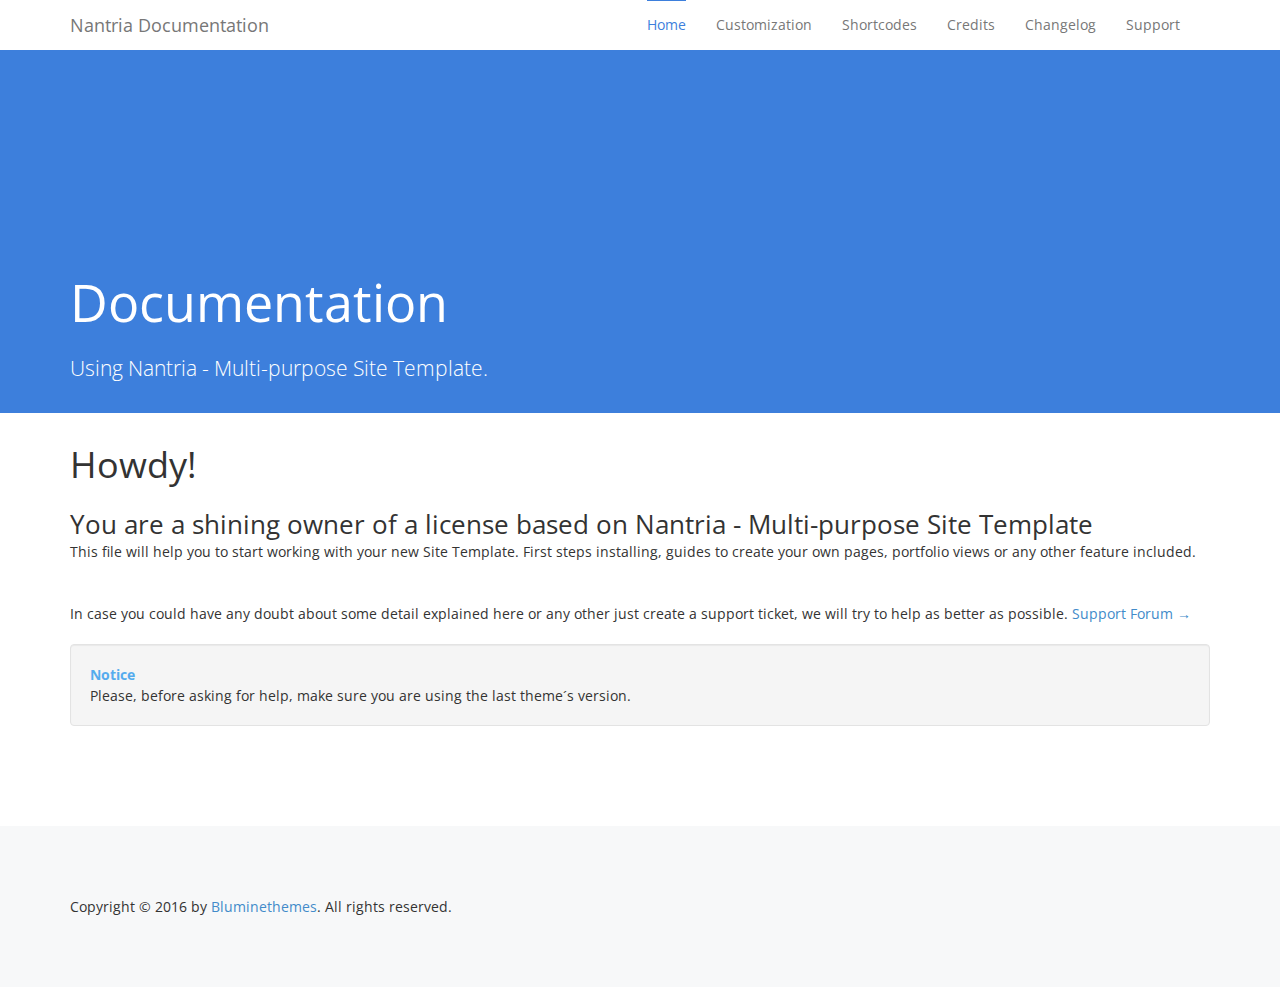
<file: Nantria Documentation/index.html>
<!DOCTYPE html>
<html lang="en">
<head>
    <meta charset="utf-8">
    <meta http-equiv="X-UA-Compatible" content="IE=edge">
    <meta name="viewport" content="width=device-width, initial-scale=1.0">
    <meta name="description" content="">
    <meta name="author" content="Bluminethemes.com">

    <title>Home | Nantria Documentation</title>

    <!-- Bootstrap core CSS -->
    <link href="css/bootstrap.css" rel="stylesheet">

    <!-- Custom styles for documentation page -->
    <link href="documentation.css" rel="stylesheet">
	<link rel="stylesheet" href="syntax-highlighter/shCore.css" /> <!-- Syntax Highlighter -->
	<link rel="stylesheet" href="syntax-highlighter/shThemeDefault.css" /> <!-- Syntax Highlighter default theme -->
	<link rel="stylesheet" href="css/font-awesome.min.css">

    <!-- HTML5 shim and Respond.js IE8 support of HTML5 elements and media queries -->
    <!--[if lt IE 9]>
      <script src="https://oss.maxcdn.com/libs/html5shiv/3.7.0/html5shiv.js"></script>
      <script src="https://oss.maxcdn.com/libs/respond.js/1.3.0/respond.min.js"></script>
    <![endif]-->
	
	<!-- ==============================================
	JS
	=============================================== -->
	<script type="text/javascript" src="js/jquery-1.10.2.min.js"></script>
	<script type="text/javascript" src="js/jquery-migrate-1.2.1.min.js"></script>
	<script type="text/javascript" src="js/bootstrap.min.js"></script> <!-- Bootstrap -->
	<script type="text/javascript" src="js/jquery.easing.js"></script> <!-- jquery.easing -->
	<script type="text/javascript" src="syntax-highlighter/shCore.js"></script> <!-- Syntax Highlighter -->
	<script type="text/javascript" src="syntax-highlighter/shBrushJScript.js"></script> <!-- Syntax Highlighter Brush -->
	<script type="text/javascript" src="syntax-highlighter/shBrushXml.js"></script> <!-- Syntax Highlighter Xml Brush -->
	<script type="text/javascript" src="syntax-highlighter/shBrushPhp.js"></script> <!-- Syntax Highlighter Php Brush -->
	<script type="text/javascript" src="js/smoothscroll.js"></script> <!-- Smoothscroll -->
	<script type="text/javascript" src="js/documentation.js"></script> <!-- Smoothscroll -->
	
	<!-- Fonts -->
	<link href='http://fonts.googleapis.com/css?family=Open+Sans:400italic,700italic,400,300,700&subset=latin,latin-ext' rel='stylesheet' type='text/css'>
</head>
<body>
	
    <nav class="site-nav navbar navbar-default">
		<div class="container">
			<div class="navbar-header">
				<button type="button" class="navbar-toggle collapsed" data-toggle="collapse" data-target="#navbar" aria-expanded="false" aria-controls="navbar">
					<span class="sr-only">Toggle navigation</span>
					<span class="icon-bar"></span>
					<span class="icon-bar"></span>
					<span class="icon-bar"></span>
				</button>
				<a class="navbar-brand" href="#">Nantria Documentation</a>
			</div>
			<div id="navbar" class="navbar-collapse collapse navbar-right">
				<ul class="nav navbar-nav">
					<li class="active"><a href="index.html">Home</a></li>
					<li><a href="customizations.html">Customization</a></li>
					<li><a href="shortcodes.html">Shortcodes</a></li>
					<li><a href="credits.html">Credits</a></li>
					<li><a href="changelog.html">Changelog</a></li>
					<li><a href="support.html">Support</a></li>
				</ul>
			</div><!--/.nav-collapse -->
		</div>
    </nav>
	
	<div id="top"></div>
	
	<header class="bt-docs-header">
		<div class="container">
			<h1>Documentation</h1>
			<p class="lead">Using Nantria - Multi-purpose Site Template.</p>
		</div>
	</header>
	
    <div class="container bt-docs-container">
		<div class="row">
			<div class="col-md-12 col-content pl15 pr15" role="main">
			
				<div id="docs-start" class="bs-docs-section">
				
					<h1>Howdy!</h1>
					<h2>You are a shining owner of a license based on Nantria - Multi-purpose Site Template</h2>
					<p>This file will help you to start working with your new Site Template. First steps installing, guides to create your own pages, portfolio views or any other feature included.</p><br>
					<p>In case you could have any doubt about some detail explained here or any other just create a support ticket, we will try to help as better as possible. <a href="http://bluminethemes.ticksy.com/" target="_blank">Support Forum  &rarr;</a></p>

					<div class="well">
						<strong class="notice-header">Notice</strong><br/>Please, before asking for help, make sure you are using the last theme´s version.
					
					</div>

				</div>
				
			</div>
		</div>
	</div><!-- /.container -->

	<footer class="footer">
		<div class="container">
			<div class="row">
				<div class="col-md-12">
					<p>Copyright &copy; 2016 by <a target="_blank" href="http://themeforest.net/user/bluminethemes">Bluminethemes</a>. All rights reserved.</p>
				</div>
			</div>
		</div>
	</footer>

	<script>
		SyntaxHighlighter.all();
	</script>
</body>
</html>
</file>
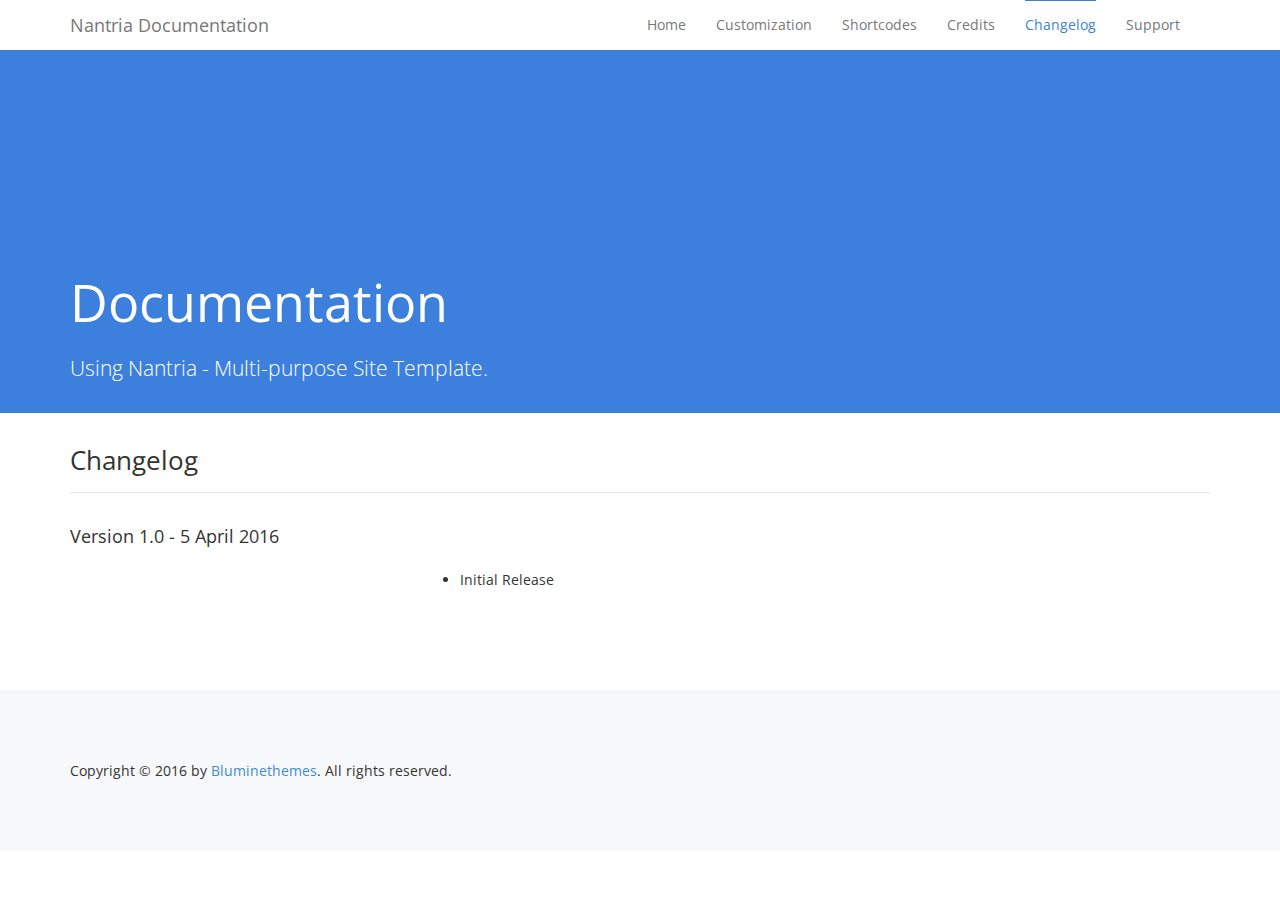
<file: Nantria Documentation/changelog.html>
<!DOCTYPE html>
<html lang="en">
<head>
    <meta charset="utf-8">
    <meta http-equiv="X-UA-Compatible" content="IE=edge">
    <meta name="viewport" content="width=device-width, initial-scale=1.0">
    <meta name="description" content="">
    <meta name="author" content="Bluminethemes.com">

    <title>Changelog | Nantria Documentation</title>

    <!-- Bootstrap core CSS -->
    <link href="css/bootstrap.css" rel="stylesheet">

    <!-- Custom styles for documentation page -->
    <link href="documentation.css" rel="stylesheet">
	<link rel="stylesheet" href="syntax-highlighter/shCore.css" /> <!-- Syntax Highlighter -->
	<link rel="stylesheet" href="syntax-highlighter/shThemeDefault.css" /> <!-- Syntax Highlighter default theme -->
	<link rel="stylesheet" href="css/font-awesome.min.css">

    <!-- HTML5 shim and Respond.js IE8 support of HTML5 elements and media queries -->
    <!--[if lt IE 9]>
      <script src="https://oss.maxcdn.com/libs/html5shiv/3.7.0/html5shiv.js"></script>
      <script src="https://oss.maxcdn.com/libs/respond.js/1.3.0/respond.min.js"></script>
    <![endif]-->
	
	<!-- ==============================================
	JS
	=============================================== -->
	<script type="text/javascript" src="js/jquery-1.10.2.min.js"></script>
	<script type="text/javascript" src="js/jquery-migrate-1.2.1.min.js"></script>
	<script type="text/javascript" src="js/bootstrap.min.js"></script> <!-- Bootstrap -->
	<script type="text/javascript" src="js/jquery.easing.js"></script> <!-- jquery.easing -->
	<script type="text/javascript" src="syntax-highlighter/shCore.js"></script> <!-- Syntax Highlighter -->
	<script type="text/javascript" src="syntax-highlighter/shBrushJScript.js"></script> <!-- Syntax Highlighter Brush -->
	<script type="text/javascript" src="syntax-highlighter/shBrushXml.js"></script> <!-- Syntax Highlighter Xml Brush -->
	<script type="text/javascript" src="syntax-highlighter/shBrushPhp.js"></script> <!-- Syntax Highlighter Php Brush -->
	<script type="text/javascript" src="js/smoothscroll.js"></script> <!-- Smoothscroll -->
	<script type="text/javascript" src="js/documentation.js"></script> <!-- Smoothscroll -->
	
	<!-- Fonts -->
	<link href='http://fonts.googleapis.com/css?family=Open+Sans:400italic,700italic,400,300,700&subset=latin,latin-ext' rel='stylesheet' type='text/css'>
</head>
<body>
	
    <nav class="site-nav navbar navbar-default">
		<div class="container">
			<div class="navbar-header">
				<button type="button" class="navbar-toggle collapsed" data-toggle="collapse" data-target="#navbar" aria-expanded="false" aria-controls="navbar">
					<span class="sr-only">Toggle navigation</span>
					<span class="icon-bar"></span>
					<span class="icon-bar"></span>
					<span class="icon-bar"></span>
				</button>
				<a class="navbar-brand" href="#">Nantria Documentation</a>
			</div>
			<div id="navbar" class="navbar-collapse collapse navbar-right">
				<ul class="nav navbar-nav">
					<li><a href="index.html">Home</a></li>
					<li><a href="customizations.html">Customization</a></li>
					<li><a href="shortcodes.html">Shortcodes</a></li>
					<li><a href="credits.html">Credits</a></li>
					<li class="active"><a href="changelog.html">Changelog</a></li>
					<li><a href="support.html">Support</a></li>
				</ul>
			</div><!--/.nav-collapse -->
		</div>
    </nav>
	
	<div id="top"></div>
	
	<header class="bt-docs-header">
		<div class="container">
			<h1>Documentation</h1>
			<p class="lead">Using Nantria - Multi-purpose Site Template.</p>
		</div>
	</header>
	
    <div class="container bt-docs-container">
		<div class="row">			
			<div class="col-md-12 col-content pl15 pr15" role="main">
			
				<div id="docs-start" class="bs-docs-section">
				
					<h2 id="docs-start-instalation" class="page-header">Changelog</h2>
									
					<div class="row">
						<div class="col-md-12 update-header">
							<h4>Version 1.0 - 5 April 2016</h4>
						</div>
						<div class="col-md-12">
							<div class="row">
								<div class="col-md-8 col-md-offset-4">
									<ul class="updates-list">
										<li>Initial Release</li>
									</ul>
								</div>
							</div>
						</div>
					</div>
					
				</div>
				
			</div>
		</div>
	</div><!-- /.container -->

	<footer class="footer">
		<div class="container">
			<div class="row">
				<div class="col-md-12">
					<p>Copyright &copy; 2016 by <a target="_blank" href="http://themeforest.net/user/bluminethemes">Bluminethemes</a>. All rights reserved.</p>
				</div>
			</div>
		</div>
	</footer>

	<script>
		SyntaxHighlighter.all();
	</script>
</body>
</html>
</file>
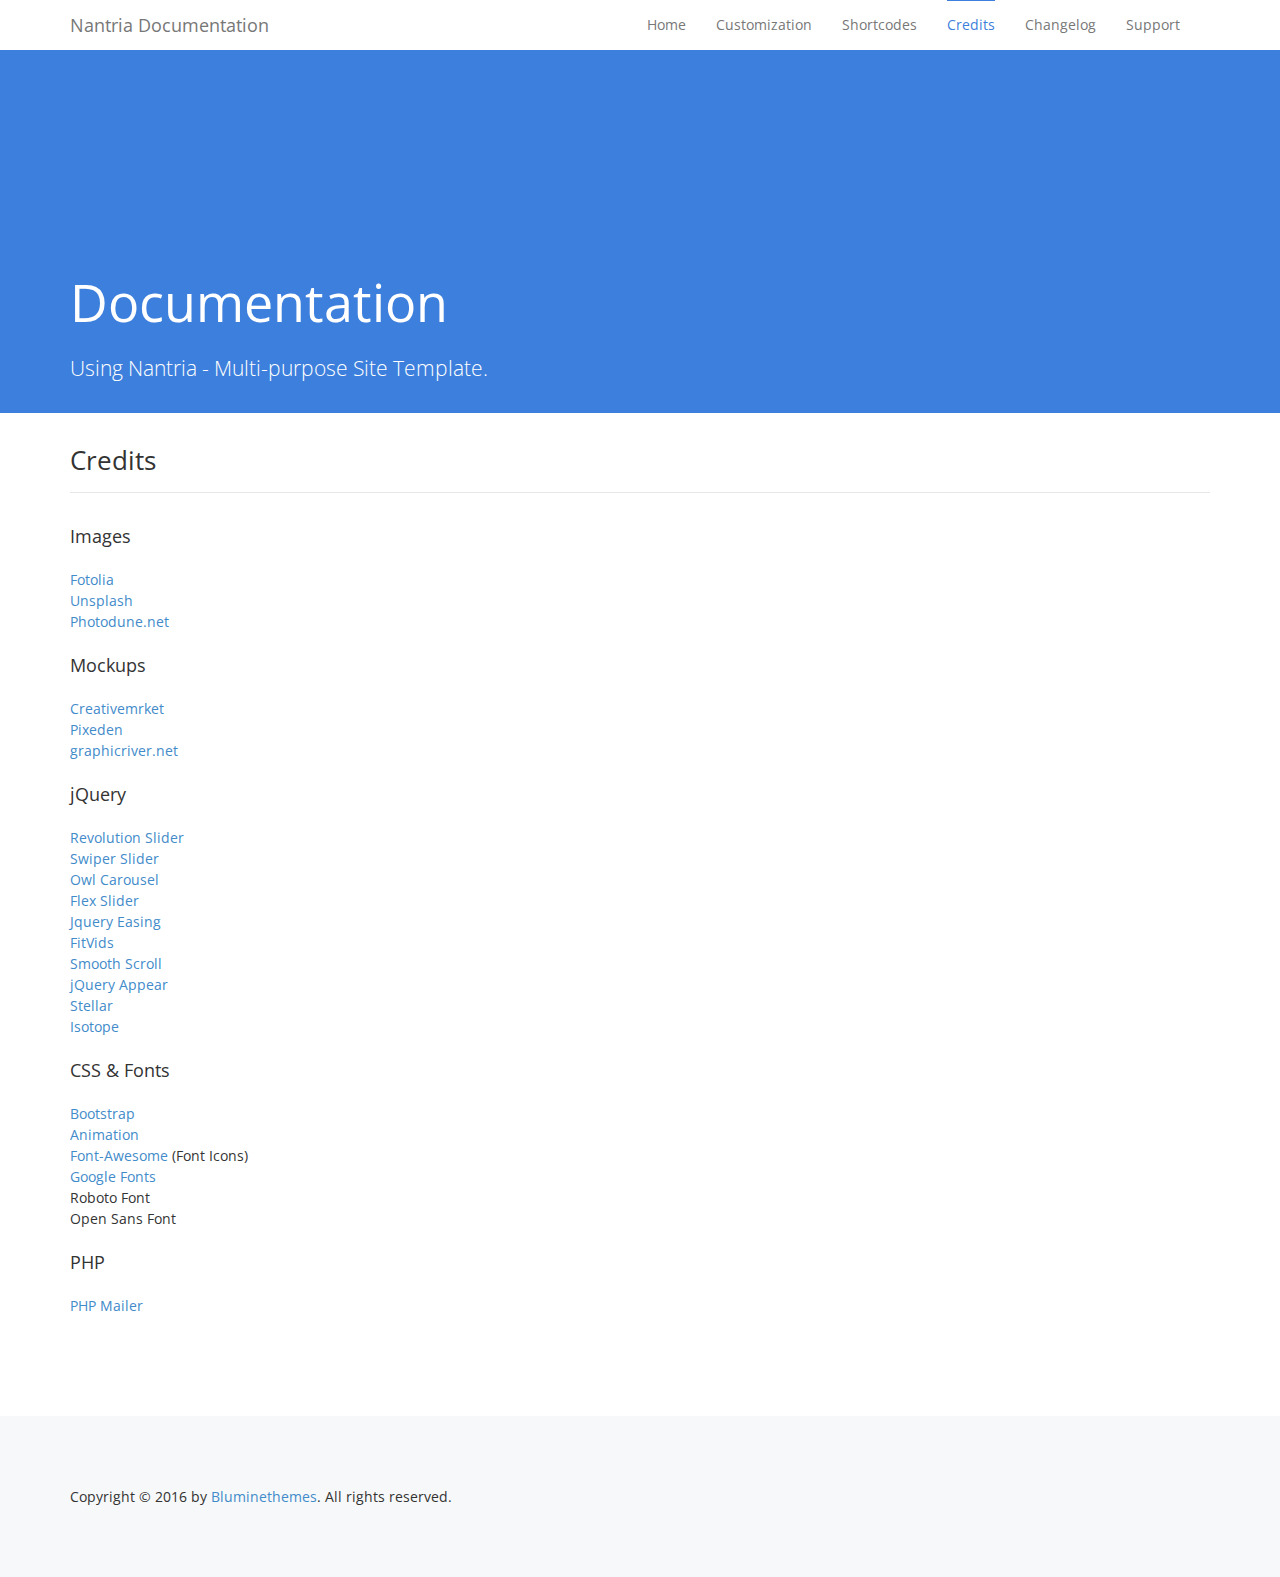
<file: Nantria Documentation/credits.html>
<!DOCTYPE html>
<html lang="en">
<head>
    <meta charset="utf-8">
    <meta http-equiv="X-UA-Compatible" content="IE=edge">
    <meta name="viewport" content="width=device-width, initial-scale=1.0">
    <meta name="description" content="">
    <meta name="author" content="Bluminethemes.com">

    <title>Credits | Nantria Documentation</title>

    <!-- Bootstrap core CSS -->
    <link href="css/bootstrap.css" rel="stylesheet">

    <!-- Custom styles for documentation page -->
    <link href="documentation.css" rel="stylesheet">
	<link rel="stylesheet" href="syntax-highlighter/shCore.css" /> <!-- Syntax Highlighter -->
	<link rel="stylesheet" href="syntax-highlighter/shThemeDefault.css" /> <!-- Syntax Highlighter default theme -->
	<link rel="stylesheet" href="css/font-awesome.min.css">

    <!-- HTML5 shim and Respond.js IE8 support of HTML5 elements and media queries -->
    <!--[if lt IE 9]>
      <script src="https://oss.maxcdn.com/libs/html5shiv/3.7.0/html5shiv.js"></script>
      <script src="https://oss.maxcdn.com/libs/respond.js/1.3.0/respond.min.js"></script>
    <![endif]-->
	
	<!-- ==============================================
	JS
	=============================================== -->
	<script type="text/javascript" src="js/jquery-1.10.2.min.js"></script>
	<script type="text/javascript" src="js/jquery-migrate-1.2.1.min.js"></script>
	<script type="text/javascript" src="js/bootstrap.min.js"></script> <!-- Bootstrap -->
	<script type="text/javascript" src="js/jquery.easing.js"></script> <!-- jquery.easing -->
	<script type="text/javascript" src="syntax-highlighter/shCore.js"></script> <!-- Syntax Highlighter -->
	<script type="text/javascript" src="syntax-highlighter/shBrushJScript.js"></script> <!-- Syntax Highlighter Brush -->
	<script type="text/javascript" src="syntax-highlighter/shBrushXml.js"></script> <!-- Syntax Highlighter Xml Brush -->
	<script type="text/javascript" src="syntax-highlighter/shBrushPhp.js"></script> <!-- Syntax Highlighter Php Brush -->
	<script type="text/javascript" src="js/smoothscroll.js"></script> <!-- Smoothscroll -->
	<script type="text/javascript" src="js/documentation.js"></script> <!-- Smoothscroll -->
	
	<!-- Fonts -->
	<link href='http://fonts.googleapis.com/css?family=Open+Sans:400italic,700italic,400,300,700&subset=latin,latin-ext' rel='stylesheet' type='text/css'>
</head>
<body>
	
    <nav class="site-nav navbar navbar-default">
		<div class="container">
			<div class="navbar-header">
				<button type="button" class="navbar-toggle collapsed" data-toggle="collapse" data-target="#navbar" aria-expanded="false" aria-controls="navbar">
					<span class="sr-only">Toggle navigation</span>
					<span class="icon-bar"></span>
					<span class="icon-bar"></span>
					<span class="icon-bar"></span>
				</button>
				<a class="navbar-brand" href="#">Nantria Documentation</a>
			</div>
			<div id="navbar" class="navbar-collapse collapse navbar-right">
				<ul class="nav navbar-nav">
					<li><a href="index.html">Home</a></li>
					<li><a href="customizations.html">Customization</a></li>
					<li><a href="shortcodes.html">Shortcodes</a></li>
					<li class="active"><a href="credits.html">Credits</a></li>
					<li><a href="changelog.html">Changelog</a></li>
					<li><a href="support.html">Support</a></li>
				</ul>
			</div><!--/.nav-collapse -->
		</div>
    </nav>
	
	<div id="top"></div>
	
	<header class="bt-docs-header">
		<div class="container">
			<h1>Documentation</h1>
			<p class="lead">Using Nantria - Multi-purpose Site Template.</p>
		</div>
	</header>
	
    <div class="container bt-docs-container">
		<div class="row">			
			<div class="col-md-12 col-content pl15 pr15" role="main">
			
				<div id="docs-start" class="bs-docs-section">
				
					<h2 id="docs-start-instalation" class="page-header">Credits</h2>
									
					<h4>Images</h4>
					<ul class="ul-list mb20">
						<li><a href="http://fotolia.com/" target="_blank" title="Fotolia">Fotolia</a></li>
						<li><a href="http://unsplash.com/" target="_blank" title="Unsplash">Unsplash</a></li>
						<li><a href="http://photodune.net/" target="_blank">Photodune.net</a></li>
					</ul>
					
					<h4>Mockups</h4>
					<ul class="ul-list mb20">
						<li><a href="http://creativemarket.com" target="_blank" title="Creativemarket">Creativemrket</a></li>
						<li><a href="http://pixeden.com" target="_blank" title="Pixeden">Pixeden</a></li>
						<li><a href="http://graphicriver.net" target="_blank" title="graphicriver.net">graphicriver.net</a></li>
					</ul>
			
					<h4>jQuery</h4>
					<ul class="ul-list mb20">
						<li><a href="http://codecanyon.net/item/slider-revolution-responsive-jquery-plugin/2580848" target="_blank">Revolution Slider</a></li>
						<li><a href="http://www.idangero.us/sliders/swiper/" target="_blank">Swiper Slider</a></li>
						<li><a href="https://github.com/OwlFonk/OwlCarousel" target="_blank">Owl Carousel</a></li>
						<li><a href="http://www.woothemes.com/flexslider/" target="_blank">Flex Slider</a></li>
						<li><a href="http://gsgd.co.uk/sandbox/jquery/easing/" target="_blank">Jquery Easing</a></li>
						<li><a href="http://fitvidsjs.com/" target="_blank">FitVids</a></li>
						<li><a href="https://gist.github.com/galambalazs/6477177/" target="_blank">Smooth Scroll</a></li>
						<li><a href="https://github.com/bas2k/jquery.appear/" target="_blank">jQuery Appear</a></li>
						<li><a href="http://markdalgleish.com/projects/stellar.js" target="_blank">Stellar</a></li>
						<li><a href="http://isotope.metafizzy.co" target="_blank">Isotope</a></li>
					</ul>
					
					<h4>CSS & Fonts</h4>
					<ul class="ul-list mb20">
						<li><a href="http://getbootstrap.com/" target="_blank">Bootstrap</a></li>
						<li><a href="http://daneden.github.io/animate.css/" target="_blank">Animation</a></li>
						<li><a href="http://fortawesome.github.io/Font-Awesome/" target="_blank">Font-Awesome</a> (Font Icons)</li>
						<li><a href="https://www.google.com/fonts" target="_blank">Google Fonts</a></li>
						<li>Roboto Font</li>
						<li>Open Sans Font</li>
					</ul>
					
					<h4>PHP</h4>
					<ul class="ul-list">
						<li><a href="https://github.com/PHPMailer/PHPMailer/" target="_blank">PHP Mailer</a></li>
					</ul>
					
				</div>
				
			</div>
		</div>
	</div><!-- /.container -->

	<footer class="footer">
		<div class="container">
			<div class="row">
				<div class="col-md-12">
					<p>Copyright &copy; 2016 by <a target="_blank" href="http://themeforest.net/user/bluminethemes">Bluminethemes</a>. All rights reserved.</p>
				</div>
			</div>
		</div>
	</footer>

	<script>
		SyntaxHighlighter.all();
	</script>
</body>
</html>
</file>
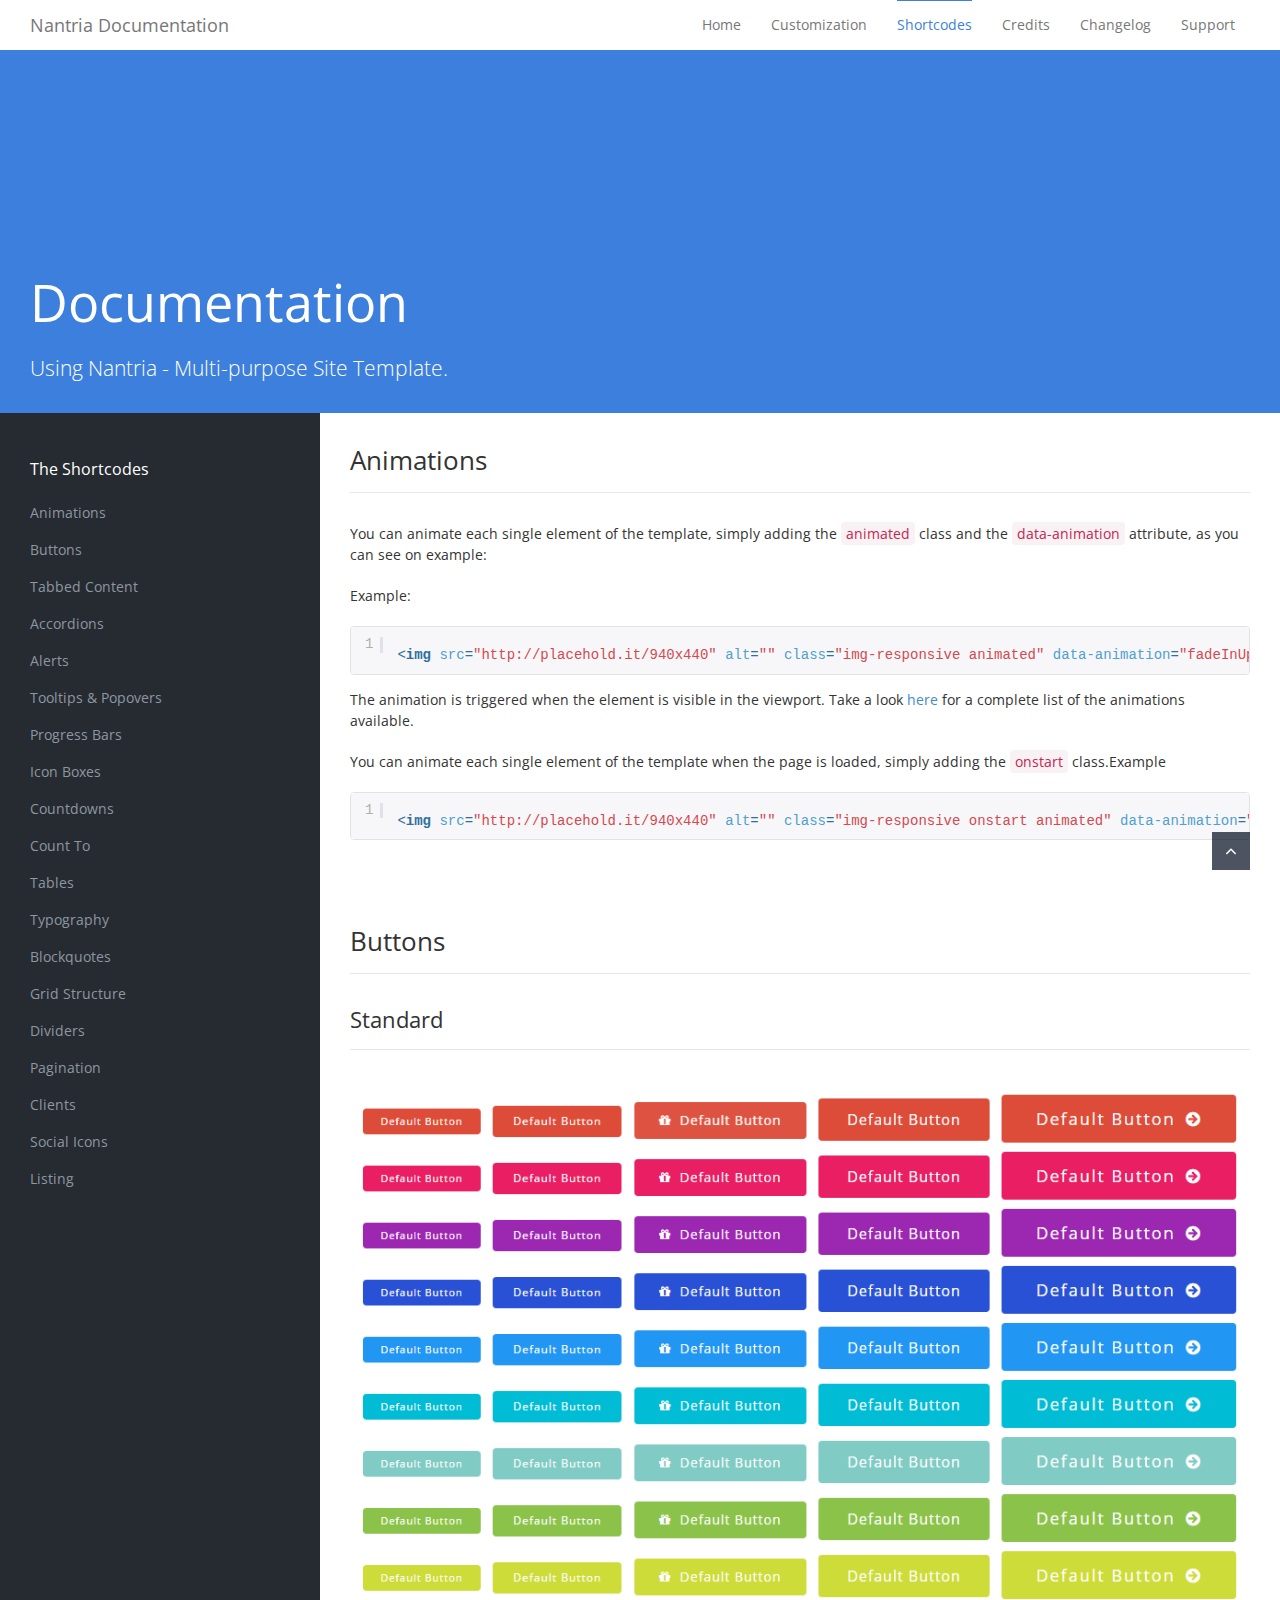
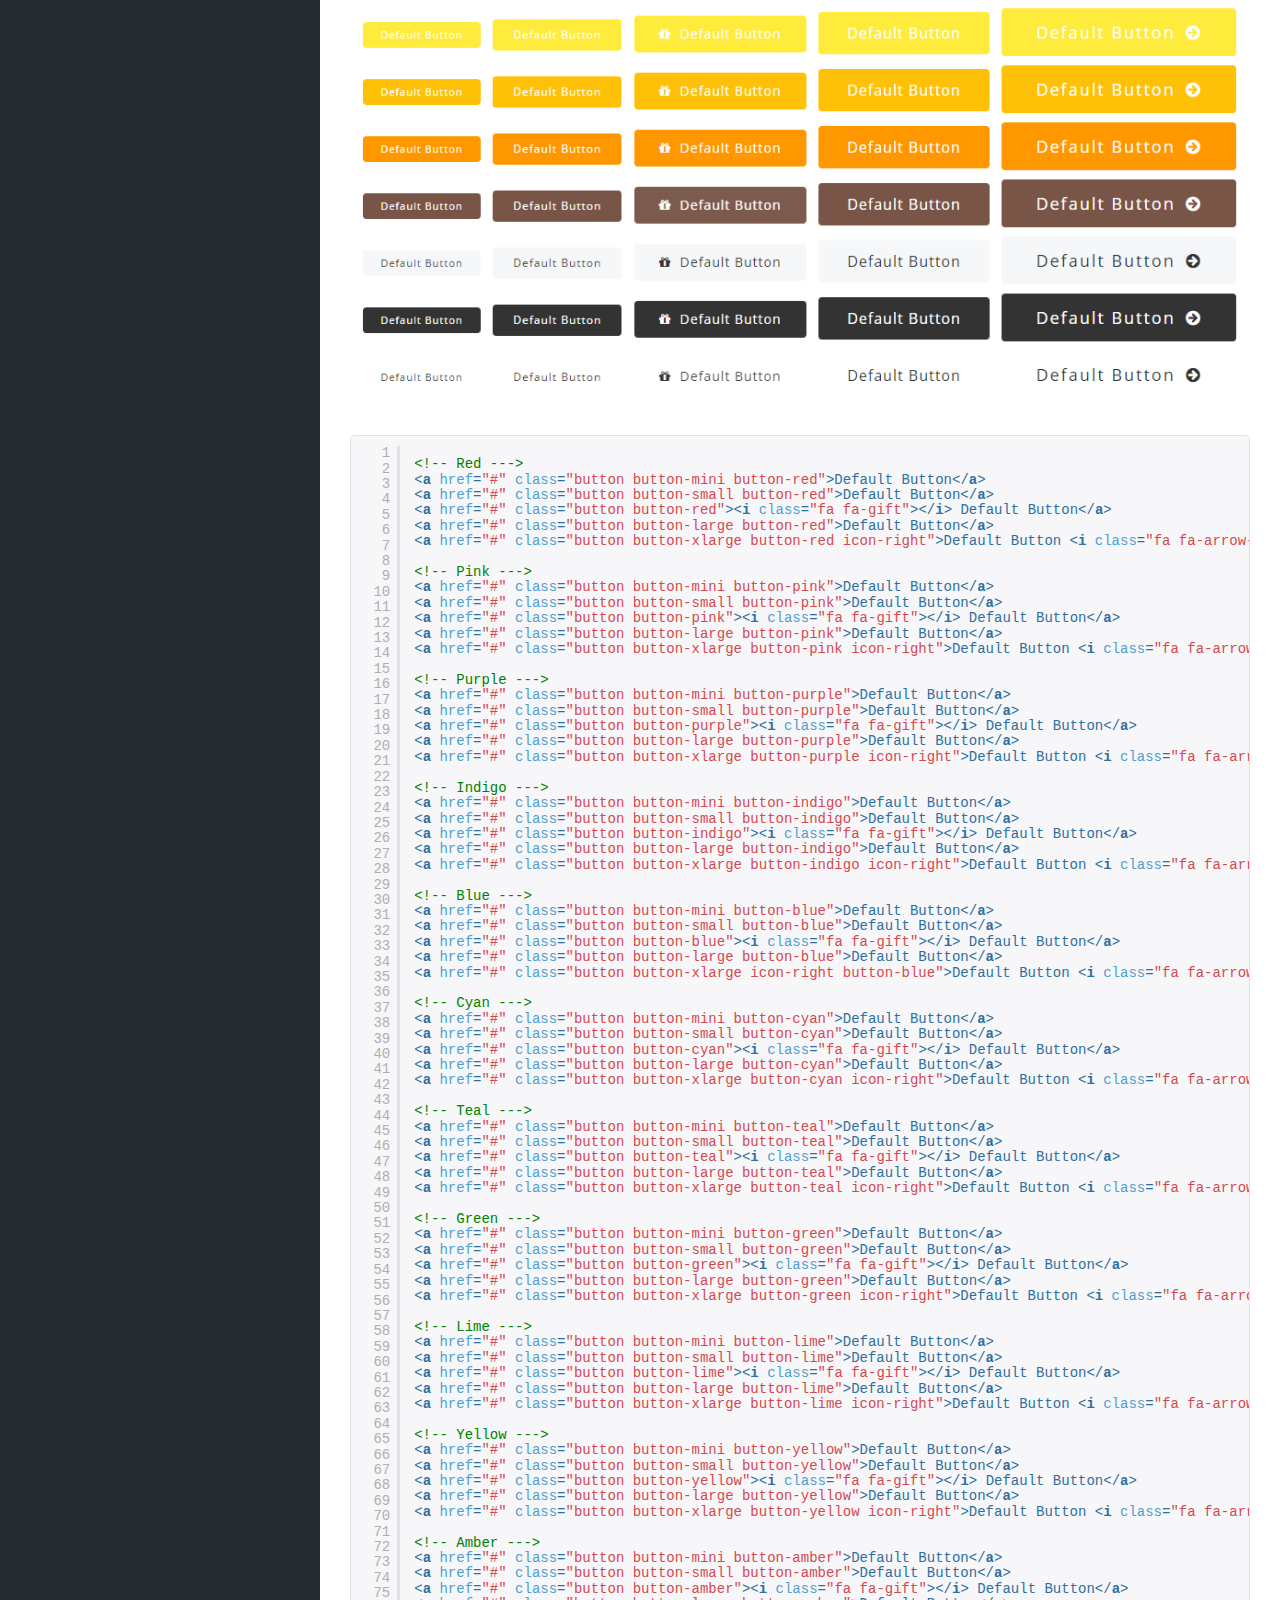
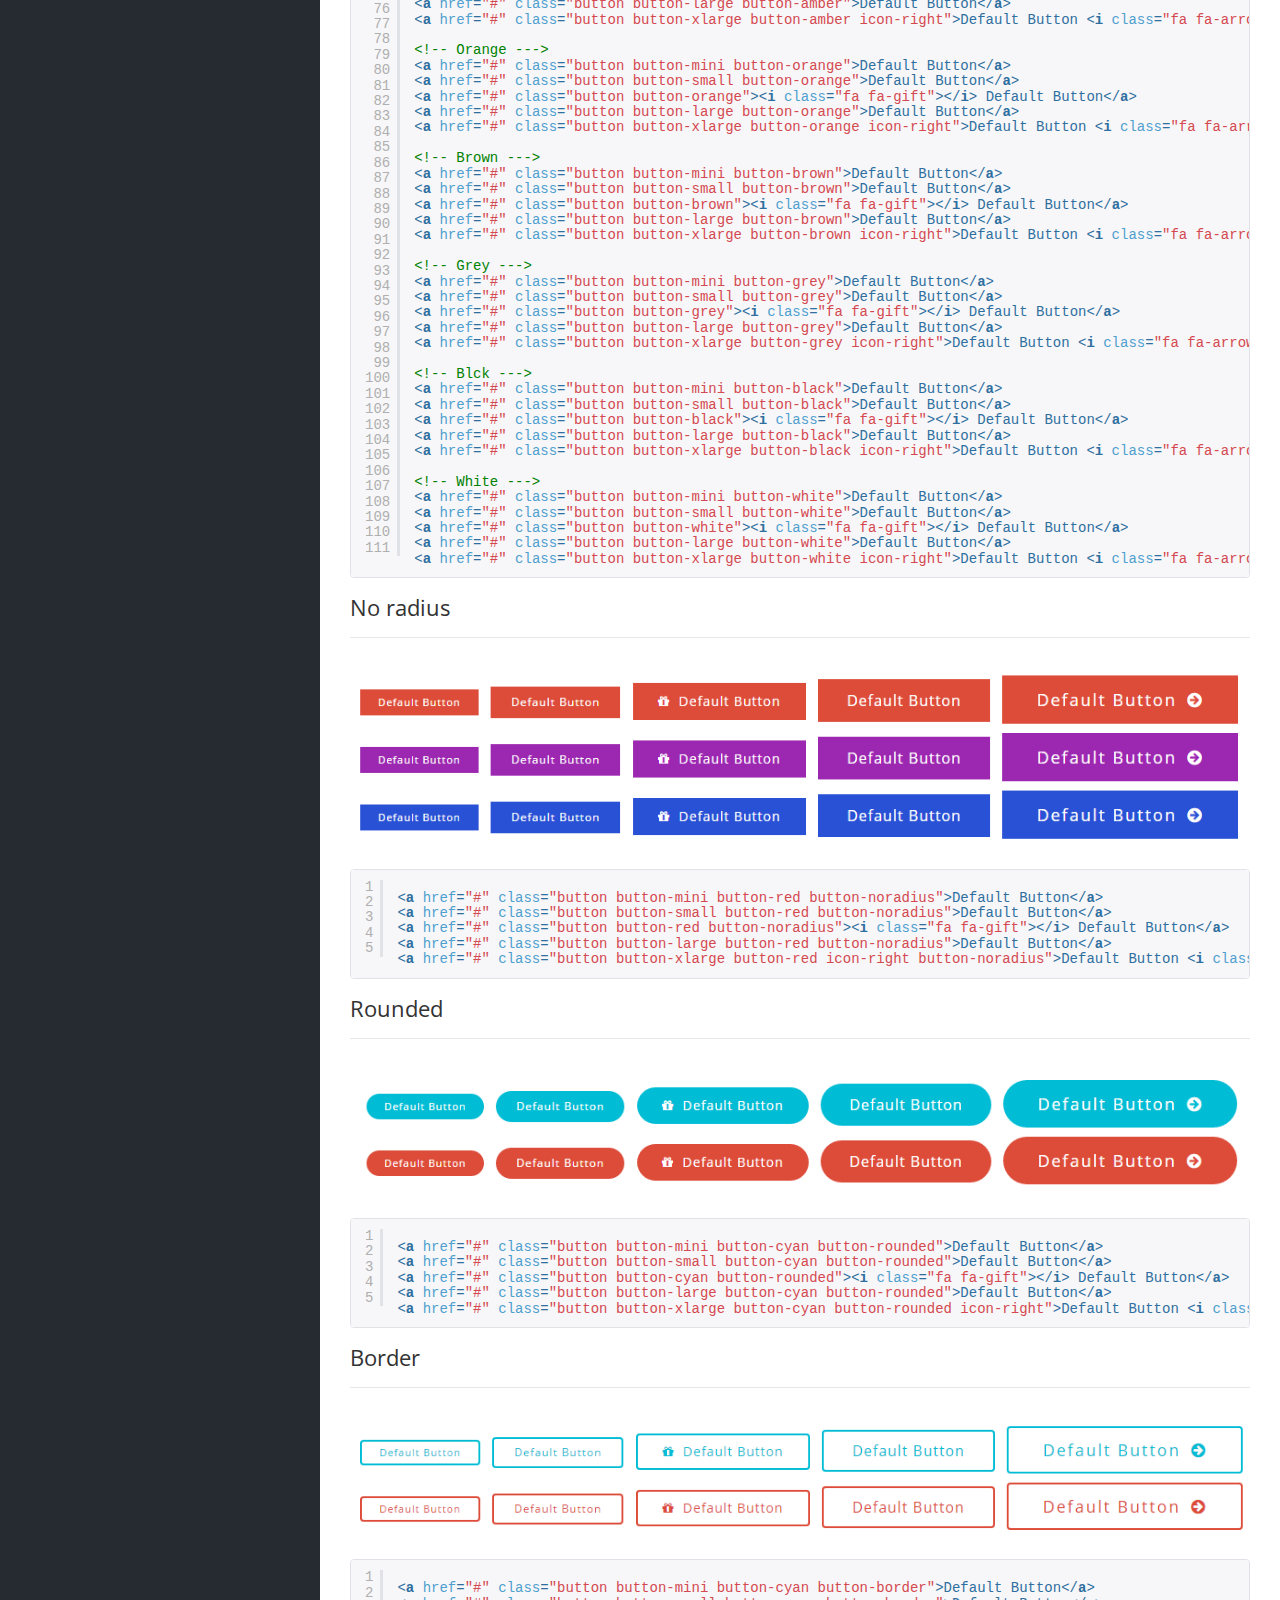
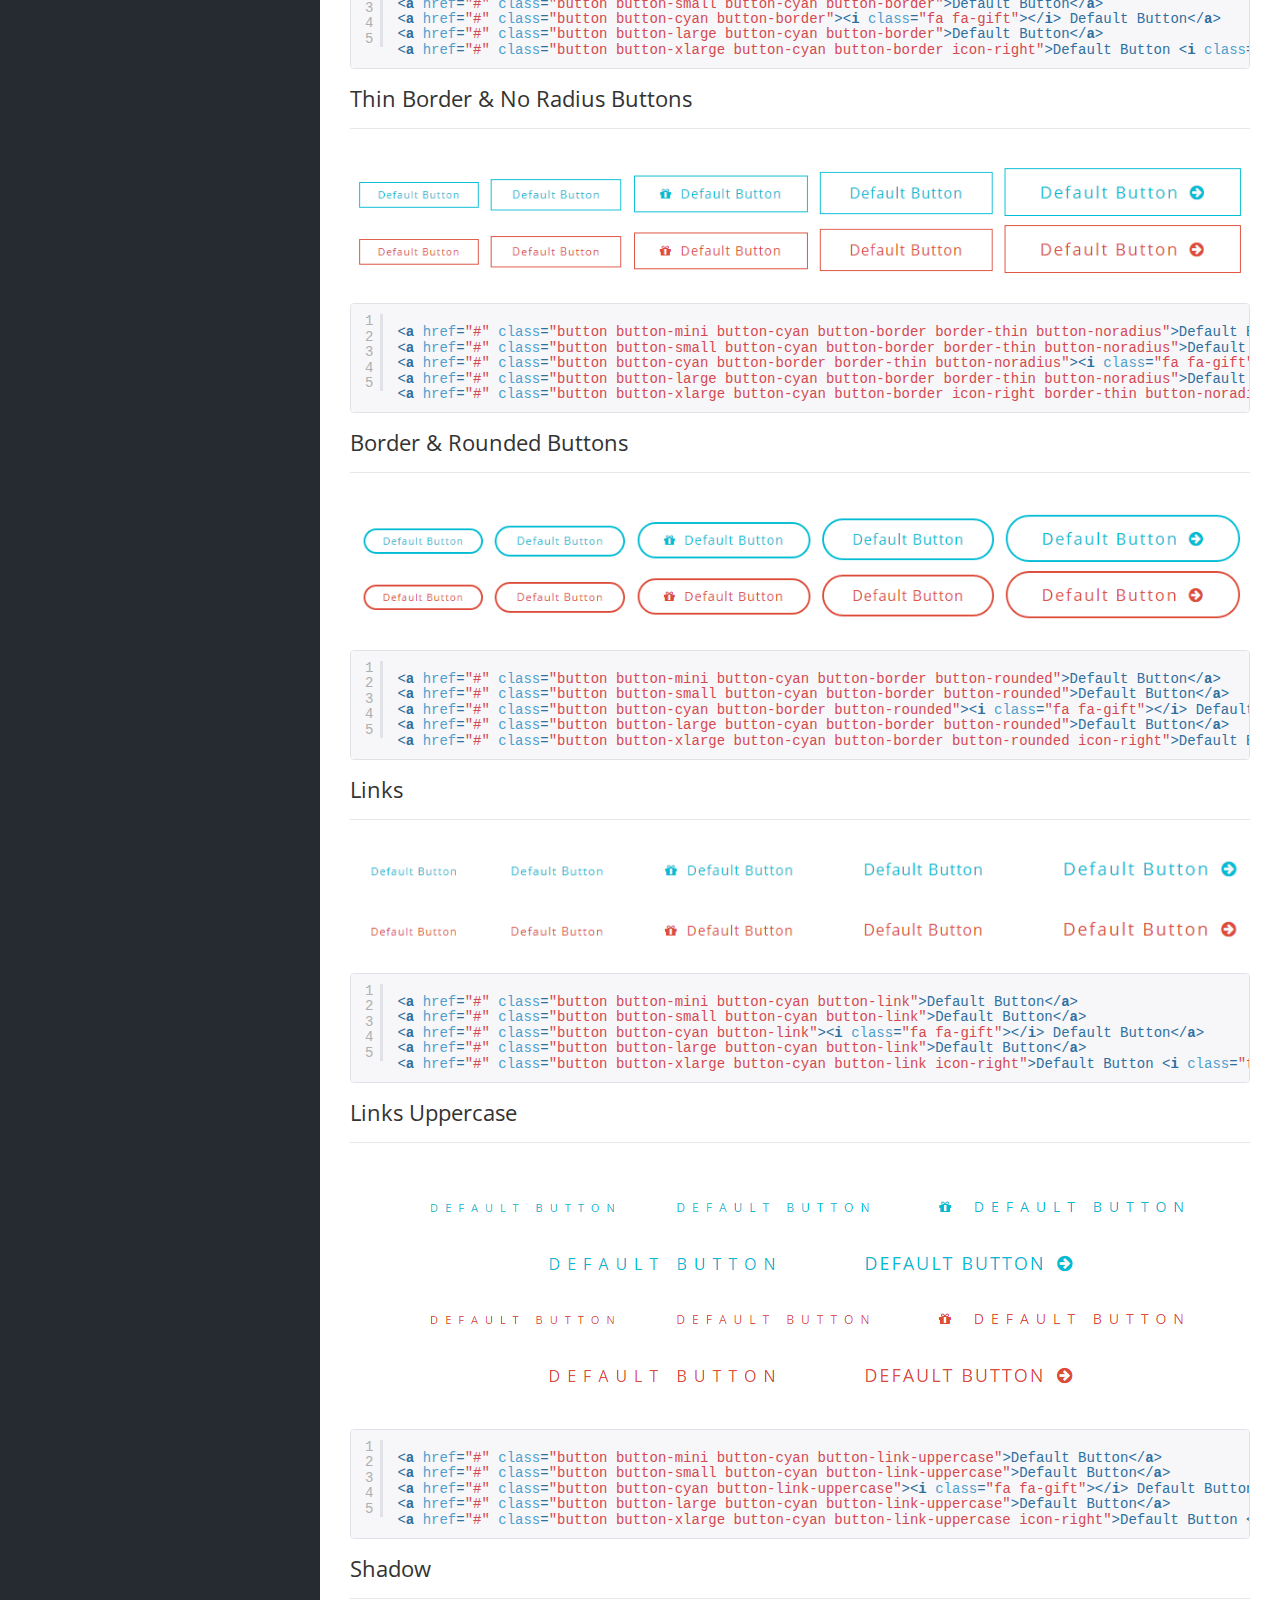
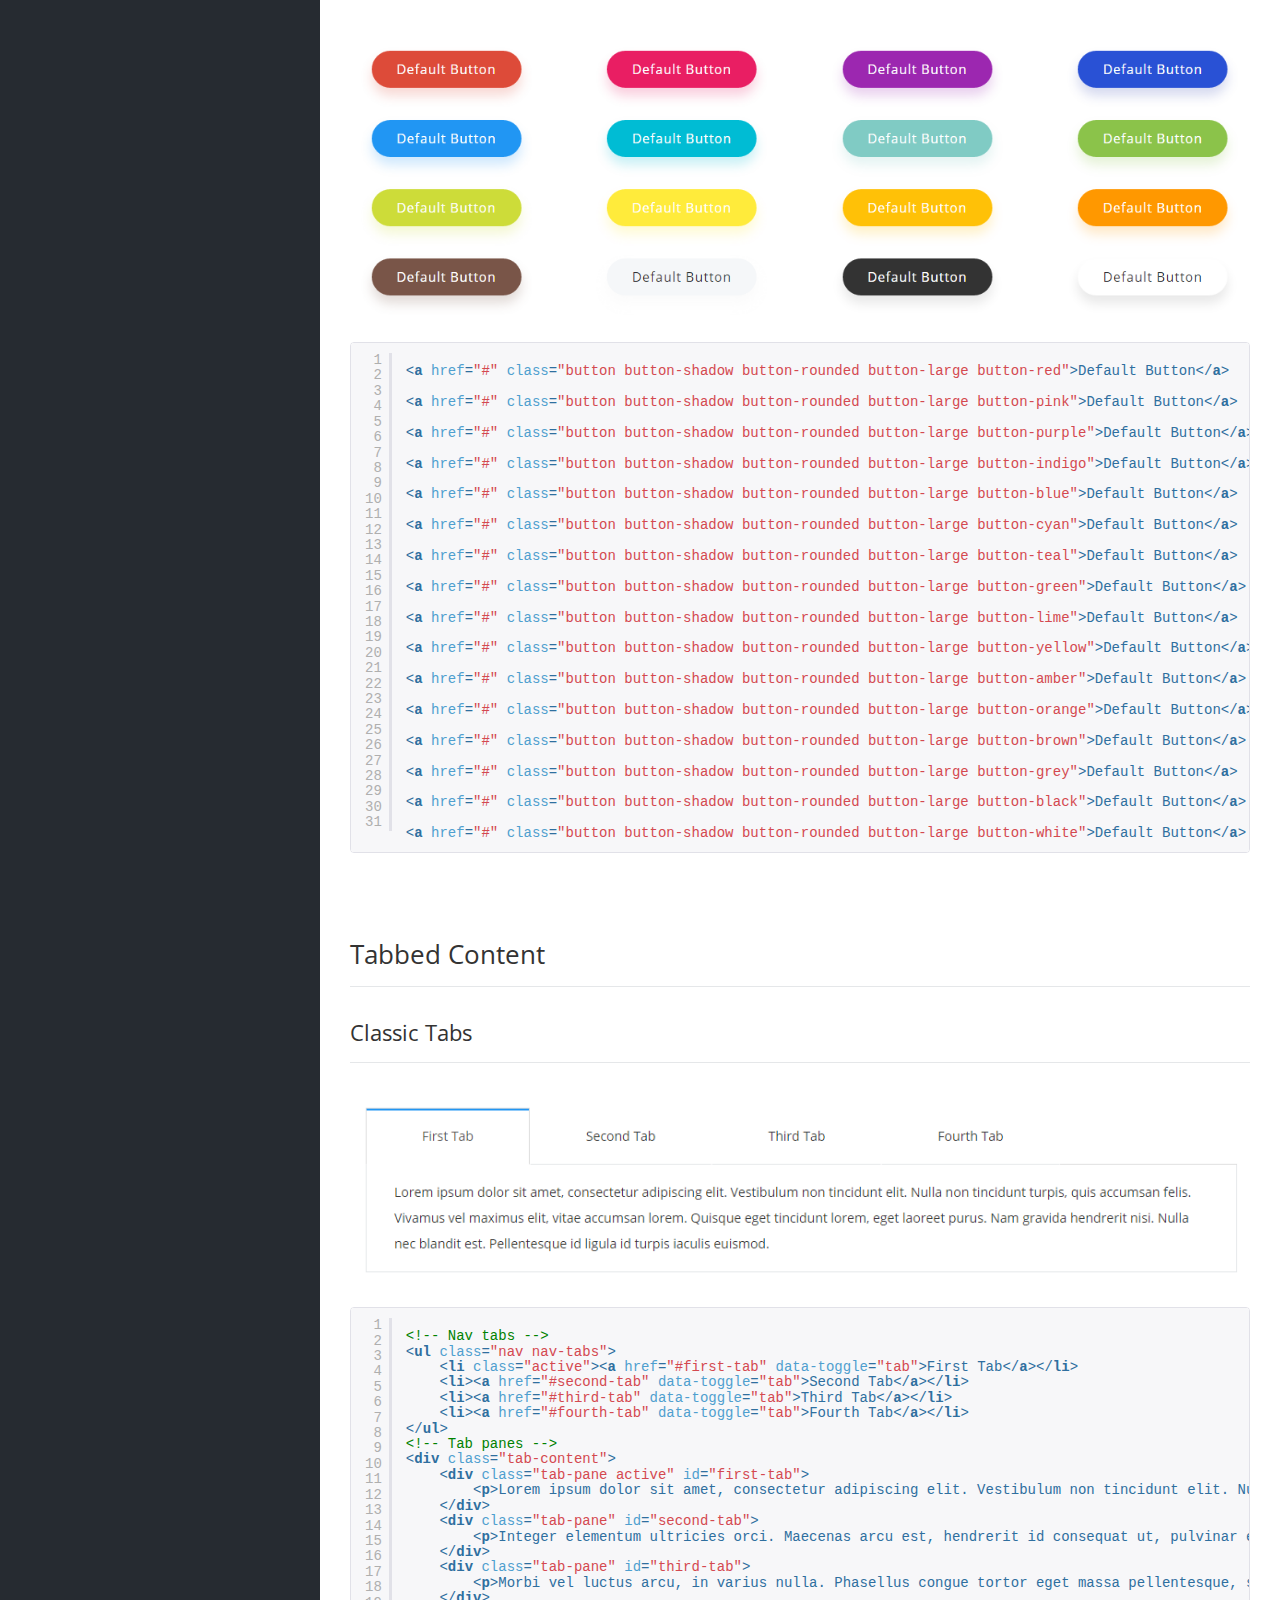
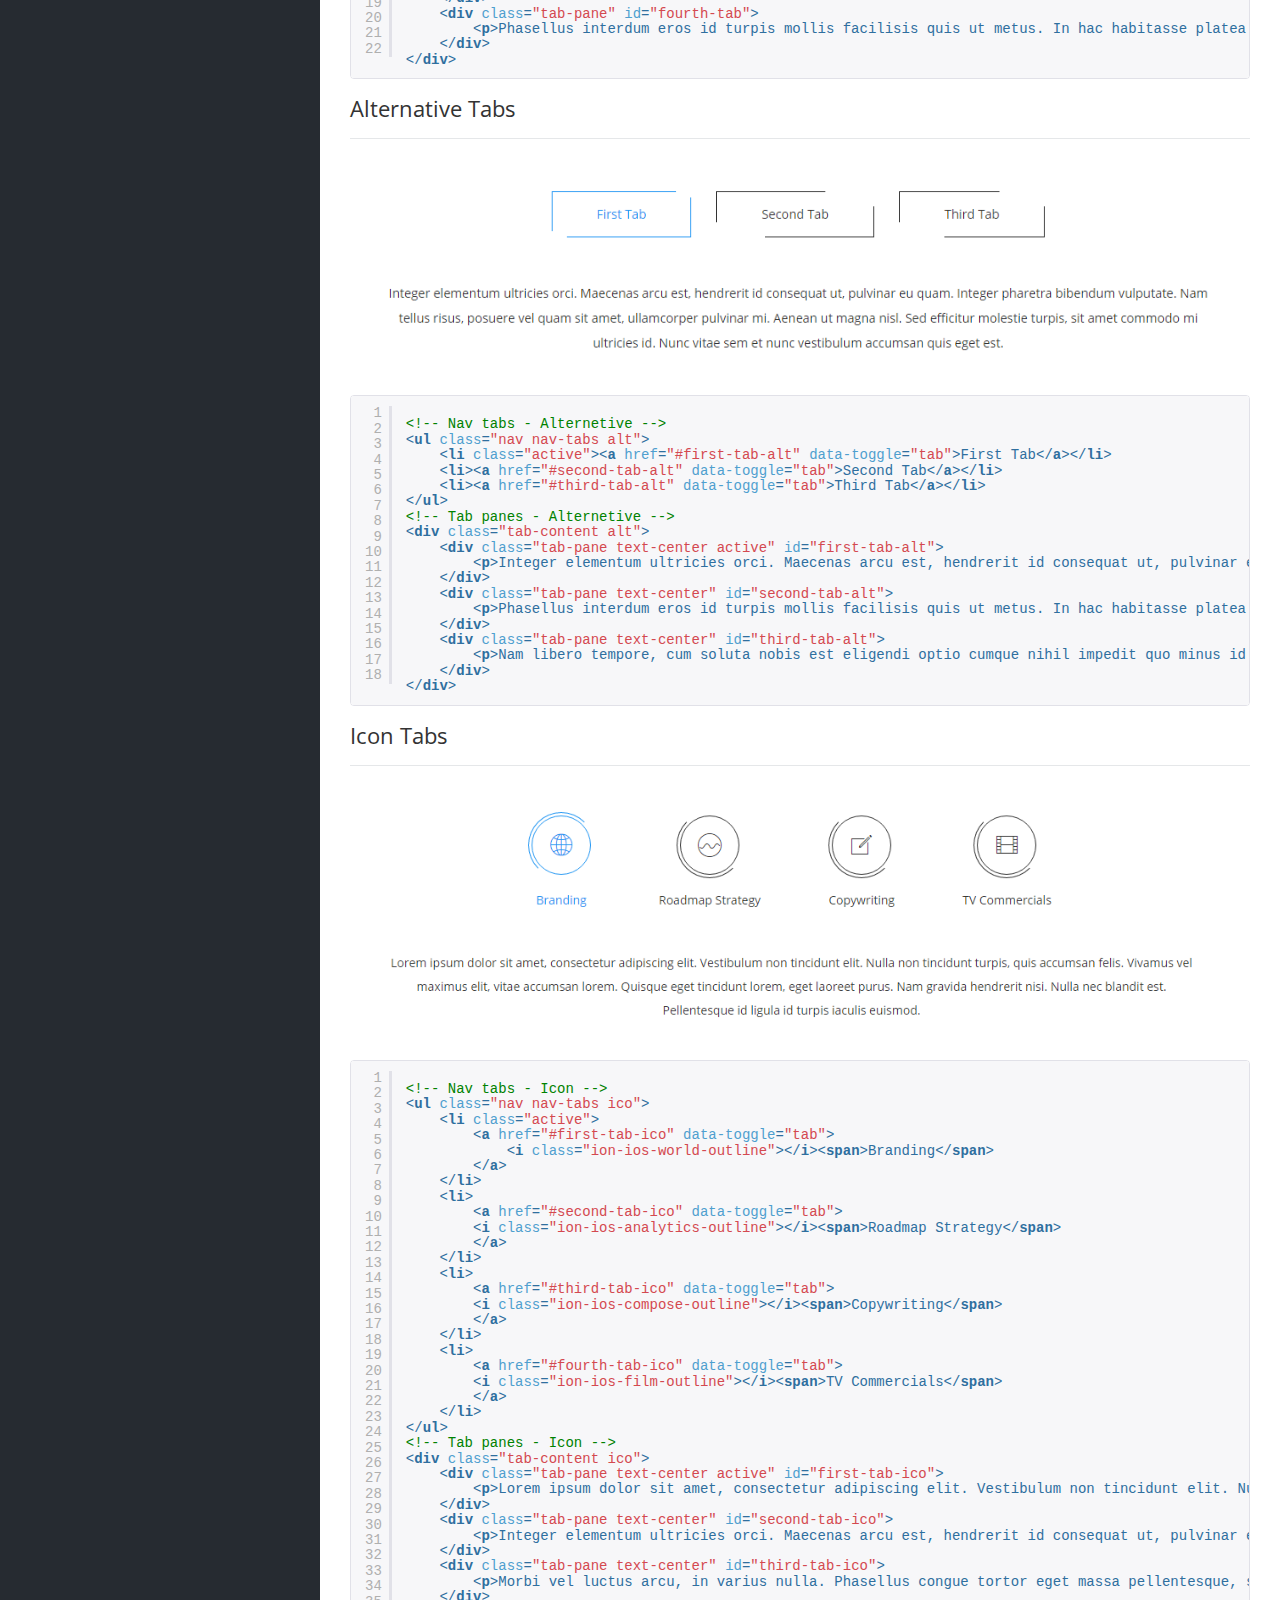
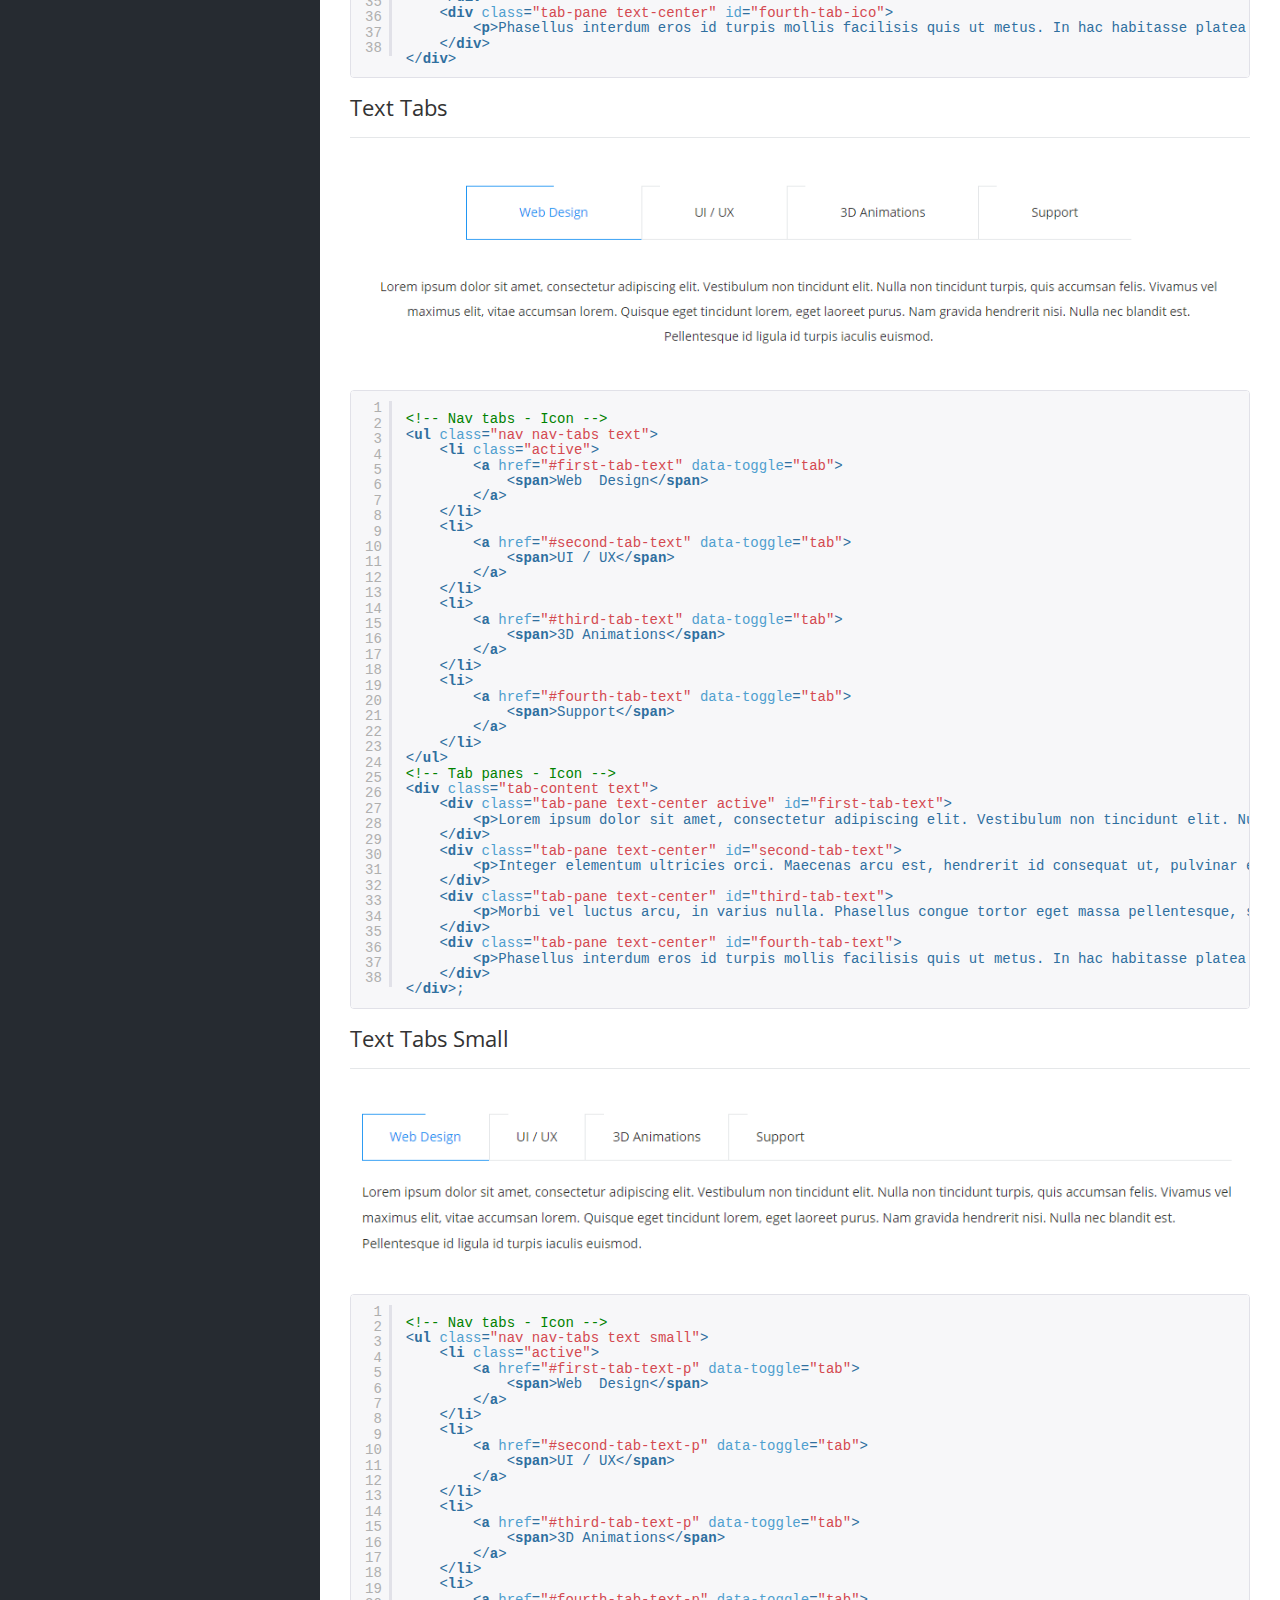
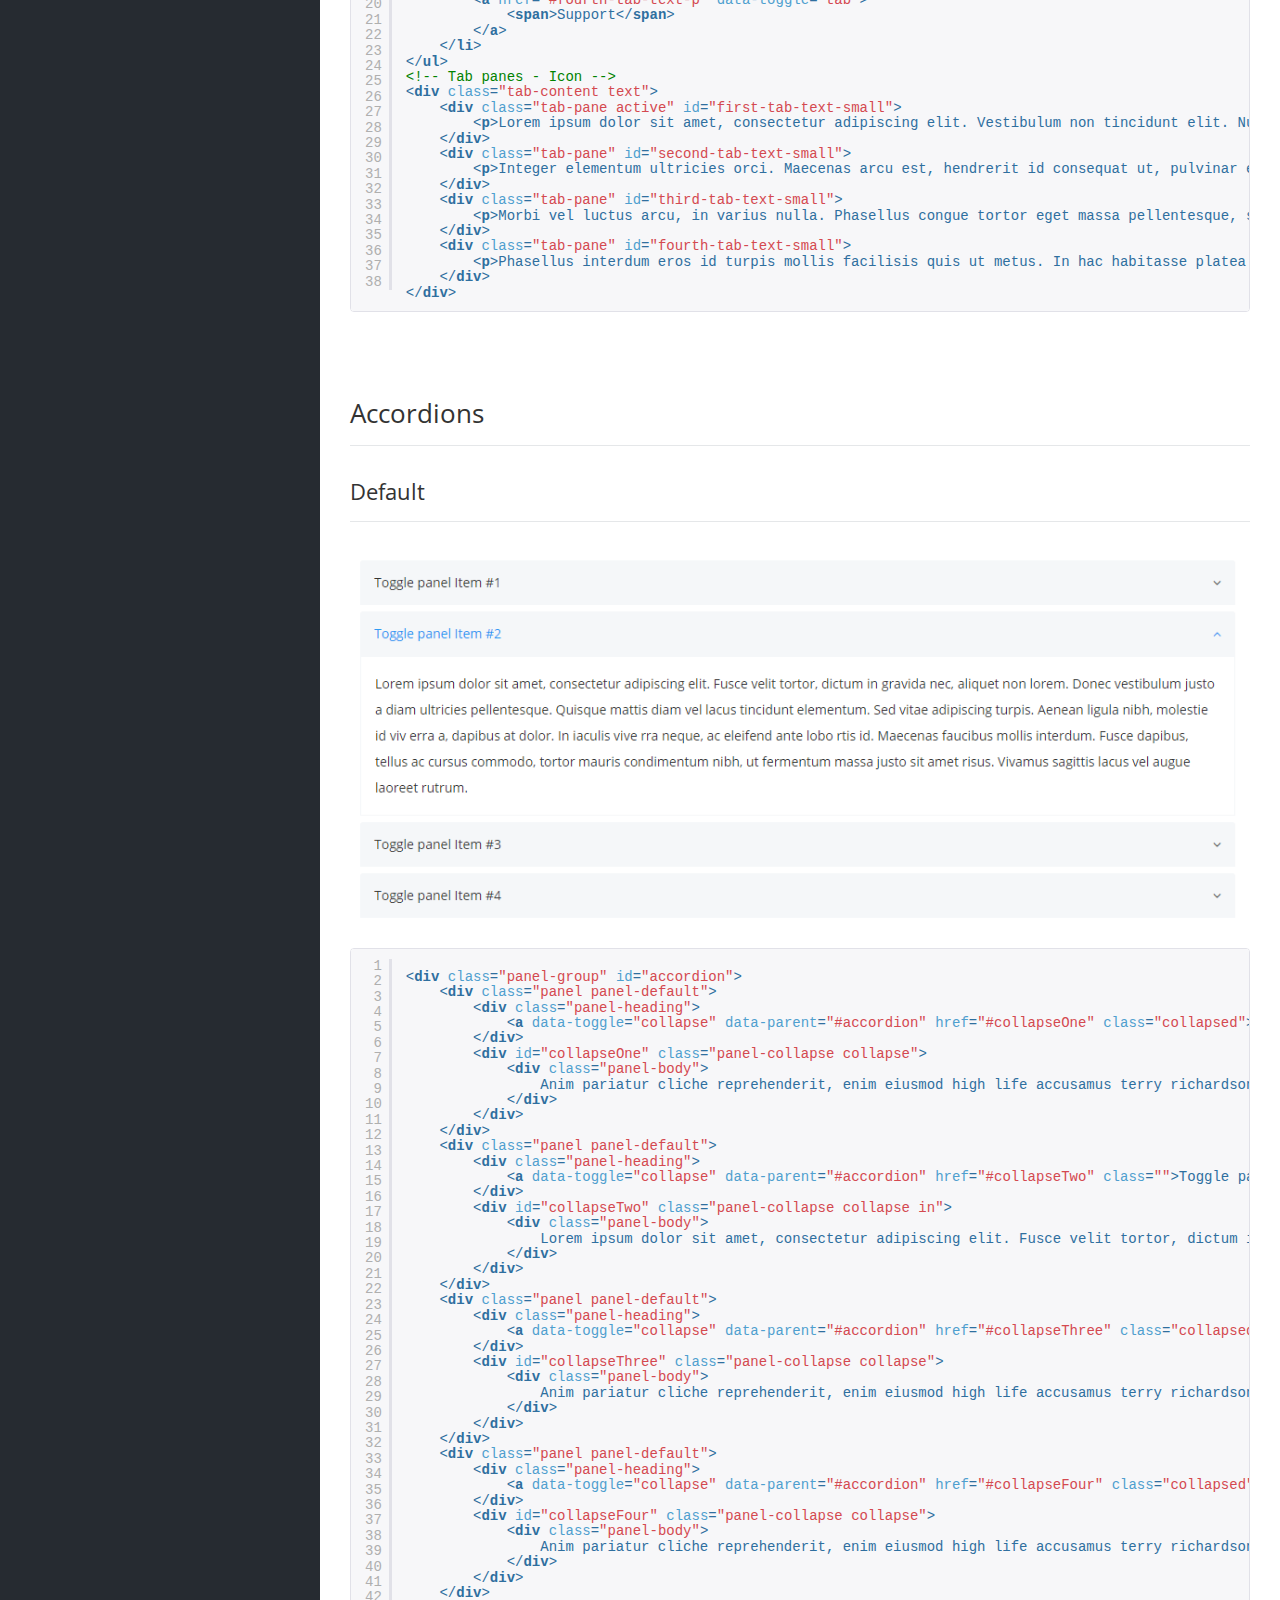
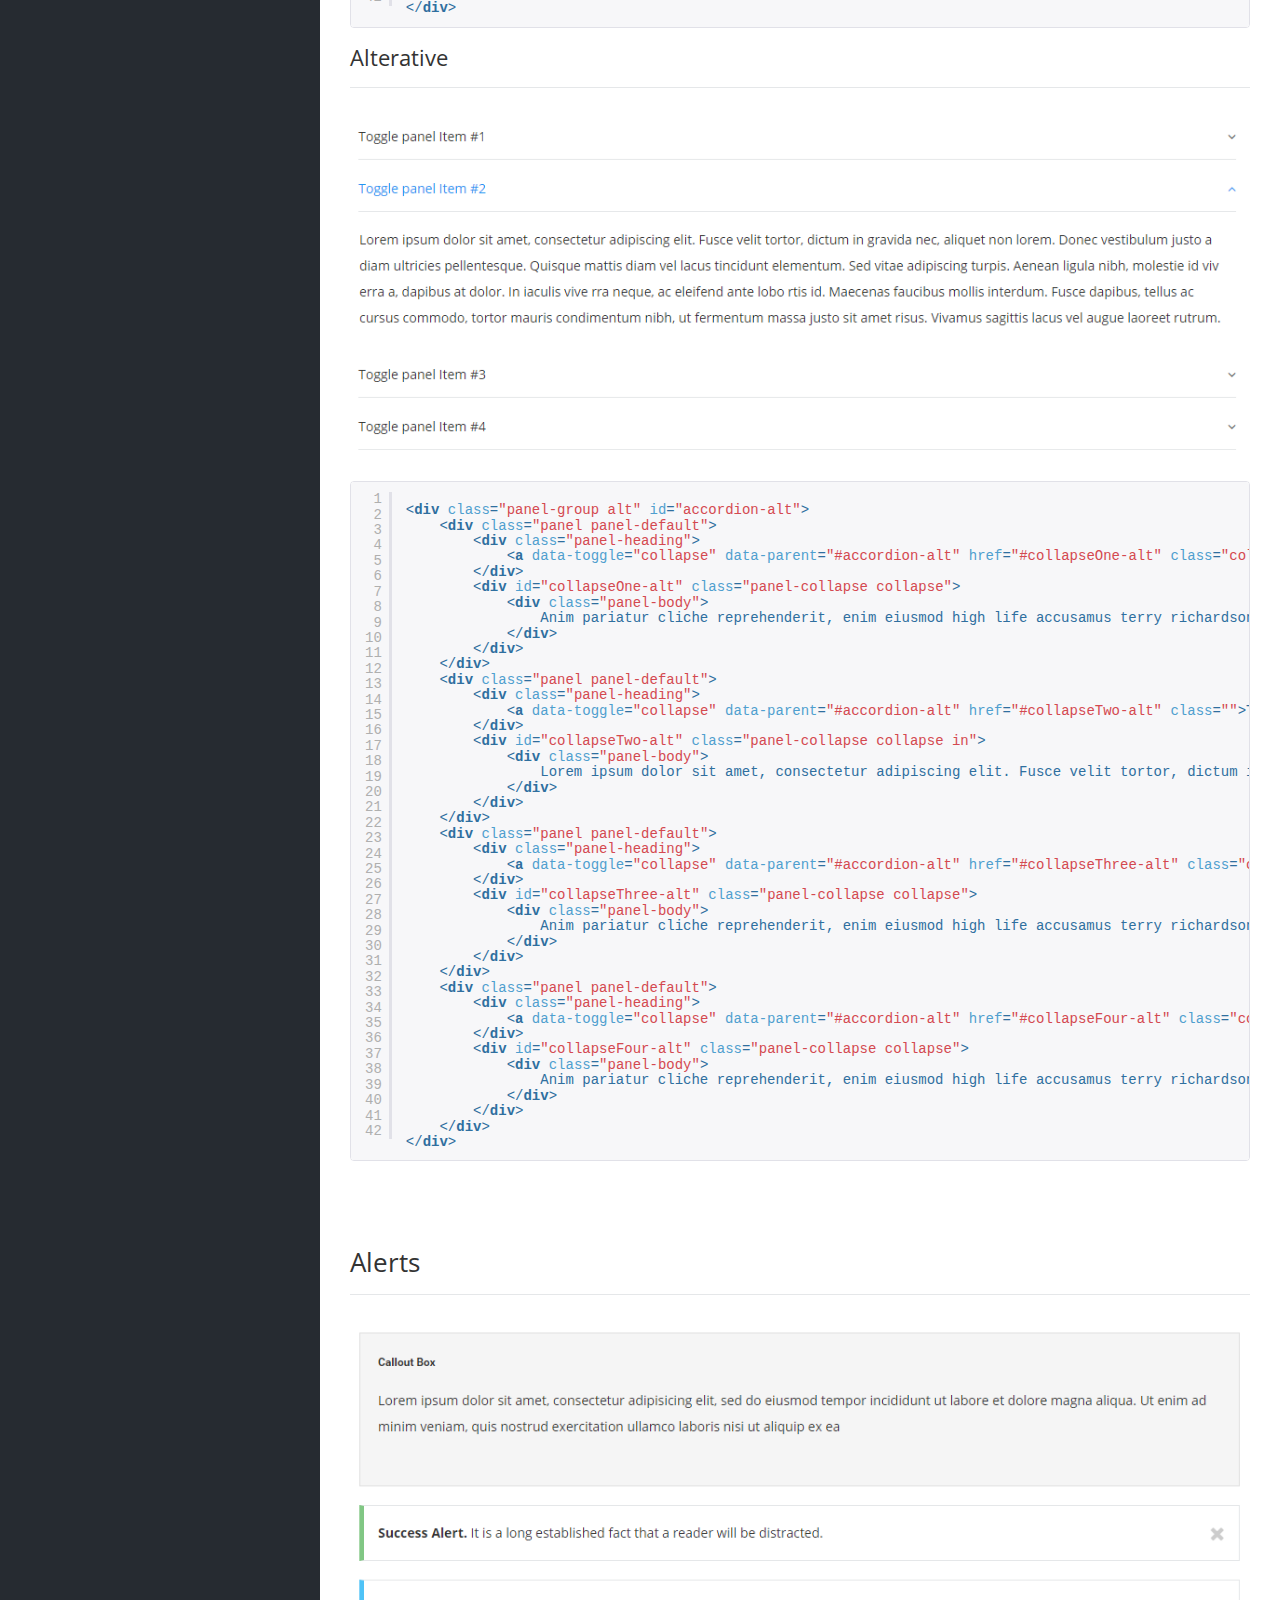
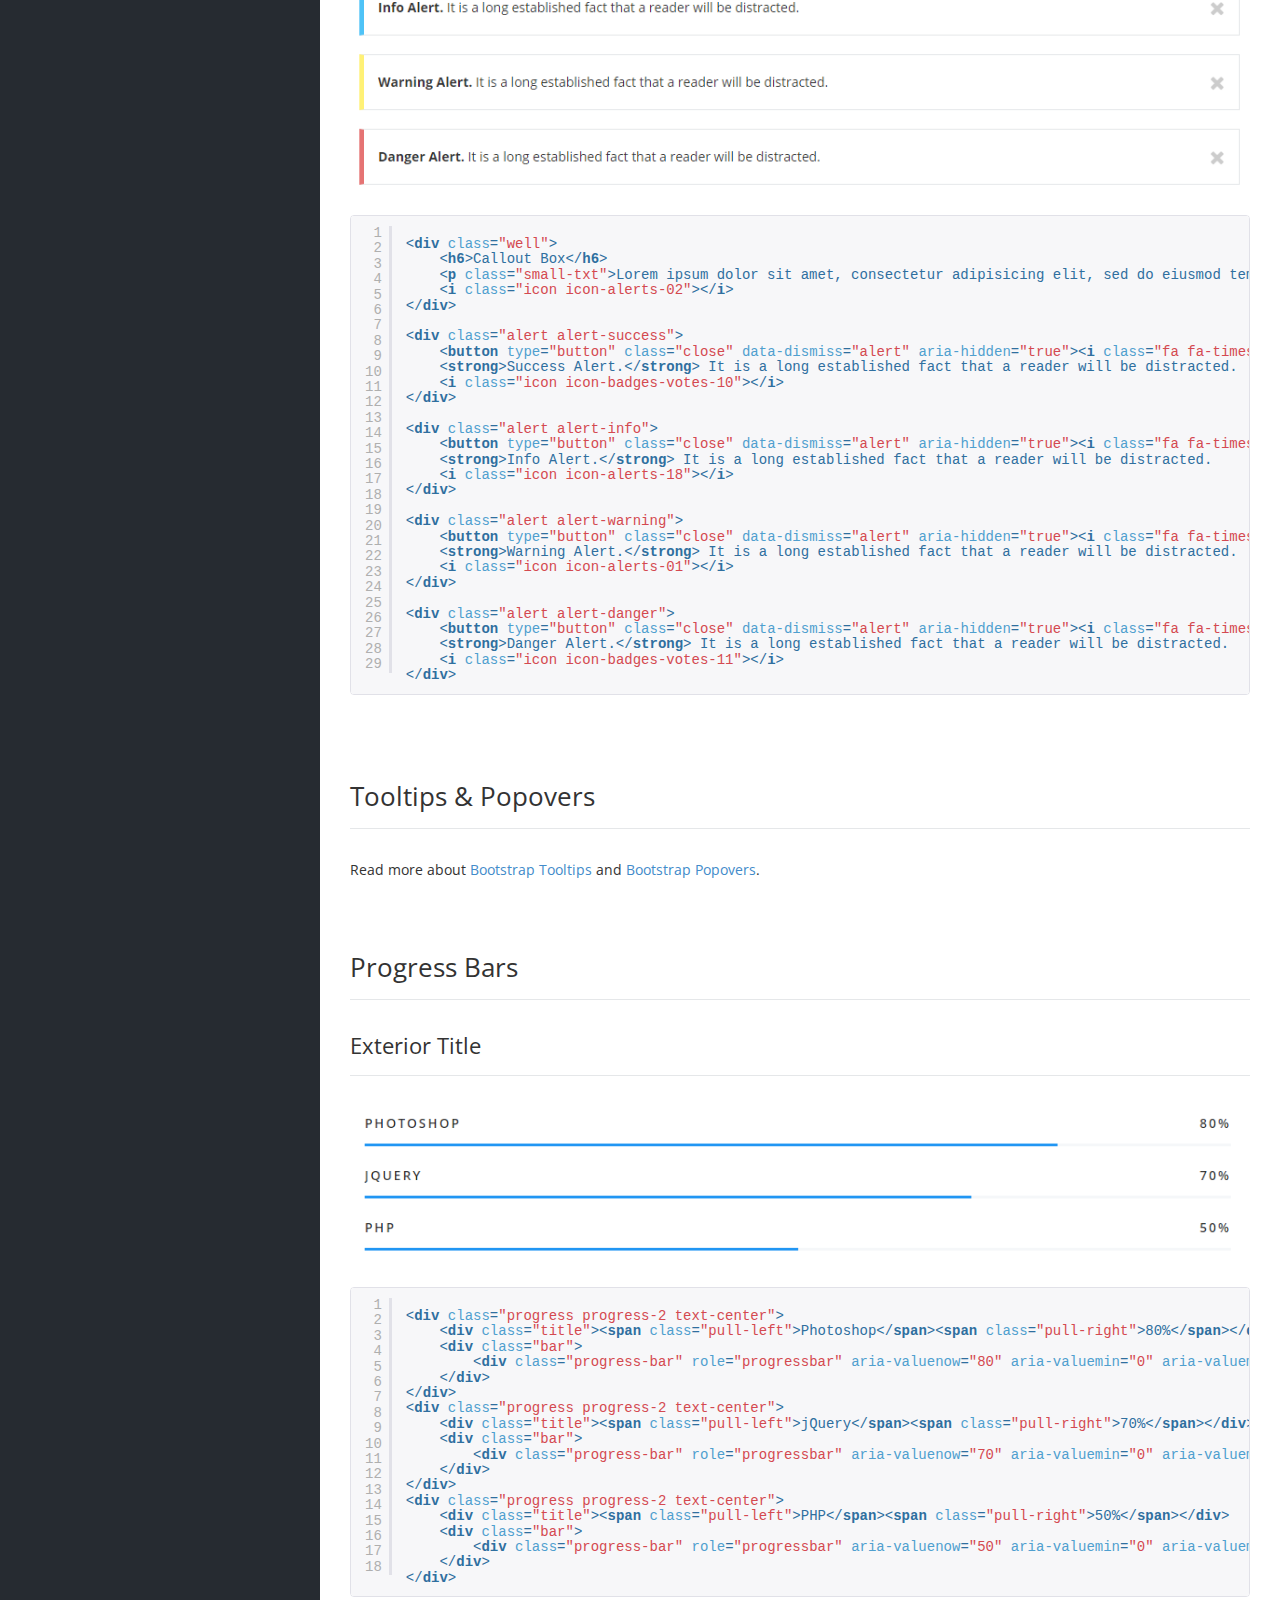
<file: Nantria Documentation/shortcodes.html>
<!DOCTYPE html>
<html lang="en">
<head>
    <meta charset="utf-8">
    <meta http-equiv="X-UA-Compatible" content="IE=edge">
    <meta name="viewport" content="width=device-width, initial-scale=1.0">
    <meta name="description" content="">
    <meta name="author" content="Bluminethemes.com">

    <title>Customization | Nantria Documentation</title>

    <!-- Bootstrap core CSS -->
    <link href="css/bootstrap.css" rel="stylesheet">

    <!-- Custom styles for documentation page -->
    <link href="documentation.css" rel="stylesheet">
	<link rel="stylesheet" href="syntax-highlighter/shCore.css" /> <!-- Syntax Highlighter -->
	<link rel="stylesheet" href="syntax-highlighter/shThemeDefault.css" /> <!-- Syntax Highlighter default theme -->
	<link rel="stylesheet" href="css/font-awesome.min.css">

    <!-- HTML5 shim and Respond.js IE8 support of HTML5 elements and media queries -->
    <!--[if lt IE 9]>
      <script src="https://oss.maxcdn.com/libs/html5shiv/3.7.0/html5shiv.js"></script>
      <script src="https://oss.maxcdn.com/libs/respond.js/1.3.0/respond.min.js"></script>
    <![endif]-->
	
	<!-- ==============================================
	JS
	=============================================== -->
	<script type="text/javascript" src="js/jquery-1.10.2.min.js"></script>
	<script type="text/javascript" src="js/jquery-migrate-1.2.1.min.js"></script>
	<script type="text/javascript" src="js/bootstrap.min.js"></script> <!-- Bootstrap -->
	<script type="text/javascript" src="js/jquery.easing.js"></script> <!-- jquery.easing -->
	<script type="text/javascript" src="syntax-highlighter/shCore.js"></script> <!-- Syntax Highlighter -->
	<script type="text/javascript" src="syntax-highlighter/shBrushJScript.js"></script> <!-- Syntax Highlighter Brush -->
	<script type="text/javascript" src="syntax-highlighter/shBrushXml.js"></script> <!-- Syntax Highlighter Xml Brush -->
	<script type="text/javascript" src="syntax-highlighter/shBrushPhp.js"></script> <!-- Syntax Highlighter Php Brush -->
	<script type="text/javascript" src="js/smoothscroll.js"></script> <!-- Smoothscroll -->
	<script type="text/javascript" src="js/documentation.js"></script> <!-- Smoothscroll -->
	
	<!-- Fonts -->
	<link href='http://fonts.googleapis.com/css?family=Open+Sans:400italic,700italic,400,300,700&subset=latin,latin-ext' rel='stylesheet' type='text/css'>
</head>
<body>
	
	<div id="top"></div>
	
    <nav class="site-nav navbar navbar-default">
		<div class="container-fluid">
			<div class="navbar-header">
				<button type="button" class="navbar-toggle collapsed" data-toggle="collapse" data-target="#navbar" aria-expanded="false" aria-controls="navbar">
					<span class="sr-only">Toggle navigation</span>
					<span class="icon-bar"></span>
					<span class="icon-bar"></span>
					<span class="icon-bar"></span>
				</button>
				<a class="navbar-brand" href="#">Nantria Documentation</a>
			</div>
			<div id="navbar" class="navbar-collapse collapse navbar-right">
				<ul class="nav navbar-nav">
					<li><a href="index.html">Home</a></li>
					<li><a href="customizations.html">Customization</a></li>
					<li class="active"><a href="shortcodes.html">Shortcodes</a></li>
					<li><a href="credits.html">Credits</a></li>
					<li><a href="changelog.html">Changelog</a></li>
					<li><a href="support.html">Support</a></li>
				</ul>
			</div><!--/.nav-collapse -->
		</div>
    </nav>

	<header class="bt-docs-header">
		<div class="container-fluid">
			<h1>Documentation</h1>
			<p class="lead">Using Nantria - Multi-purpose Site Template.</p>
		</div>
	</header>
	
    <div class="container-fluid bt-docs-container">
		<div class="row">
		
			<div class="col-md-3 sidebar-overlay hidden-xs hidden-sm"></div>
			<div class="col-md-3 col-sidebar" role="complementary">
				<div class="sidebar-heading">
					<h3 class="sidebar-title">The Shortcodes</h3>
				</div>
				<nav class="bt-docs-sidebar">
					<ul class="nav nav-stacked bt-docs-sidenav">				
						<li><a class="scrollto" href="#docs-shortcodes-animations">Animations</a></li>
						<li><a class="scrollto" href="#docs-shortcodes-buttons">Buttons</a></li>
						<li><a class="scrollto" href="#docs-shortcodes-tabs">Tabbed Content</a></li>
						<li><a class="scrollto" href="#docs-shortcodes-accordions">Accordions</a></li>
						<li><a class="scrollto" href="#docs-shortcodes-alerts">Alerts</a></li>
						<li><a class="scrollto" href="#docs-shortcodes-tooltips">Tooltips & Popovers</a></li>
						<li><a class="scrollto" href="#docs-shortcodes-progressbar">Progress Bars</a></li>	
						<li><a class="scrollto" href="#docs-shortcodes-iconboxes">Icon Boxes</a></li>
						<li><a class="scrollto" href="#docs-shortcodes-countdowns">Countdowns</a></li>
						<li><a class="scrollto" href="#docs-shortcodes-countto">Count To</a></li>
						<li><a class="scrollto" href="#docs-shortcodes-tables">Tables</a></li>
						<li><a class="scrollto" href="#docs-shortcodes-typography">Typography</a></li>
						<li><a class="scrollto" href="#docs-shortcodes-blockquotes">Blockquotes</a></li>
						<li><a class="scrollto" href="#docs-shortcodes-grid">Grid Structure</a></li>
						<li><a class="scrollto" href="#docs-shortcodes-dividers">Dividers</a></li>
						<li><a class="scrollto" href="#docs-shortcodes-pagination">Pagination</a></li>
						<li><a class="scrollto" href="#docs-shortcodes-clients">Clients</a></li>
						<li><a class="scrollto" href="#docs-shortcodes-social-icons">Social Icons</a></li>
						<li><a class="scrollto" href="#docs-shortcodes-listing">Listing</a></li>					
					</ul>
				</nav>
			</div>

			<div class="col-md-9 col-content" role="main">
			
				<div class="bs-docs-section">

					<div class="bs-docs-box first" id="docs-shortcodes-animations">
						<h2 class="page-header">Animations</h2>
						<p>You can animate each single element of the template, simply adding the <code>animated</code> class and the <code>data-animation</code> attribute, as you can see on example:</p>
						<p>Example:</p>
						<pre class="brush: html">
							&lt;img src="http://placehold.it/940x440" alt="" class="img-responsive animated" data-animation="fadeInUp"&gt;</pre>
						<p>The animation is triggered when the element is visible in the viewport. Take a look <a class="scrollto" href="https://daneden.github.io/animate.css/" target="_blank">here</a> for a complete list of the animations available.</p>
						<p>You can animate each single element of the template when the page is loaded, simply adding the <code>onstart</code> class.Example</p>
						<pre class="brush: html">
							&lt;img src="http://placehold.it/940x440" alt="" class="img-responsive onstart animated" data-animation="fadeInUp"&gt;</pre>
					</div>
					
					<div class="bs-docs-box" id="docs-shortcodes-buttons">
						<h2 class="page-header">Buttons</h2>
						
						<h3 class="page-header">Standard</h3>
						<p>
							<img src="img/shortcodes/shortcodes-buttons-standard.png" alt="#" class="img-responsive img-center">
						</p>
						<pre class="brush: html">
							&lt;!-- Red ---&gt;
							&lt;a href="#" class="button button-mini button-red"&gt;Default Button&lt;/a&gt;
							&lt;a href="#" class="button button-small button-red"&gt;Default Button&lt;/a&gt;
							&lt;a href="#" class="button button-red"&gt;&lt;i class="fa fa-gift"&gt;&lt;/i&gt; Default Button&lt;/a&gt;
							&lt;a href="#" class="button button-large button-red"&gt;Default Button&lt;/a&gt;
							&lt;a href="#" class="button button-xlarge button-red icon-right"&gt;Default Button &lt;i class="fa fa-arrow-circle-right"&gt;&lt;/i&gt;&lt;/a&gt;		
							
							&lt;!-- Pink ---&gt;
							&lt;a href="#" class="button button-mini button-pink"&gt;Default Button&lt;/a&gt;
							&lt;a href="#" class="button button-small button-pink"&gt;Default Button&lt;/a&gt;
							&lt;a href="#" class="button button-pink"&gt;&lt;i class="fa fa-gift"&gt;&lt;/i&gt; Default Button&lt;/a&gt;
							&lt;a href="#" class="button button-large button-pink"&gt;Default Button&lt;/a&gt;
							&lt;a href="#" class="button button-xlarge button-pink icon-right"&gt;Default Button &lt;i class="fa fa-arrow-circle-right"&gt;&lt;/i&gt;&lt;/a&gt;		
							
							&lt;!-- Purple ---&gt;
							&lt;a href="#" class="button button-mini button-purple"&gt;Default Button&lt;/a&gt;
							&lt;a href="#" class="button button-small button-purple"&gt;Default Button&lt;/a&gt;
							&lt;a href="#" class="button button-purple"&gt;&lt;i class="fa fa-gift"&gt;&lt;/i&gt; Default Button&lt;/a&gt;
							&lt;a href="#" class="button button-large button-purple"&gt;Default Button&lt;/a&gt;
							&lt;a href="#" class="button button-xlarge button-purple icon-right"&gt;Default Button &lt;i class="fa fa-arrow-circle-right"&gt;&lt;/i&gt;&lt;/a&gt;		
							
							&lt;!-- Indigo ---&gt;
							&lt;a href="#" class="button button-mini button-indigo"&gt;Default Button&lt;/a&gt;
							&lt;a href="#" class="button button-small button-indigo"&gt;Default Button&lt;/a&gt;
							&lt;a href="#" class="button button-indigo"&gt;&lt;i class="fa fa-gift"&gt;&lt;/i&gt; Default Button&lt;/a&gt;
							&lt;a href="#" class="button button-large button-indigo"&gt;Default Button&lt;/a&gt;
							&lt;a href="#" class="button button-xlarge button-indigo icon-right"&gt;Default Button &lt;i class="fa fa-arrow-circle-right"&gt;&lt;/i&gt;&lt;/a&gt;		
							
							&lt;!-- Blue ---&gt;
							&lt;a href="#" class="button button-mini button-blue"&gt;Default Button&lt;/a&gt;
							&lt;a href="#" class="button button-small button-blue"&gt;Default Button&lt;/a&gt;
							&lt;a href="#" class="button button-blue"&gt;&lt;i class="fa fa-gift"&gt;&lt;/i&gt; Default Button&lt;/a&gt;
							&lt;a href="#" class="button button-large button-blue"&gt;Default Button&lt;/a&gt;
							&lt;a href="#" class="button button-xlarge icon-right button-blue"&gt;Default Button &lt;i class="fa fa-arrow-circle-right"&gt;&lt;/i&gt;&lt;/a&gt;	
							
							&lt;!-- Cyan ---&gt;
							&lt;a href="#" class="button button-mini button-cyan"&gt;Default Button&lt;/a&gt;
							&lt;a href="#" class="button button-small button-cyan"&gt;Default Button&lt;/a&gt;
							&lt;a href="#" class="button button-cyan"&gt;&lt;i class="fa fa-gift"&gt;&lt;/i&gt; Default Button&lt;/a&gt;
							&lt;a href="#" class="button button-large button-cyan"&gt;Default Button&lt;/a&gt;
							&lt;a href="#" class="button button-xlarge button-cyan icon-right"&gt;Default Button &lt;i class="fa fa-arrow-circle-right"&gt;&lt;/i&gt;&lt;/a&gt;		
							
							&lt;!-- Teal ---&gt;
							&lt;a href="#" class="button button-mini button-teal"&gt;Default Button&lt;/a&gt;
							&lt;a href="#" class="button button-small button-teal"&gt;Default Button&lt;/a&gt;
							&lt;a href="#" class="button button-teal"&gt;&lt;i class="fa fa-gift"&gt;&lt;/i&gt; Default Button&lt;/a&gt;
							&lt;a href="#" class="button button-large button-teal"&gt;Default Button&lt;/a&gt;
							&lt;a href="#" class="button button-xlarge button-teal icon-right"&gt;Default Button &lt;i class="fa fa-arrow-circle-right"&gt;&lt;/i&gt;&lt;/a&gt;		
							
							&lt;!-- Green ---&gt;
							&lt;a href="#" class="button button-mini button-green"&gt;Default Button&lt;/a&gt;
							&lt;a href="#" class="button button-small button-green"&gt;Default Button&lt;/a&gt;
							&lt;a href="#" class="button button-green"&gt;&lt;i class="fa fa-gift"&gt;&lt;/i&gt; Default Button&lt;/a&gt;
							&lt;a href="#" class="button button-large button-green"&gt;Default Button&lt;/a&gt;
							&lt;a href="#" class="button button-xlarge button-green icon-right"&gt;Default Button &lt;i class="fa fa-arrow-circle-right"&gt;&lt;/i&gt;&lt;/a&gt;		
							
							&lt;!-- Lime ---&gt;
							&lt;a href="#" class="button button-mini button-lime"&gt;Default Button&lt;/a&gt;
							&lt;a href="#" class="button button-small button-lime"&gt;Default Button&lt;/a&gt;
							&lt;a href="#" class="button button-lime"&gt;&lt;i class="fa fa-gift"&gt;&lt;/i&gt; Default Button&lt;/a&gt;
							&lt;a href="#" class="button button-large button-lime"&gt;Default Button&lt;/a&gt;
							&lt;a href="#" class="button button-xlarge button-lime icon-right"&gt;Default Button &lt;i class="fa fa-arrow-circle-right"&gt;&lt;/i&gt;&lt;/a&gt;		
							
							&lt;!-- Yellow ---&gt;
							&lt;a href="#" class="button button-mini button-yellow"&gt;Default Button&lt;/a&gt;
							&lt;a href="#" class="button button-small button-yellow"&gt;Default Button&lt;/a&gt;
							&lt;a href="#" class="button button-yellow"&gt;&lt;i class="fa fa-gift"&gt;&lt;/i&gt; Default Button&lt;/a&gt;
							&lt;a href="#" class="button button-large button-yellow"&gt;Default Button&lt;/a&gt;
							&lt;a href="#" class="button button-xlarge button-yellow icon-right"&gt;Default Button &lt;i class="fa fa-arrow-circle-right"&gt;&lt;/i&gt;&lt;/a&gt;		
							
							&lt;!-- Amber ---&gt;
							&lt;a href="#" class="button button-mini button-amber"&gt;Default Button&lt;/a&gt;
							&lt;a href="#" class="button button-small button-amber"&gt;Default Button&lt;/a&gt;
							&lt;a href="#" class="button button-amber"&gt;&lt;i class="fa fa-gift"&gt;&lt;/i&gt; Default Button&lt;/a&gt;
							&lt;a href="#" class="button button-large button-amber"&gt;Default Button&lt;/a&gt;
							&lt;a href="#" class="button button-xlarge button-amber icon-right"&gt;Default Button &lt;i class="fa fa-arrow-circle-right"&gt;&lt;/i&gt;&lt;/a&gt;		

							&lt;!-- Orange ---&gt;
							&lt;a href="#" class="button button-mini button-orange"&gt;Default Button&lt;/a&gt;
							&lt;a href="#" class="button button-small button-orange"&gt;Default Button&lt;/a&gt;
							&lt;a href="#" class="button button-orange"&gt;&lt;i class="fa fa-gift"&gt;&lt;/i&gt; Default Button&lt;/a&gt;
							&lt;a href="#" class="button button-large button-orange"&gt;Default Button&lt;/a&gt;
							&lt;a href="#" class="button button-xlarge button-orange icon-right"&gt;Default Button &lt;i class="fa fa-arrow-circle-right"&gt;&lt;/i&gt;&lt;/a&gt;		

							&lt;!-- Brown ---&gt;
							&lt;a href="#" class="button button-mini button-brown"&gt;Default Button&lt;/a&gt;
							&lt;a href="#" class="button button-small button-brown"&gt;Default Button&lt;/a&gt;
							&lt;a href="#" class="button button-brown"&gt;&lt;i class="fa fa-gift"&gt;&lt;/i&gt; Default Button&lt;/a&gt;
							&lt;a href="#" class="button button-large button-brown"&gt;Default Button&lt;/a&gt;
							&lt;a href="#" class="button button-xlarge button-brown icon-right"&gt;Default Button &lt;i class="fa fa-arrow-circle-right"&gt;&lt;/i&gt;&lt;/a&gt;		
							
							&lt;!-- Grey ---&gt;
							&lt;a href="#" class="button button-mini button-grey"&gt;Default Button&lt;/a&gt;
							&lt;a href="#" class="button button-small button-grey"&gt;Default Button&lt;/a&gt;
							&lt;a href="#" class="button button-grey"&gt;&lt;i class="fa fa-gift"&gt;&lt;/i&gt; Default Button&lt;/a&gt;
							&lt;a href="#" class="button button-large button-grey"&gt;Default Button&lt;/a&gt;
							&lt;a href="#" class="button button-xlarge button-grey icon-right"&gt;Default Button &lt;i class="fa fa-arrow-circle-right"&gt;&lt;/i&gt;&lt;/a&gt;		
							
							&lt;!-- Blck ---&gt;
							&lt;a href="#" class="button button-mini button-black"&gt;Default Button&lt;/a&gt;
							&lt;a href="#" class="button button-small button-black"&gt;Default Button&lt;/a&gt;
							&lt;a href="#" class="button button-black"&gt;&lt;i class="fa fa-gift"&gt;&lt;/i&gt; Default Button&lt;/a&gt;
							&lt;a href="#" class="button button-large button-black"&gt;Default Button&lt;/a&gt;
							&lt;a href="#" class="button button-xlarge button-black icon-right"&gt;Default Button &lt;i class="fa fa-arrow-circle-right"&gt;&lt;/i&gt;&lt;/a&gt;		
							
							&lt;!-- White ---&gt;
							&lt;a href="#" class="button button-mini button-white"&gt;Default Button&lt;/a&gt;
							&lt;a href="#" class="button button-small button-white"&gt;Default Button&lt;/a&gt;
							&lt;a href="#" class="button button-white"&gt;&lt;i class="fa fa-gift"&gt;&lt;/i&gt; Default Button&lt;/a&gt;
							&lt;a href="#" class="button button-large button-white"&gt;Default Button&lt;/a&gt;
							&lt;a href="#" class="button button-xlarge button-white icon-right"&gt;Default Button &lt;i class="fa fa-arrow-circle-right"&gt;&lt;/i&gt;&lt;/a&gt;		</pre>
						
						<h3 class="page-header">No radius</h3>
						<p>
							<img src="img/shortcodes/shortcodes-buttons-noradius.png" alt="#" class="img-responsive img-center">
						</p>
						<pre class="brush: html">
							&lt;a href="#" class="button button-mini button-red button-noradius"&gt;Default Button&lt;/a&gt;
							&lt;a href="#" class="button button-small button-red button-noradius"&gt;Default Button&lt;/a&gt;
							&lt;a href="#" class="button button-red button-noradius"&gt;&lt;i class="fa fa-gift"&gt;&lt;/i&gt; Default Button&lt;/a&gt;
							&lt;a href="#" class="button button-large button-red button-noradius"&gt;Default Button&lt;/a&gt;
							&lt;a href="#" class="button button-xlarge button-red icon-right button-noradius"&gt;Default Button &lt;i class="fa fa-arrow-circle-right"&gt;&lt;/i&gt;&lt;/a&gt;		</pre>
						
						<h3 class="page-header">Rounded</h3>
						<p>
							<img src="img/shortcodes/shortcodes-buttons-rounded.png" alt="#" class="img-responsive img-center">
						</p>
						<pre class="brush: html">
							&lt;a href="#" class="button button-mini button-cyan button-rounded"&gt;Default Button&lt;/a&gt;
							&lt;a href="#" class="button button-small button-cyan button-rounded"&gt;Default Button&lt;/a&gt;
							&lt;a href="#" class="button button-cyan button-rounded"&gt;&lt;i class="fa fa-gift"&gt;&lt;/i&gt; Default Button&lt;/a&gt;
							&lt;a href="#" class="button button-large button-cyan button-rounded"&gt;Default Button&lt;/a&gt;
							&lt;a href="#" class="button button-xlarge button-cyan button-rounded icon-right"&gt;Default Button &lt;i class="fa fa-arrow-circle-right"&gt;&lt;/i&gt;&lt;/a&gt;</pre>
						
						<h3 class="page-header">Border</h3>
						<p>
							<img src="img/shortcodes/shortcodes-buttons-border.png" alt="#" class="img-responsive img-center">
						</p>
						<pre class="brush: html">
							&lt;a href="#" class="button button-mini button-cyan button-border"&gt;Default Button&lt;/a&gt;
							&lt;a href="#" class="button button-small button-cyan button-border"&gt;Default Button&lt;/a&gt;
							&lt;a href="#" class="button button-cyan button-border"&gt;&lt;i class="fa fa-gift"&gt;&lt;/i&gt; Default Button&lt;/a&gt;
							&lt;a href="#" class="button button-large button-cyan button-border"&gt;Default Button&lt;/a&gt;
							&lt;a href="#" class="button button-xlarge button-cyan button-border icon-right"&gt;Default Button &lt;i class="fa fa-arrow-circle-right"&gt;&lt;/i&gt;&lt;/a&gt;</pre>
						
						<h3 class="page-header">Thin Border & No Radius Buttons</h3>
						<p>
							<img src="img/shortcodes/shortcodes-buttons-borderthin-noradius.png" alt="#" class="img-responsive img-center">
						</p>
						<pre class="brush: html">
							&lt;a href="#" class="button button-mini button-cyan button-border border-thin button-noradius"&gt;Default Button&lt;/a&gt;
							&lt;a href="#" class="button button-small button-cyan button-border border-thin button-noradius"&gt;Default Button&lt;/a&gt;
							&lt;a href="#" class="button button-cyan button-border border-thin button-noradius"&gt;&lt;i class="fa fa-gift"&gt;&lt;/i&gt; Default Button&lt;/a&gt;
							&lt;a href="#" class="button button-large button-cyan button-border border-thin button-noradius"&gt;Default Button&lt;/a&gt;
							&lt;a href="#" class="button button-xlarge button-cyan button-border icon-right border-thin button-noradius"&gt;Default Button &lt;i class="fa fa-arrow-circle-right"&gt;&lt;/i&gt;&lt;/a&gt;</pre>
						
						<h3 class="page-header">Border & Rounded Buttons</h3>
						<p>
							<img src="img/shortcodes/shortcodes-buttons-border-rounded.png" alt="#" class="img-responsive img-center">
						</p>
						<pre class="brush: html">
							&lt;a href="#" class="button button-mini button-cyan button-border button-rounded"&gt;Default Button&lt;/a&gt;
							&lt;a href="#" class="button button-small button-cyan button-border button-rounded"&gt;Default Button&lt;/a&gt;
							&lt;a href="#" class="button button-cyan button-border button-rounded"&gt;&lt;i class="fa fa-gift"&gt;&lt;/i&gt; Default Button&lt;/a&gt;
							&lt;a href="#" class="button button-large button-cyan button-border button-rounded"&gt;Default Button&lt;/a&gt;
							&lt;a href="#" class="button button-xlarge button-cyan button-border button-rounded icon-right"&gt;Default Button &lt;i class="fa fa-arrow-circle-right"&gt;&lt;/i&gt;&lt;/a&gt;	</pre>
						
						<h3 class="page-header">Links</h3>
						<p>
							<img src="img/shortcodes/shortcodes-buttons-link.png" alt="#" class="img-responsive img-center">
						</p>
						<pre class="brush: html">
							&lt;a href="#" class="button button-mini button-cyan button-link"&gt;Default Button&lt;/a&gt;
							&lt;a href="#" class="button button-small button-cyan button-link"&gt;Default Button&lt;/a&gt;
							&lt;a href="#" class="button button-cyan button-link"&gt;&lt;i class="fa fa-gift"&gt;&lt;/i&gt; Default Button&lt;/a&gt;
							&lt;a href="#" class="button button-large button-cyan button-link"&gt;Default Button&lt;/a&gt;
							&lt;a href="#" class="button button-xlarge button-cyan button-link icon-right"&gt;Default Button &lt;i class="fa fa-arrow-circle-right"&gt;&lt;/i&gt;&lt;/a&gt;</pre>
						
						<h3 class="page-header">Links Uppercase</h3>
						<p>
							<img src="img/shortcodes/shortcodes-buttons-link-uppercase.png" alt="#" class="img-responsive img-center">
						</p>
						<pre class="brush: html">
							&lt;a href="#" class="button button-mini button-cyan button-link-uppercase"&gt;Default Button&lt;/a&gt;
							&lt;a href="#" class="button button-small button-cyan button-link-uppercase"&gt;Default Button&lt;/a&gt;
							&lt;a href="#" class="button button-cyan button-link-uppercase"&gt;&lt;i class="fa fa-gift"&gt;&lt;/i&gt; Default Button&lt;/a&gt;
							&lt;a href="#" class="button button-large button-cyan button-link-uppercase"&gt;Default Button&lt;/a&gt;
							&lt;a href="#" class="button button-xlarge button-cyan button-link-uppercase icon-right"&gt;Default Button &lt;i class="fa fa-arrow-circle-right"&gt;&lt;/i&gt;&lt;/a&gt;</pre>
						
						<h3 class="page-header">Shadow</h3>
						<p>
							<img src="img/shortcodes/shortcodes-buttons-shadow.png" alt="#" class="img-responsive img-center">
						</p>
						<pre class="brush: html">
							&lt;a href="#" class="button button-shadow button-rounded button-large button-red"&gt;Default Button&lt;/a&gt;
						
							&lt;a href="#" class="button button-shadow button-rounded button-large button-pink"&gt;Default Button&lt;/a&gt;
						
							&lt;a href="#" class="button button-shadow button-rounded button-large button-purple"&gt;Default Button&lt;/a&gt;
						
							&lt;a href="#" class="button button-shadow button-rounded button-large button-indigo"&gt;Default Button&lt;/a&gt;
						
							&lt;a href="#" class="button button-shadow button-rounded button-large button-blue"&gt;Default Button&lt;/a&gt;
					
							&lt;a href="#" class="button button-shadow button-rounded button-large button-cyan"&gt;Default Button&lt;/a&gt;
						
							&lt;a href="#" class="button button-shadow button-rounded button-large button-teal"&gt;Default Button&lt;/a&gt;
						
							&lt;a href="#" class="button button-shadow button-rounded button-large button-green"&gt;Default Button&lt;/a&gt;
						
							&lt;a href="#" class="button button-shadow button-rounded button-large button-lime"&gt;Default Button&lt;/a&gt;
					
							&lt;a href="#" class="button button-shadow button-rounded button-large button-yellow"&gt;Default Button&lt;/a&gt;
						
							&lt;a href="#" class="button button-shadow button-rounded button-large button-amber"&gt;Default Button&lt;/a&gt;
						
							&lt;a href="#" class="button button-shadow button-rounded button-large button-orange"&gt;Default Button&lt;/a&gt;
						
							&lt;a href="#" class="button button-shadow button-rounded button-large button-brown"&gt;Default Button&lt;/a&gt;
						
							&lt;a href="#" class="button button-shadow button-rounded button-large button-grey"&gt;Default Button&lt;/a&gt;
						
							&lt;a href="#" class="button button-shadow button-rounded button-large button-black"&gt;Default Button&lt;/a&gt;
						
							&lt;a href="#" class="button button-shadow button-rounded button-large button-white"&gt;Default Button&lt;/a&gt;</pre>
						
					</div>
					
					<div class="bs-docs-box" id="docs-shortcodes-tabs">
						<h2 class="page-header">Tabbed Content</h2>
						
						<h3 class="page-header">Classic Tabs</h3>
						<p>
							<img src="img/shortcodes/shortcodes-tabs-classic.png" alt="#" class="img-responsive img-center">
						</p>
						<pre class="brush: html">
							&lt;!-- Nav tabs --&gt;
							&lt;ul class="nav nav-tabs"&gt;
								&lt;li class="active"&gt;&lt;a href="#first-tab" data-toggle="tab"&gt;First Tab&lt;/a&gt;&lt;/li&gt;
								&lt;li&gt;&lt;a href="#second-tab" data-toggle="tab"&gt;Second Tab&lt;/a&gt;&lt;/li&gt;
								&lt;li&gt;&lt;a href="#third-tab" data-toggle="tab"&gt;Third Tab&lt;/a&gt;&lt;/li&gt;
								&lt;li&gt;&lt;a href="#fourth-tab" data-toggle="tab"&gt;Fourth Tab&lt;/a&gt;&lt;/li&gt;
							&lt;/ul&gt;
							&lt;!-- Tab panes --&gt;
							&lt;div class="tab-content"&gt;
								&lt;div class="tab-pane active" id="first-tab"&gt;
									&lt;p&gt;Lorem ipsum dolor sit amet, consectetur adipiscing elit. Vestibulum non tincidunt elit. Nulla non tincidunt turpis, quis accumsan felis. Vivamus vel maximus elit, vitae accumsan lorem. Quisque eget tincidunt lorem, eget laoreet purus. Nam gravida hendrerit nisi. Nulla nec blandit est. Pellentesque id ligula id turpis iaculis euismod.&lt;/p&gt;
								&lt;/div&gt;
								&lt;div class="tab-pane" id="second-tab"&gt;
									&lt;p&gt;Integer elementum ultricies orci. Maecenas arcu est, hendrerit id consequat ut, pulvinar eu quam. Integer pharetra bibendum vulputate. Nam tellus risus, posuere vel quam sit amet, ullamcorper pulvinar mi. Aenean ut magna nisl. Sed efficitur molestie turpis, sit amet commodo mi ultricies id. Nunc vitae sem et nunc vestibulum accumsan quis eget est.&lt;/p&gt;
								&lt;/div&gt;
								&lt;div class="tab-pane" id="third-tab"&gt;
									&lt;p&gt;Morbi vel luctus arcu, in varius nulla. Phasellus congue tortor eget massa pellentesque, sit amet sodales felis iaculis. Proin vel magna hendrerit erat consectetur euismod. Nunc id sem in lorem iaculis blandit sit amet ac augue. Suspendisse ultricies efficitur velit nec lacinia. Integer scelerisque ante sem, posuere luctus purus cursus ac. Ut sit amet ultricies lacus, sit amet dictum est.&lt;/p&gt;
								&lt;/div&gt;
								&lt;div class="tab-pane" id="fourth-tab"&gt;
									&lt;p&gt;Phasellus interdum eros id turpis mollis facilisis quis ut metus. In hac habitasse platea dictumst. Integer nec odio nisl. Vivamus eu erat placerat, maximus nisi et, cursus metus. Donec quis tristique dolor, at ullamcorper elit. In sed nisl hendrerit, iaculis neque eget, varius lectus. Integer massa augue, scelerisque ac suscipit eget, placerat in ante. Mauris auctor ullamcorper ex vel posuere.&lt;/p&gt;
								&lt;/div&gt;
							&lt;/div&gt;</pre>
						
						<h3 class="page-header">Alternative Tabs</h3>
						<p>
							<img src="img/shortcodes/shortcodes-tabs-alt.png" alt="#" class="img-responsive img-center">
						</p>
						<pre class="brush: html">
							&lt;!-- Nav tabs - Alternetive --&gt;
							&lt;ul class="nav nav-tabs alt"&gt;
								&lt;li class="active"&gt;&lt;a href="#first-tab-alt" data-toggle="tab"&gt;First Tab&lt;/a&gt;&lt;/li&gt;
								&lt;li&gt;&lt;a href="#second-tab-alt" data-toggle="tab"&gt;Second Tab&lt;/a&gt;&lt;/li&gt;
								&lt;li&gt;&lt;a href="#third-tab-alt" data-toggle="tab"&gt;Third Tab&lt;/a&gt;&lt;/li&gt;
							&lt;/ul&gt;
							&lt;!-- Tab panes - Alternetive --&gt;
							&lt;div class="tab-content alt"&gt;
								&lt;div class="tab-pane text-center active" id="first-tab-alt"&gt;
									&lt;p&gt;Integer elementum ultricies orci. Maecenas arcu est, hendrerit id consequat ut, pulvinar eu quam. Integer pharetra bibendum vulputate. Nam tellus risus, posuere vel quam sit amet, ullamcorper pulvinar mi. Aenean ut magna nisl. Sed efficitur molestie turpis, sit amet commodo mi ultricies id. Nunc vitae sem et nunc vestibulum accumsan quis eget est.&lt;/p&gt;
								&lt;/div&gt;
								&lt;div class="tab-pane text-center" id="second-tab-alt"&gt;
									&lt;p&gt;Phasellus interdum eros id turpis mollis facilisis quis ut metus. In hac habitasse platea dictumst. Integer nec odio nisl. Vivamus eu erat placerat, maximus nisi et, cursus metus. Donec quis tristique dolor, at ullamcorper elit. In sed nisl hendrerit, iaculis neque eget, varius lectus. Integer massa augue, scelerisque ac suscipit eget, placerat in ante. Mauris auctor ullamcorper ex vel posuere.&lt;/p&gt;
								&lt;/div&gt;
								&lt;div class="tab-pane text-center" id="third-tab-alt"&gt;
									&lt;p&gt;Nam libero tempore, cum soluta nobis est eligendi optio cumque nihil impedit quo minus id quod maxime placeat facere possimus, omnis voluptas assumenda est, omnis dolor repellendus. Temporibus autem quibusdam et aut officiis debitis aut rerum necessitatibus saepe eveniet ut et voluptates repudiandae sint et molestiae non recusandae.&lt;/p&gt;
								&lt;/div&gt;
							&lt;/div&gt;</pre>
						
						<h3 class="page-header">Icon Tabs</h3>
						<p>
							<img src="img/shortcodes/shortcodes-tabs-icon.png" alt="#" class="img-responsive img-center">
						</p>
						<pre class="brush: html">
							&lt;!-- Nav tabs - Icon --&gt;
							&lt;ul class="nav nav-tabs ico"&gt;
								&lt;li class="active"&gt;
									&lt;a href="#first-tab-ico" data-toggle="tab"&gt;
										&lt;i class="ion-ios-world-outline"&gt;&lt;/i&gt;&lt;span&gt;Branding&lt;/span&gt;
									&lt;/a&gt;
								&lt;/li&gt;
								&lt;li&gt;
									&lt;a href="#second-tab-ico" data-toggle="tab"&gt;
									&lt;i class="ion-ios-analytics-outline"&gt;&lt;/i&gt;&lt;span&gt;Roadmap Strategy&lt;/span&gt;
									&lt;/a&gt;
								&lt;/li&gt;
								&lt;li&gt;
									&lt;a href="#third-tab-ico" data-toggle="tab"&gt;
									&lt;i class="ion-ios-compose-outline"&gt;&lt;/i&gt;&lt;span&gt;Copywriting&lt;/span&gt;
									&lt;/a&gt;
								&lt;/li&gt;
								&lt;li&gt;
									&lt;a href="#fourth-tab-ico" data-toggle="tab"&gt;
									&lt;i class="ion-ios-film-outline"&gt;&lt;/i&gt;&lt;span&gt;TV Commercials&lt;/span&gt;
									&lt;/a&gt;
								&lt;/li&gt;
							&lt;/ul&gt;
							&lt;!-- Tab panes - Icon --&gt;
							&lt;div class="tab-content ico"&gt;
								&lt;div class="tab-pane text-center active" id="first-tab-ico"&gt;
									&lt;p&gt;Lorem ipsum dolor sit amet, consectetur adipiscing elit. Vestibulum non tincidunt elit. Nulla non tincidunt turpis, quis accumsan felis. Vivamus vel maximus elit, vitae accumsan lorem. Quisque eget tincidunt lorem, eget laoreet purus. Nam gravida hendrerit nisi. Nulla nec blandit est. Pellentesque id ligula id turpis iaculis euismod.&lt;/p&gt;
								&lt;/div&gt;
								&lt;div class="tab-pane text-center" id="second-tab-ico"&gt;
									&lt;p&gt;Integer elementum ultricies orci. Maecenas arcu est, hendrerit id consequat ut, pulvinar eu quam. Integer pharetra bibendum vulputate. Nam tellus risus, posuere vel quam sit amet, ullamcorper pulvinar mi. Aenean ut magna nisl. Sed efficitur molestie turpis, sit amet commodo mi ultricies id. Nunc vitae sem et nunc vestibulum accumsan quis eget est.&lt;/p&gt;
								&lt;/div&gt;
								&lt;div class="tab-pane text-center" id="third-tab-ico"&gt;
									&lt;p&gt;Morbi vel luctus arcu, in varius nulla. Phasellus congue tortor eget massa pellentesque, sit amet sodales felis iaculis. Proin vel magna hendrerit erat consectetur euismod. Nunc id sem in lorem iaculis blandit sit amet ac augue. Suspendisse ultricies efficitur velit nec lacinia. Integer scelerisque ante sem, posuere luctus purus cursus ac. Ut sit amet ultricies lacus, sit amet dictum est.&lt;/p&gt;
								&lt;/div&gt;
								&lt;div class="tab-pane text-center" id="fourth-tab-ico"&gt;
									&lt;p&gt;Phasellus interdum eros id turpis mollis facilisis quis ut metus. In hac habitasse platea dictumst. Integer nec odio nisl. Vivamus eu erat placerat, maximus nisi et, cursus metus. Donec quis tristique dolor, at ullamcorper elit. In sed nisl hendrerit, iaculis neque eget, varius lectus. Integer massa augue, scelerisque ac suscipit eget, placerat in ante. Mauris auctor ullamcorper ex vel posuere.&lt;/p&gt;
								&lt;/div&gt;
							&lt;/div&gt;</pre>
						
						<h3 class="page-header">Text Tabs</h3>
						<p>
							<img src="img/shortcodes/shortcodes-tabs-text.png" alt="#" class="img-responsive img-center">
						</p>
						<pre class="brush: html">
							&lt;!-- Nav tabs - Icon --&gt;
							&lt;ul class="nav nav-tabs text"&gt;
								&lt;li class="active"&gt;
									&lt;a href="#first-tab-text" data-toggle="tab"&gt;
										&lt;span&gt;Web  Design&lt;/span&gt;
									&lt;/a&gt;
								&lt;/li&gt;
								&lt;li&gt;
									&lt;a href="#second-tab-text" data-toggle="tab"&gt;
										&lt;span&gt;UI / UX&lt;/span&gt;
									&lt;/a&gt;
								&lt;/li&gt;
								&lt;li&gt;
									&lt;a href="#third-tab-text" data-toggle="tab"&gt;
										&lt;span&gt;3D Animations&lt;/span&gt;
									&lt;/a&gt;
								&lt;/li&gt;
								&lt;li&gt;
									&lt;a href="#fourth-tab-text" data-toggle="tab"&gt;
										&lt;span&gt;Support&lt;/span&gt;
									&lt;/a&gt;
								&lt;/li&gt;
							&lt;/ul&gt;
							&lt;!-- Tab panes - Icon --&gt;
							&lt;div class="tab-content text"&gt;
								&lt;div class="tab-pane text-center active" id="first-tab-text"&gt;
									&lt;p&gt;Lorem ipsum dolor sit amet, consectetur adipiscing elit. Vestibulum non tincidunt elit. Nulla non tincidunt turpis, quis accumsan felis. Vivamus vel maximus elit, vitae accumsan lorem. Quisque eget tincidunt lorem, eget laoreet purus. Nam gravida hendrerit nisi. Nulla nec blandit est. Pellentesque id ligula id turpis iaculis euismod.&lt;/p&gt;
								&lt;/div&gt;
								&lt;div class="tab-pane text-center" id="second-tab-text"&gt;
									&lt;p&gt;Integer elementum ultricies orci. Maecenas arcu est, hendrerit id consequat ut, pulvinar eu quam. Integer pharetra bibendum vulputate. Nam tellus risus, posuere vel quam sit amet, ullamcorper pulvinar mi. Aenean ut magna nisl. Sed efficitur molestie turpis, sit amet commodo mi ultricies id. Nunc vitae sem et nunc vestibulum accumsan quis eget est.&lt;/p&gt;
								&lt;/div&gt;
								&lt;div class="tab-pane text-center" id="third-tab-text"&gt;
									&lt;p&gt;Morbi vel luctus arcu, in varius nulla. Phasellus congue tortor eget massa pellentesque, sit amet sodales felis iaculis. Proin vel magna hendrerit erat consectetur euismod. Nunc id sem in lorem iaculis blandit sit amet ac augue. Suspendisse ultricies efficitur velit nec lacinia. Integer scelerisque ante sem, posuere luctus purus cursus ac. Ut sit amet ultricies lacus, sit amet dictum est.&lt;/p&gt;
								&lt;/div&gt;
								&lt;div class="tab-pane text-center" id="fourth-tab-text"&gt;
									&lt;p&gt;Phasellus interdum eros id turpis mollis facilisis quis ut metus. In hac habitasse platea dictumst. Integer nec odio nisl. Vivamus eu erat placerat, maximus nisi et, cursus metus. Donec quis tristique dolor, at ullamcorper elit. In sed nisl hendrerit, iaculis neque eget, varius lectus. Integer massa augue, scelerisque ac suscipit eget, placerat in ante. Mauris auctor ullamcorper ex vel posuere.&lt;/p&gt;
								&lt;/div&gt;
							&lt;/div&gt;;</pre>
						
						<h3 class="page-header">Text Tabs Small</h3>
						<p>
							<img src="img/shortcodes/shortcodes-tabs-textsmall.png" alt="#" class="img-responsive img-center">
						</p>
						<pre class="brush: html">
							&lt;!-- Nav tabs - Icon --&gt;
							&lt;ul class="nav nav-tabs text small"&gt;
								&lt;li class="active"&gt;
									&lt;a href="#first-tab-text-p" data-toggle="tab"&gt;
										&lt;span&gt;Web  Design&lt;/span&gt;
									&lt;/a&gt;
								&lt;/li&gt;
								&lt;li&gt;
									&lt;a href="#second-tab-text-p" data-toggle="tab"&gt;
										&lt;span&gt;UI / UX&lt;/span&gt;
									&lt;/a&gt;
								&lt;/li&gt;
								&lt;li&gt;
									&lt;a href="#third-tab-text-p" data-toggle="tab"&gt;
										&lt;span&gt;3D Animations&lt;/span&gt;
									&lt;/a&gt;
								&lt;/li&gt;
								&lt;li&gt;
									&lt;a href="#fourth-tab-text-p" data-toggle="tab"&gt;
										&lt;span&gt;Support&lt;/span&gt;
									&lt;/a&gt;
								&lt;/li&gt;
							&lt;/ul&gt;
							&lt;!-- Tab panes - Icon --&gt;
							&lt;div class="tab-content text"&gt;
								&lt;div class="tab-pane active" id="first-tab-text-small"&gt;
									&lt;p&gt;Lorem ipsum dolor sit amet, consectetur adipiscing elit. Vestibulum non tincidunt elit. Nulla non tincidunt turpis, quis accumsan felis. Vivamus vel maximus elit, vitae accumsan lorem. Quisque eget tincidunt lorem, eget laoreet purus. Nam gravida hendrerit nisi. Nulla nec blandit est. Pellentesque id ligula id turpis iaculis euismod.&lt;/p&gt;
								&lt;/div&gt;
								&lt;div class="tab-pane" id="second-tab-text-small"&gt;
									&lt;p&gt;Integer elementum ultricies orci. Maecenas arcu est, hendrerit id consequat ut, pulvinar eu quam. Integer pharetra bibendum vulputate. Nam tellus risus, posuere vel quam sit amet, ullamcorper pulvinar mi. Aenean ut magna nisl. Sed efficitur molestie turpis, sit amet commodo mi ultricies id. Nunc vitae sem et nunc vestibulum accumsan quis eget est.&lt;/p&gt;
								&lt;/div&gt;
								&lt;div class="tab-pane" id="third-tab-text-small"&gt;
									&lt;p&gt;Morbi vel luctus arcu, in varius nulla. Phasellus congue tortor eget massa pellentesque, sit amet sodales felis iaculis. Proin vel magna hendrerit erat consectetur euismod. Nunc id sem in lorem iaculis blandit sit amet ac augue. Suspendisse ultricies efficitur velit nec lacinia. Integer scelerisque ante sem, posuere luctus purus cursus ac. Ut sit amet ultricies lacus, sit amet dictum est.&lt;/p&gt;
								&lt;/div&gt;
								&lt;div class="tab-pane" id="fourth-tab-text-small"&gt;
									&lt;p&gt;Phasellus interdum eros id turpis mollis facilisis quis ut metus. In hac habitasse platea dictumst. Integer nec odio nisl. Vivamus eu erat placerat, maximus nisi et, cursus metus. Donec quis tristique dolor, at ullamcorper elit. In sed nisl hendrerit, iaculis neque eget, varius lectus. Integer massa augue, scelerisque ac suscipit eget, placerat in ante. Mauris auctor ullamcorper ex vel posuere.&lt;/p&gt;
								&lt;/div&gt;
							&lt;/div&gt;</pre>
						
					</div>
					
					<div class="bs-docs-box" id="docs-shortcodes-accordions">
						<h2 class="page-header">Accordions</h2>
						
						<h3 class="page-header">Default</h3>
						<p>
							<img src="img/shortcodes/shortcodes-accordions-default.png" alt="#" class="img-responsive img-center">
						</p>
						<pre class="brush: html">
							&lt;div class="panel-group" id="accordion"&gt;
								&lt;div class="panel panel-default"&gt;
									&lt;div class="panel-heading"&gt;
										&lt;a data-toggle="collapse" data-parent="#accordion" href="#collapseOne" class="collapsed"&gt;Toggle panel Item #1&lt;/a&gt;
									&lt;/div&gt;
									&lt;div id="collapseOne" class="panel-collapse collapse"&gt;
										&lt;div class="panel-body"&gt;
											Anim pariatur cliche reprehenderit, enim eiusmod high life accusamus terry richardson ad squid. 3 wolf moon officia aute, non cupidatat skateboard dolor brunch. Food truck quinoa nesciunt laborum eiusmod. Brunch 3 wolf moon tempor, sunt aliqua put a bird on it squid single-origin coffee nulla assumenda shoreditch et. Nihil anim keffiyeh helvetica, craft beer labore wes anderson cred nesciunt sapiente ea proident. Ad vegan excepteur butcher vice lomo. Leggings occaecat craft beer farm-to-table, raw denim aesthetic synth nesciunt you probably haven't heard of them accusamus labore.
										&lt;/div&gt;
									&lt;/div&gt;
								&lt;/div&gt;
								&lt;div class="panel panel-default"&gt;
									&lt;div class="panel-heading"&gt;
										&lt;a data-toggle="collapse" data-parent="#accordion" href="#collapseTwo" class=""&gt;Toggle panel Item #2&lt;/a&gt;
									&lt;/div&gt;
									&lt;div id="collapseTwo" class="panel-collapse collapse in"&gt;
										&lt;div class="panel-body"&gt;
											Lorem ipsum dolor sit amet, consectetur adipiscing elit. Fusce velit tortor, dictum in gravida nec, aliquet non lorem. Donec vestibulum justo a diam ultricies pellentesque. Quisque mattis diam vel lacus tincidunt elementum. Sed vitae adipiscing turpis. Aenean ligula nibh, molestie id viv erra a, dapibus at dolor. In iaculis vive rra neque, ac eleifend ante lobo rtis id. Maecenas faucibus mollis interdum. Fusce dapibus, tellus ac cursus commodo, tortor mauris condimentum nibh, ut fermentum massa justo sit amet risus. Vivamus sagittis lacus vel augue laoreet rutrum.
										&lt;/div&gt;
									&lt;/div&gt;
								&lt;/div&gt;
								&lt;div class="panel panel-default"&gt;
									&lt;div class="panel-heading"&gt;
										&lt;a data-toggle="collapse" data-parent="#accordion" href="#collapseThree" class="collapsed"&gt;Toggle panel Item #3&lt;/a&gt;
									&lt;/div&gt;
									&lt;div id="collapseThree" class="panel-collapse collapse"&gt;
										&lt;div class="panel-body"&gt;
											Anim pariatur cliche reprehenderit, enim eiusmod high life accusamus terry richardson ad squid. 3 wolf moon officia aute, non cupidatat skateboard dolor brunch. Food truck quinoa nesciunt laborum eiusmod. Brunch 3 wolf moon tempor, sunt aliqua put a bird on it squid single-origin coffee nulla assumenda shoreditch et. Nihil anim keffiyeh helvetica, craft beer labore wes anderson cred nesciunt sapiente ea proident. Ad vegan excepteur butcher vice lomo. Leggings occaecat craft beer farm-to-table, raw denim aesthetic synth nesciunt you probably haven't heard of them accusamus labore.
										&lt;/div&gt;
									&lt;/div&gt;
								&lt;/div&gt;
								&lt;div class="panel panel-default"&gt;
									&lt;div class="panel-heading"&gt;
										&lt;a data-toggle="collapse" data-parent="#accordion" href="#collapseFour" class="collapsed"&gt;Toggle panel Item #4&lt;/a&gt;
									&lt;/div&gt;
									&lt;div id="collapseFour" class="panel-collapse collapse"&gt;
										&lt;div class="panel-body"&gt;
											Anim pariatur cliche reprehenderit, enim eiusmod high life accusamus terry richardson ad squid. 3 wolf moon officia aute, non cupidatat skateboard dolor brunch. Food truck quinoa nesciunt laborum eiusmod. Brunch 3 wolf moon tempor, sunt aliqua put a bird on it squid single-origin coffee nulla assumenda shoreditch et. Nihil anim keffiyeh helvetica, craft beer labore wes anderson cred nesciunt sapiente ea proident. Ad vegan excepteur butcher vice lomo. Leggings occaecat craft beer farm-to-table, raw denim aesthetic synth nesciunt you probably haven't heard of them accusamus labore.
										&lt;/div&gt;
									&lt;/div&gt;
								&lt;/div&gt;
							&lt;/div&gt;</pre>
						
						<h3 class="page-header">Alterative</h3>
						<p>
							<img src="img/shortcodes/shortcodes-accordions-alt.png" alt="#" class="img-responsive img-center">
						</p>
						<pre class="brush: html">
							&lt;div class="panel-group alt" id="accordion-alt"&gt;
								&lt;div class="panel panel-default"&gt;
									&lt;div class="panel-heading"&gt;
										&lt;a data-toggle="collapse" data-parent="#accordion-alt" href="#collapseOne-alt" class="collapsed"&gt;Toggle panel Item #1&lt;/a&gt;
									&lt;/div&gt;
									&lt;div id="collapseOne-alt" class="panel-collapse collapse"&gt;
										&lt;div class="panel-body"&gt;
											Anim pariatur cliche reprehenderit, enim eiusmod high life accusamus terry richardson ad squid. 3 wolf moon officia aute, non cupidatat skateboard dolor brunch. Food truck quinoa nesciunt laborum eiusmod. Brunch 3 wolf moon tempor, sunt aliqua put a bird on it squid single-origin coffee nulla assumenda shoreditch et. Nihil anim keffiyeh helvetica, craft beer labore wes anderson cred nesciunt sapiente ea proident. Ad vegan excepteur butcher vice lomo. Leggings occaecat craft beer farm-to-table, raw denim aesthetic synth nesciunt you probably haven't heard of them accusamus labore.
										&lt;/div&gt;
									&lt;/div&gt;
								&lt;/div&gt;
								&lt;div class="panel panel-default"&gt;
									&lt;div class="panel-heading"&gt;
										&lt;a data-toggle="collapse" data-parent="#accordion-alt" href="#collapseTwo-alt" class=""&gt;Toggle panel Item #2&lt;/a&gt;
									&lt;/div&gt;
									&lt;div id="collapseTwo-alt" class="panel-collapse collapse in"&gt;
										&lt;div class="panel-body"&gt;
											Lorem ipsum dolor sit amet, consectetur adipiscing elit. Fusce velit tortor, dictum in gravida nec, aliquet non lorem. Donec vestibulum justo a diam ultricies pellentesque. Quisque mattis diam vel lacus tincidunt elementum. Sed vitae adipiscing turpis. Aenean ligula nibh, molestie id viv erra a, dapibus at dolor. In iaculis vive rra neque, ac eleifend ante lobo rtis id. Maecenas faucibus mollis interdum. Fusce dapibus, tellus ac cursus commodo, tortor mauris condimentum nibh, ut fermentum massa justo sit amet risus. Vivamus sagittis lacus vel augue laoreet rutrum.
										&lt;/div&gt;
									&lt;/div&gt;
								&lt;/div&gt;
								&lt;div class="panel panel-default"&gt;
									&lt;div class="panel-heading"&gt;
										&lt;a data-toggle="collapse" data-parent="#accordion-alt" href="#collapseThree-alt" class="collapsed"&gt;Toggle panel Item #3&lt;/a&gt;
									&lt;/div&gt;
									&lt;div id="collapseThree-alt" class="panel-collapse collapse"&gt;
										&lt;div class="panel-body"&gt;
											Anim pariatur cliche reprehenderit, enim eiusmod high life accusamus terry richardson ad squid. 3 wolf moon officia aute, non cupidatat skateboard dolor brunch. Food truck quinoa nesciunt laborum eiusmod. Brunch 3 wolf moon tempor, sunt aliqua put a bird on it squid single-origin coffee nulla assumenda shoreditch et. Nihil anim keffiyeh helvetica, craft beer labore wes anderson cred nesciunt sapiente ea proident. Ad vegan excepteur butcher vice lomo. Leggings occaecat craft beer farm-to-table, raw denim aesthetic synth nesciunt you probably haven't heard of them accusamus labore.
										&lt;/div&gt;
									&lt;/div&gt;
								&lt;/div&gt;
								&lt;div class="panel panel-default"&gt;
									&lt;div class="panel-heading"&gt;
										&lt;a data-toggle="collapse" data-parent="#accordion-alt" href="#collapseFour-alt" class="collapsed"&gt;Toggle panel Item #4&lt;/a&gt;
									&lt;/div&gt;
									&lt;div id="collapseFour-alt" class="panel-collapse collapse"&gt;
										&lt;div class="panel-body"&gt;
											Anim pariatur cliche reprehenderit, enim eiusmod high life accusamus terry richardson ad squid. 3 wolf moon officia aute, non cupidatat skateboard dolor brunch. Food truck quinoa nesciunt laborum eiusmod. Brunch 3 wolf moon tempor, sunt aliqua put a bird on it squid single-origin coffee nulla assumenda shoreditch et. Nihil anim keffiyeh helvetica, craft beer labore wes anderson cred nesciunt sapiente ea proident. Ad vegan excepteur butcher vice lomo. Leggings occaecat craft beer farm-to-table, raw denim aesthetic synth nesciunt you probably haven't heard of them accusamus labore.
										&lt;/div&gt;
									&lt;/div&gt;
								&lt;/div&gt;
							&lt;/div&gt;</pre>
						
					</div>
					
					<div class="bs-docs-box" id="docs-shortcodes-alerts">
						<h2 class="page-header">Alerts</h2>
						<p>
							<img src="img/shortcodes/shortcodes-alerts.png" alt="#" class="img-responsive img-center">
						</p>
						<pre class="brush: html">
						&lt;div class="well"&gt;
							&lt;h6&gt;Callout Box&lt;/h6&gt;
							&lt;p class="small-txt"&gt;Lorem ipsum dolor sit amet, consectetur adipisicing elit, sed do eiusmod tempor incididunt ut labore et dolore magna aliqua. Ut enim ad minim veniam, quis nostrud exercitation ullamco laboris nisi ut aliquip ex ea&lt;/p&gt;
							&lt;i class="icon icon-alerts-02"&gt;&lt;/i&gt;
						&lt;/div&gt;
						
						&lt;div class="alert alert-success"&gt;
							&lt;button type="button" class="close" data-dismiss="alert" aria-hidden="true"&gt;&lt;i class="fa fa-times"&gt;&lt;/i&gt;&lt;/button&gt;
							&lt;strong&gt;Success Alert.&lt;/strong&gt; It is a long established fact that a reader will be distracted.
							&lt;i class="icon icon-badges-votes-10"&gt;&lt;/i&gt;
						&lt;/div&gt;
						
						&lt;div class="alert alert-info"&gt;
							&lt;button type="button" class="close" data-dismiss="alert" aria-hidden="true"&gt;&lt;i class="fa fa-times"&gt;&lt;/i&gt;&lt;/button&gt;
							&lt;strong&gt;Info Alert.&lt;/strong&gt; It is a long established fact that a reader will be distracted.
							&lt;i class="icon icon-alerts-18"&gt;&lt;/i&gt;
						&lt;/div&gt;
						
						&lt;div class="alert alert-warning"&gt;
							&lt;button type="button" class="close" data-dismiss="alert" aria-hidden="true"&gt;&lt;i class="fa fa-times"&gt;&lt;/i&gt;&lt;/button&gt;
							&lt;strong&gt;Warning Alert.&lt;/strong&gt; It is a long established fact that a reader will be distracted.
							&lt;i class="icon icon-alerts-01"&gt;&lt;/i&gt;
						&lt;/div&gt;
						
						&lt;div class="alert alert-danger"&gt;
							&lt;button type="button" class="close" data-dismiss="alert" aria-hidden="true"&gt;&lt;i class="fa fa-times"&gt;&lt;/i&gt;&lt;/button&gt;
							&lt;strong&gt;Danger Alert.&lt;/strong&gt; It is a long established fact that a reader will be distracted.
							&lt;i class="icon icon-badges-votes-11"&gt;&lt;/i&gt;
						&lt;/div&gt;</pre>
					</div>
					
					<div class="bs-docs-box" id="docs-shortcodes-tooltips">
						<h2 class="page-header">Tooltips & Popovers</h2>
						<p>Read more about <a class="scrollto" href="http://getbootstrap.com/javascript/#tooltips" target="_blank">Bootstrap Tooltips</a> and <a class="scrollto" href="http://getbootstrap.com/javascript/#popovers" target="_blank">Bootstrap Popovers</a>.				
					</div>
					
					<div class="bs-docs-box" id="docs-shortcodes-progressbar">
						<h2 class="page-header">Progress Bars</h2>
						
						<h3 class="page-header">Exterior Title</h3>
						<p>
							<img src="img/shortcodes/shortcodes-progressbar-e.png" alt="#" class="img-responsive img-center">
						</p>
						<pre class="brush: html">
							&lt;div class="progress progress-2 text-center"&gt;
								&lt;div class="title"&gt;&lt;span class="pull-left"&gt;Photoshop&lt;/span&gt;&lt;span class="pull-right"&gt;80%&lt;/span&gt;&lt;/div&gt;
								&lt;div class="bar"&gt;
									&lt;div class="progress-bar" role="progressbar" aria-valuenow="80" aria-valuemin="0" aria-valuemax="100" style="width: 80%;"&gt;&lt;/div&gt;
								&lt;/div&gt;
							&lt;/div&gt;
							&lt;div class="progress progress-2 text-center"&gt;
								&lt;div class="title"&gt;&lt;span class="pull-left"&gt;jQuery&lt;/span&gt;&lt;span class="pull-right"&gt;70%&lt;/span&gt;&lt;/div&gt;
								&lt;div class="bar"&gt;
									&lt;div class="progress-bar" role="progressbar" aria-valuenow="70" aria-valuemin="0" aria-valuemax="100" style="width: 70%;"&gt;&lt;/div&gt;
								&lt;/div&gt;
							&lt;/div&gt;
							&lt;div class="progress progress-2 text-center"&gt;
								&lt;div class="title"&gt;&lt;span class="pull-left"&gt;PHP&lt;/span&gt;&lt;span class="pull-right"&gt;50%&lt;/span&gt;&lt;/div&gt;
								&lt;div class="bar"&gt;
									&lt;div class="progress-bar" role="progressbar" aria-valuenow="50" aria-valuemin="0" aria-valuemax="100" style="width: 50%;"&gt;&lt;/div&gt;
								&lt;/div&gt;
							&lt;/div&gt;</pre>
							
						<h3 class="page-header">Contained Title</h3>
						<p>
							<img src="img/shortcodes/shortcodes-progressbar-c.png" alt="#" class="img-responsive img-center">
						</p>
						<pre class="brush: html">
							&lt;div class="progress progress-1"&gt;
								&lt;div class="progress-bar" role="progressbar" aria-valuenow="60" aria-valuemin="0" aria-valuemax="100" style="width: 80%;"&gt;
									&lt;span class="title"&gt;Photoshop&lt;/span&gt;
								&lt;/div&gt;
							&lt;/div&gt;
							&lt;div class="progress progress-1"&gt;
								&lt;div class="progress-bar" role="progressbar" aria-valuenow="60" aria-valuemin="0" aria-valuemax="100" style="width: 70%;"&gt;
									&lt;span class="title"&gt;jQuery&lt;/span&gt;
								&lt;/div&gt;
							&lt;/div&gt;
							&lt;div class="progress progress-1"&gt;
								&lt;div class="progress-bar" role="progressbar" aria-valuenow="60" aria-valuemin="0" aria-valuemax="100" style="width: 50%;"&gt;
									&lt;span class="title"&gt;PHP&lt;/span&gt;
								&lt;/div&gt;
							&lt;/div&gt;</pre>
					</div>
					
					<div class="bs-docs-box" id="docs-shortcodes-iconboxes">
						<h2 class="page-header">Icon Boxes</h2>
						
						<h3 class="page-header">Centered Icons</h3>
						<p>
							<img src="img/shortcodes/shortcodes-iconboxes-centered.png" alt="#" class="img-responsive img-center">
						</p>
						<pre class="brush: html">
						&lt;div class="row marginbottom-30"&gt;

							&lt;div class="col-md-4"&gt;
								&lt;div class="icon-box animate-divider sm-mb-30"&gt;
									&lt;div class="box-container"&gt;
										&lt;div class="icon-box-icon"&gt;
											&lt;i class="ion-ios-book-outline"&gt;&lt;/i&gt;
										&lt;/div&gt;
										&lt;h3&gt;Well Documented&lt;/h3&gt;
										&lt;div class="divider divider-center divider-dark"&gt;&lt;/div&gt;
										&lt;p&gt;Duis aute irure dolor in reprehenderit in voluptate velit esse cillum dolore eu fugiat nulla pariatur. Excepteur sint occaecat cupidatat non proident.&lt;/p&gt;
									&lt;/div&gt;
								&lt;/div&gt;
							&lt;/div&gt;
							
							&lt;div class="col-md-4"&gt;
								&lt;div class="icon-box animate-divider sm-mb-30"&gt;
									&lt;div class="box-container"&gt;
										&lt;div class="icon-box-icon"&gt;
											&lt;i class="ion-ios-speedometer-outline"&gt;&lt;/i&gt;
										&lt;/div&gt;
										&lt;h3&gt;Fast & Easy&lt;/h3&gt;
										&lt;div class="divider divider-center divider-dark"&gt;&lt;/div&gt;
										&lt;p&gt;Duis aute irure dolor in reprehenderit in voluptate velit esse cillum dolore eu fugiat nulla pariatur. Excepteur sint occaecat cupidatat non proident.&lt;/p&gt;
									&lt;/div&gt;
								&lt;/div&gt;
							&lt;/div&gt;
							
							&lt;div class="col-md-4"&gt;
								&lt;div class="icon-box animate-divider sm-mb-30"&gt;
									&lt;div class="box-container"&gt;
										&lt;div class="icon-box-icon"&gt;
											&lt;i class="ion-ios-settings"&gt;&lt;/i&gt;
										&lt;/div&gt;
										&lt;h3&gt;Fully Customizable&lt;/h3&gt;
										&lt;div class="divider divider-center divider-dark"&gt;&lt;/div&gt;
										&lt;p&gt;Duis aute irure dolor in reprehenderit in voluptate velit esse cillum dolore eu fugiat nulla pariatur. Excepteur sint occaecat cupidatat non proident.&lt;/p&gt;
									&lt;/div&gt;
								&lt;/div&gt;
							&lt;/div&gt;					
							
						&lt;/div&gt;
						&lt;div class="row marginbottom-50"&gt;
							
							&lt;div class="col-md-4"&gt;
								&lt;div class="icon-box animate-divider sm-mb-30"&gt;
									&lt;div class="box-container"&gt;
										&lt;div class="icon-box-icon circle"&gt;
											&lt;div class="icon-container"&gt;
												&lt;i class="ion-ios-book-outline"&gt;&lt;/i&gt;
											&lt;/div&gt;
										&lt;/div&gt;
										&lt;h3&gt;Well Documented&lt;/h3&gt;
										&lt;div class="divider divider-center divider-dark"&gt;&lt;/div&gt;
										&lt;p&gt;Duis aute irure dolor in reprehenderit in voluptate velit esse cillum dolore eu fugiat nulla pariatur. Excepteur sint occaecat cupidatat non proident.&lt;/p&gt;
									&lt;/div&gt;
								&lt;/div&gt;
							&lt;/div&gt;
							
							&lt;div class="col-md-4"&gt;
								&lt;div class="icon-box animate-divider sm-mb-30"&gt;
									&lt;div class="box-container"&gt;
										&lt;div class="icon-box-icon circle"&gt;
											&lt;div class="icon-container"&gt;
												&lt;i class="ion-ios-speedometer-outline"&gt;&lt;/i&gt;
											&lt;/div&gt;
										&lt;/div&gt;
										&lt;h3&gt;Fast & Easy&lt;/h3&gt;
										&lt;div class="divider divider-center divider-dark"&gt;&lt;/div&gt;
										&lt;p&gt;Duis aute irure dolor in reprehenderit in voluptate velit esse cillum dolore eu fugiat nulla pariatur. Excepteur sint occaecat cupidatat non proident.&lt;/p&gt;
									&lt;/div&gt;
								&lt;/div&gt;
							&lt;/div&gt;
							
							&lt;div class="col-md-4"&gt;
								&lt;div class="icon-box animate-divider sm-mb-30"&gt;
									&lt;div class="box-container"&gt;
										&lt;div class="icon-box-icon circle"&gt;
											&lt;div class="icon-container"&gt;
												&lt;i class="ion-ios-settings"&gt;&lt;/i&gt;
											&lt;/div&gt;
										&lt;/div&gt;
										&lt;h3&gt;Fully Customizable&lt;/h3&gt;
										&lt;div class="divider divider-center divider-dark"&gt;&lt;/div&gt;
										&lt;p&gt;Duis aute irure dolor in reprehenderit in voluptate velit esse cillum dolore eu fugiat nulla pariatur. Excepteur sint occaecat cupidatat non proident.&lt;/p&gt;
									&lt;/div&gt;
								&lt;/div&gt;
							&lt;/div&gt;
											
						&lt;/div&gt;
						&lt;div class="row marginbottom-50"&gt;
							
							&lt;div class="col-md-4"&gt;
								&lt;div class="icon-box animate-divider sm-mb-30"&gt;
									&lt;div class="box-container"&gt;
										&lt;div class="icon-box-icon square"&gt;
											&lt;div class="icon-container"&gt;
												&lt;i class="ion-ios-book-outline"&gt;&lt;/i&gt;
											&lt;/div&gt;
										&lt;/div&gt;
										&lt;h3&gt;Well Documented&lt;/h3&gt;
										&lt;div class="divider divider-center divider-dark"&gt;&lt;/div&gt;
										&lt;p&gt;Duis aute irure dolor in reprehenderit in voluptate velit esse cillum dolore eu fugiat nulla pariatur. Excepteur sint occaecat cupidatat non proident.&lt;/p&gt;
									&lt;/div&gt;
								&lt;/div&gt;
							&lt;/div&gt;
							
							&lt;div class="col-md-4"&gt;
								&lt;div class="icon-box animate-divider sm-mb-30"&gt;
									&lt;div class="box-container"&gt;
										&lt;div class="icon-box-icon square"&gt;
											&lt;div class="icon-container"&gt;
												&lt;i class="ion-ios-speedometer-outline"&gt;&lt;/i&gt;
											&lt;/div&gt;
										&lt;/div&gt;
										&lt;h3&gt;Fast & Easy&lt;/h3&gt;
										&lt;div class="divider divider-center divider-dark"&gt;&lt;/div&gt;
										&lt;p&gt;Duis aute irure dolor in reprehenderit in voluptate velit esse cillum dolore eu fugiat nulla pariatur. Excepteur sint occaecat cupidatat non proident.&lt;/p&gt;
									&lt;/div&gt;
								&lt;/div&gt;
							&lt;/div&gt;
							
							&lt;div class="col-md-4"&gt;
								&lt;div class="icon-box animate-divider sm-mb-30"&gt;
									&lt;div class="box-container"&gt;
										&lt;div class="icon-box-icon square"&gt;
											&lt;div class="icon-container"&gt;
												&lt;i class="ion-ios-settings"&gt;&lt;/i&gt;
											&lt;/div&gt;
										&lt;/div&gt;
										&lt;h3&gt;Fully Customizable&lt;/h3&gt;
										&lt;div class="divider divider-center divider-dark"&gt;&lt;/div&gt;
										&lt;p&gt;Duis aute irure dolor in reprehenderit in voluptate velit esse cillum dolore eu fugiat nulla pariatur. Excepteur sint occaecat cupidatat non proident.&lt;/p&gt;
									&lt;/div&gt;
								&lt;/div&gt;
							&lt;/div&gt;
											
						&lt;/div&gt;</pre>
						
						<h3 class="page-header">Center Bordered</h3>
						<p>
							<img src="img/shortcodes/shortcodes-iconboxes-bordered.png" alt="#" class="img-responsive img-center">
						</p>
						<pre class="brush: html">
						&lt;div class="row marginbottom-30"&gt;

							&lt;div class="col-md-4"&gt;
								&lt;div class="icon-box bordered animate-divider sm-mb-30"&gt;
									&lt;div class="box-container"&gt;
										&lt;div class="icon-box-icon"&gt;
											&lt;i class="ion-ios-book-outline"&gt;&lt;/i&gt;
										&lt;/div&gt;
										&lt;h3&gt;Well Documented&lt;/h3&gt;
										&lt;div class="divider divider-center divider-dark"&gt;&lt;/div&gt;
										&lt;p&gt;Duis aute irure dolor in reprehenderit in voluptate velit esse cillum dolore eu fugiat nulla pariatur. Excepteur sint occaecat cupidatat non proident.&lt;/p&gt;
									&lt;/div&gt;
								&lt;/div&gt;
							&lt;/div&gt;
							
							&lt;div class="col-md-4"&gt;
								&lt;div class="icon-box bordered animate-divider sm-mb-30"&gt;
									&lt;div class="box-container"&gt;
										&lt;div class="icon-box-icon"&gt;
											&lt;i class="ion-ios-speedometer-outline"&gt;&lt;/i&gt;
										&lt;/div&gt;
										&lt;h3&gt;Fast & Easy&lt;/h3&gt;
										&lt;div class="divider divider-center divider-dark"&gt;&lt;/div&gt;
										&lt;p&gt;Duis aute irure dolor in reprehenderit in voluptate velit esse cillum dolore eu fugiat nulla pariatur. Excepteur sint occaecat cupidatat non proident.&lt;/p&gt;
									&lt;/div&gt;
								&lt;/div&gt;
							&lt;/div&gt;
							
							&lt;div class="col-md-4"&gt;
								&lt;div class="icon-box bordered animate-divider"&gt;
									&lt;div class="box-container"&gt;
										&lt;div class="icon-box-icon"&gt;
											&lt;i class="ion-ios-settings"&gt;&lt;/i&gt;
										&lt;/div&gt;
										&lt;h3&gt;Fully Customizable&lt;/h3&gt;
										&lt;div class="divider divider-center divider-dark"&gt;&lt;/div&gt;
										&lt;p&gt;Duis aute irure dolor in reprehenderit in voluptate velit esse cillum dolore eu fugiat nulla pariatur. Excepteur sint occaecat cupidatat non proident.&lt;/p&gt;
									&lt;/div&gt;
								&lt;/div&gt;
							&lt;/div&gt;					
							
						&lt;/div&gt;
						&lt;div class="row marginbottom-30"&gt;
							
							&lt;div class="col-md-4"&gt;
								&lt;div class="icon-box bordered animate-divider sm-mb-30"&gt;
									&lt;div class="box-container"&gt;
										&lt;div class="icon-box-icon circle"&gt;
											&lt;div class="icon-container"&gt;
												&lt;i class="ion-ios-book-outline"&gt;&lt;/i&gt;
											&lt;/div&gt;
										&lt;/div&gt;
										&lt;h3&gt;Well Documented&lt;/h3&gt;
										&lt;div class="divider divider-center divider-dark"&gt;&lt;/div&gt;
										&lt;p&gt;Duis aute irure dolor in reprehenderit in voluptate velit esse cillum dolore eu fugiat nulla pariatur. Excepteur sint occaecat cupidatat non proident.&lt;/p&gt;
									&lt;/div&gt;
								&lt;/div&gt;
							&lt;/div&gt;
							
							&lt;div class="col-md-4"&gt;
								&lt;div class="icon-box bordered animate-divider sm-mb-30"&gt;
									&lt;div class="box-container"&gt;
										&lt;div class="icon-box-icon circle"&gt;
											&lt;div class="icon-container"&gt;
												&lt;i class="ion-ios-speedometer-outline"&gt;&lt;/i&gt;
											&lt;/div&gt;
										&lt;/div&gt;
										&lt;h3&gt;Fast & Easy&lt;/h3&gt;
										&lt;div class="divider divider-center divider-dark"&gt;&lt;/div&gt;
										&lt;p&gt;Duis aute irure dolor in reprehenderit in voluptate velit esse cillum dolore eu fugiat nulla pariatur. Excepteur sint occaecat cupidatat non proident.&lt;/p&gt;
									&lt;/div&gt;
								&lt;/div&gt;
							&lt;/div&gt;
							
							&lt;div class="col-md-4"&gt;
								&lt;div class="icon-box bordered animate-divider"&gt;
									&lt;div class="box-container"&gt;
										&lt;div class="icon-box-icon circle"&gt;
											&lt;div class="icon-container"&gt;
												&lt;i class="ion-ios-settings"&gt;&lt;/i&gt;
											&lt;/div&gt;
										&lt;/div&gt;
										&lt;h3&gt;Fully Customizable&lt;/h3&gt;
										&lt;div class="divider divider-center divider-dark"&gt;&lt;/div&gt;
										&lt;p&gt;Duis aute irure dolor in reprehenderit in voluptate velit esse cillum dolore eu fugiat nulla pariatur. Excepteur sint occaecat cupidatat non proident.&lt;/p&gt;
									&lt;/div&gt;
								&lt;/div&gt;
							&lt;/div&gt;
											
						&lt;/div&gt;
						&lt;div class="row"&gt;
							
							&lt;div class="col-md-4"&gt;
								&lt;div class="icon-box bordered animate-divider sm-mb-30"&gt;
									&lt;div class="box-container"&gt;
										&lt;div class="icon-box-icon square"&gt;
											&lt;div class="icon-container"&gt;
												&lt;i class="ion-ios-book-outline"&gt;&lt;/i&gt;
											&lt;/div&gt;
										&lt;/div&gt;
										&lt;h3&gt;Well Documented&lt;/h3&gt;
										&lt;div class="divider divider-center divider-dark"&gt;&lt;/div&gt;
										&lt;p&gt;Duis aute irure dolor in reprehenderit in voluptate velit esse cillum dolore eu fugiat nulla pariatur. Excepteur sint occaecat cupidatat non proident.&lt;/p&gt;
									&lt;/div&gt;
								&lt;/div&gt;
							&lt;/div&gt;
							
							&lt;div class="col-md-4"&gt;
								&lt;div class="icon-box bordered animate-divider sm-mb-30"&gt;
									&lt;div class="box-container"&gt;
										&lt;div class="icon-box-icon square"&gt;
											&lt;div class="icon-container"&gt;
												&lt;i class="ion-ios-speedometer-outline"&gt;&lt;/i&gt;
											&lt;/div&gt;
										&lt;/div&gt;
										&lt;h3&gt;Fast & Easy&lt;/h3&gt;
										&lt;div class="divider divider-center divider-dark"&gt;&lt;/div&gt;
										&lt;p&gt;Duis aute irure dolor in reprehenderit in voluptate velit esse cillum dolore eu fugiat nulla pariatur. Excepteur sint occaecat cupidatat non proident.&lt;/p&gt;
									&lt;/div&gt;
								&lt;/div&gt;
							&lt;/div&gt;
							
							&lt;div class="col-md-4"&gt;
								&lt;div class="icon-box bordered animate-divider"&gt;
									&lt;div class="box-container"&gt;
										&lt;div class="icon-box-icon square"&gt;
											&lt;div class="icon-container"&gt;
												&lt;i class="ion-ios-settings"&gt;&lt;/i&gt;
											&lt;/div&gt;
										&lt;/div&gt;
										&lt;h3&gt;Fully Customizable&lt;/h3&gt;
										&lt;div class="divider divider-center divider-dark"&gt;&lt;/div&gt;
										&lt;p&gt;Duis aute irure dolor in reprehenderit in voluptate velit esse cillum dolore eu fugiat nulla pariatur. Excepteur sint occaecat cupidatat non proident.&lt;/p&gt;
									&lt;/div&gt;
								&lt;/div&gt;
							&lt;/div&gt;
											
						&lt;/div&gt;</pre>
						
						<h3 class="page-header">Small Left & Right</h3>
						<p>
							<img src="img/shortcodes/shortcodes-iconboxes-small.png" alt="#" class="img-responsive img-center">
						</p>
						<pre class="brush: html">
						&lt;div class="row"&gt;
							&lt;div class="col-md-12 paddingbottom-50"&gt;
								&lt;div class="row"&gt;

									&lt;div class="col-md-4"&gt;
										&lt;div class="icon-box style-2 nobottommargin sm-mb-30"&gt;
											&lt;div class="box-container"&gt;
												&lt;div class="icon-box-icon"&gt;
													&lt;div class="icon-container"&gt;
														&lt;div class="ic-icon"&gt;
															&lt;i class="ion-ios-photos-outline"&gt;&lt;/i&gt;
														&lt;/div&gt;
													&lt;/div&gt;
												&lt;/div&gt;
												&lt;div class="icon-box-text"&gt;
													&lt;div class="icon-box-lines-top"&gt;&lt;/div&gt;
													&lt;div class="icon-box-lines-bottom"&gt;&lt;/div&gt;
													&lt;h5 class="heading-uppercase"&gt;Parallax Background&lt;/h5&gt;
													&lt;p&gt;Sed ut perspiciatis unde omnis iste natus error sit voluptatem accusantium doloremque laudantium, totam rem aperiam, eaque ipsa quae.&lt;/p&gt;
												&lt;/div&gt;
											&lt;/div&gt;
										&lt;/div&gt;
									&lt;/div&gt;
									
									&lt;div class="col-md-4"&gt;
										&lt;div class="icon-box style-2 nobottommargin sm-mb-30"&gt;
											&lt;div class="icon-box-icon"&gt;
												&lt;div class="icon-container"&gt;
													&lt;div class="ic-icon"&gt;
														&lt;i class="ion-ios-book-outline"&gt;&lt;/i&gt;
													&lt;/div&gt;
												&lt;/div&gt;
											&lt;/div&gt;
											&lt;div class="icon-box-text"&gt;
												&lt;div class="icon-box-lines-top"&gt;&lt;/div&gt;
												&lt;div class="icon-box-lines-bottom"&gt;&lt;/div&gt;
												&lt;h5 class="heading-uppercase"&gt;Well Documented&lt;/h5&gt;
												&lt;p&gt;Sed ut perspiciatis unde omnis iste natus error sit voluptatem accusantium doloremque laudantium, totam rem aperiam, eaque ipsa quae.&lt;/p&gt;
											&lt;/div&gt;
										&lt;/div&gt;
									&lt;/div&gt;
									
									&lt;div class="col-md-4"&gt;
										&lt;div class="icon-box style-2 nobottommargin"&gt;
											&lt;div class="icon-box-icon"&gt;
												&lt;div class="icon-container"&gt;
													&lt;div class="ic-icon"&gt;
														&lt;i class="ion-ios-speedometer-outline"&gt;&lt;/i&gt;
													&lt;/div&gt;
												&lt;/div&gt;
											&lt;/div&gt;
											&lt;div class="icon-box-text"&gt;
												&lt;div class="icon-box-lines-top"&gt;&lt;/div&gt;
												&lt;div class="icon-box-lines-bottom"&gt;&lt;/div&gt;
												&lt;h5 class="heading-uppercase"&gt;Fast & Easy&lt;/h5&gt;
												&lt;p&gt;Sed ut perspiciatis unde omnis iste natus error sit voluptatem accusantium doloremque laudantium, totam rem aperiam, eaque ipsa quae.&lt;/p&gt;
											&lt;/div&gt;
										&lt;/div&gt;
									&lt;/div&gt;
								
								&lt;/div&gt;
							&lt;/div&gt;
							&lt;div class="col-md-12"&gt;
								&lt;div class="row"&gt;

									&lt;div class="col-md-4"&gt;
										&lt;div class="icon-box style-2 icon-box-right nobottommargin sm-mb-30"&gt;
											&lt;div class="icon-box-icon"&gt;
												&lt;div class="icon-container"&gt;
													&lt;div class="ic-icon"&gt;
														&lt;i class="ion-ios-photos-outline"&gt;&lt;/i&gt;
													&lt;/div&gt;
												&lt;/div&gt;
											&lt;/div&gt;
											&lt;div class="icon-box-text"&gt;
												&lt;div class="icon-box-lines-top"&gt;&lt;/div&gt;
												&lt;div class="icon-box-lines-bottom"&gt;&lt;/div&gt;
												&lt;h5 class="heading-uppercase"&gt;Parallax Background&lt;/h5&gt;
												&lt;p&gt;Sed ut perspiciatis unde omnis iste natus error sit voluptatem accusantium doloremque laudantium, totam rem aperiam, eaque ipsa quae.&lt;/p&gt;
											&lt;/div&gt;
										&lt;/div&gt;
									&lt;/div&gt;
									
									&lt;div class="col-md-4"&gt;
										&lt;div class="icon-box style-2 icon-box-right nobottommargin sm-mb-30"&gt;
											&lt;div class="icon-box-icon"&gt;
												&lt;div class="icon-container"&gt;
													&lt;div class="ic-icon"&gt;
														&lt;i class="ion-ios-book-outline"&gt;&lt;/i&gt;
													&lt;/div&gt;
												&lt;/div&gt;
											&lt;/div&gt;
											&lt;div class="icon-box-text"&gt;
												&lt;div class="icon-box-lines-top"&gt;&lt;/div&gt;
												&lt;div class="icon-box-lines-bottom"&gt;&lt;/div&gt;
												&lt;h5 class="heading-uppercase"&gt;Well Documented&lt;/h5&gt;
												&lt;p&gt;Sed ut perspiciatis unde omnis iste natus error sit voluptatem accusantium doloremque laudantium, totam rem aperiam, eaque ipsa quae.&lt;/p&gt;
											&lt;/div&gt;
										&lt;/div&gt;
									&lt;/div&gt;
									
									&lt;div class="col-md-4"&gt;
										&lt;div class="icon-box style-2 icon-box-right nobottommargin"&gt;
											&lt;div class="icon-box-icon"&gt;
												&lt;div class="icon-container"&gt;
													&lt;div class="ic-icon"&gt;
														&lt;i class="ion-ios-speedometer-outline"&gt;&lt;/i&gt;
													&lt;/div&gt;
												&lt;/div&gt;
											&lt;/div&gt;
											&lt;div class="icon-box-text"&gt;
												&lt;div class="icon-box-lines-top"&gt;&lt;/div&gt;
												&lt;div class="icon-box-lines-bottom"&gt;&lt;/div&gt;
												&lt;h5 class="heading-uppercase"&gt;Fast & Easy&lt;/h5&gt;
												&lt;p&gt;Sed ut perspiciatis unde omnis iste natus error sit voluptatem accusantium doloremque laudantium, totam rem aperiam, eaque ipsa quae.&lt;/p&gt;
											&lt;/div&gt;
										&lt;/div&gt;
									&lt;/div&gt;
								
								&lt;/div&gt;
							&lt;/div&gt;
						&lt;/div&gt;</pre>
						
						<h3 class="page-header">Large Left & Right</h3>
						<p>
							<img src="img/shortcodes/shortcodes-iconboxes-large.png" alt="#" class="img-responsive img-center">
						</p>
						<pre class="brush: html">
						&lt;div class="row"&gt;
							&lt;div class="col-md-12 paddingbottom-50"&gt;
								&lt;div class="row"&gt;
								
									&lt;div class="col-md-6"&gt;
										&lt;div class="icon-box style-2 large nobottommargin sm-mb-30"&gt;
											&lt;div class="box-container"&gt;
												&lt;div class="icon-box-icon"&gt;
													&lt;div class="icon-container"&gt;
														&lt;div class="ic-icon"&gt;
															&lt;i class="ion-ios-photos-outline"&gt;&lt;/i&gt;
														&lt;/div&gt;
													&lt;/div&gt;
												&lt;/div&gt;
												&lt;div class="icon-box-text"&gt;
													&lt;div class="icon-box-lines-top"&gt;&lt;/div&gt;
													&lt;div class="icon-box-lines-bottom"&gt;&lt;/div&gt;
													&lt;h5 class="heading-uppercase"&gt;Parallax Background&lt;/h5&gt;
													&lt;p&gt;Sed ut perspiciatis unde omnis iste natus error sit voluptatem accusantium doloremque laudantium, totam rem aperiam, eaque ipsa quae. Excepteur sint occaecat cupidatat non proident.&lt;/p&gt;
												&lt;/div&gt;
											&lt;/div&gt;
										&lt;/div&gt;
									&lt;/div&gt;
									
									&lt;div class="col-md-6"&gt;
										&lt;div class="icon-box style-2 large nobottommargin"&gt;
											&lt;div class="icon-box-icon"&gt;
												&lt;div class="icon-container"&gt;
													&lt;div class="ic-icon"&gt;
														&lt;i class="ion-ios-speedometer-outline"&gt;&lt;/i&gt;
													&lt;/div&gt;
												&lt;/div&gt;
											&lt;/div&gt;
											&lt;div class="icon-box-text"&gt;
												&lt;div class="icon-box-lines-top"&gt;&lt;/div&gt;
												&lt;div class="icon-box-lines-bottom"&gt;&lt;/div&gt;
												&lt;h5 class="heading-uppercase"&gt;Fast & Easy&lt;/h5&gt;
												&lt;p&gt;Sed ut perspiciatis unde omnis iste natus error sit voluptatem accusantium doloremque laudantium, totam rem aperiam, eaque ipsa quae. Excepteur sint occaecat cupidatat non proident.&lt;/p&gt;
											&lt;/div&gt;
										&lt;/div&gt;
									&lt;/div&gt;
									
								&lt;/div&gt;
							&lt;/div&gt;
							&lt;div class="col-md-12"&gt;
								&lt;div class="row"&gt;
								
									&lt;div class="col-md-6"&gt;
										&lt;div class="icon-box style-2 icon-box-right large nobottommargin sm-mb-30"&gt;
											&lt;div class="icon-box-icon"&gt;
												&lt;div class="icon-container"&gt;
													&lt;div class="ic-icon"&gt;
														&lt;i class="ion-ios-photos-outline"&gt;&lt;/i&gt;
													&lt;/div&gt;
												&lt;/div&gt;
											&lt;/div&gt;
											&lt;div class="icon-box-text"&gt;
												&lt;div class="icon-box-lines-top"&gt;&lt;/div&gt;
												&lt;div class="icon-box-lines-bottom"&gt;&lt;/div&gt;
												&lt;h5 class="heading-uppercase"&gt;Parallax Background&lt;/h5&gt;
												&lt;p&gt;Sed ut perspiciatis unde omnis iste natus error sit voluptatem accusantium doloremque laudantium, totam rem aperiam, eaque ipsa quae. Excepteur sint occaecat cupidatat non proident.&lt;/p&gt;
											&lt;/div&gt;
										&lt;/div&gt;
									&lt;/div&gt;
									
									&lt;div class="col-md-6"&gt;
										&lt;div class="icon-box style-2 icon-box-right large nobottommargin"&gt;
											&lt;div class="icon-box-icon"&gt;
												&lt;div class="icon-container"&gt;
													&lt;div class="ic-icon"&gt;
														&lt;i class="ion-ios-speedometer-outline"&gt;&lt;/i&gt;
													&lt;/div&gt;
												&lt;/div&gt;
											&lt;/div&gt;
											&lt;div class="icon-box-text"&gt;
												&lt;div class="icon-box-lines-top"&gt;&lt;/div&gt;
												&lt;div class="icon-box-lines-bottom"&gt;&lt;/div&gt;
												&lt;h5 class="heading-uppercase"&gt;Fast & Easy&lt;/h5&gt;
												&lt;p&gt;Sed ut perspiciatis unde omnis iste natus error sit voluptatem accusantium doloremque laudantium, totam rem aperiam, eaque ipsa quae. Excepteur sint occaecat cupidatat non proident.&lt;/p&gt;
											&lt;/div&gt;
										&lt;/div&gt;
									&lt;/div&gt;
								
								&lt;/div&gt;
							&lt;/div&gt;
						&lt;/div&gt;</pre>
						
					</div>
					
					<div class="bs-docs-box" id="docs-shortcodes-countdowns">
						<h2 class="page-header">Countdowns</h2>
						<p>
							<img src="img/shortcodes/shortcodes-countdown.png" alt="#" class="img-responsive img-center">
						</p>
						<p>You can set the countdown in <code>data-countdown</code>:</p>
						<pre class="brush: html">
						&lt;div class="countdown" data-countdown="2016/10/21 12:00:00"&gt;&lt;/div&gt;</pre>
					</div>
					
					<div class="bs-docs-box" id="docs-shortcodes-countto">
						<h2 class="page-header">Count To</h2>
						<p>
							<img src="img/shortcodes/shortcodes-countto.png" alt="#" class="img-responsive img-center">
						</p>
						<p>You can set the numbers in <code>data-from</code> and <code>data-to</code>. Plugin documentation - <a class="scrollto" href="https://github.com/mhuggins/jquery-countTo" target="_blank">jQuery countTo</a>.</p>				
						<pre class="brush: html">
						&lt;div class="row"&gt;
					
							&lt;div class="col-sm-6 col-md-3"&gt;
								&lt;div class="count-block"&gt;
									&lt;span class="count-to number" data-from="0" data-to="750"&gt;&lt;/span&gt;
									&lt;span class="text"&gt;Websites Design&lt;/span&gt;
								&lt;/div&gt;
							&lt;/div&gt;
							
							&lt;div class="col-sm-6 col-md-3"&gt;
								&lt;div class="count-block"&gt;
									&lt;span class="count-to number" data-from="0" data-to="570"&gt;&lt;/span&gt;
									&lt;span class="text"&gt;Satisfied Clients&lt;/span&gt;
								&lt;/div&gt;
							&lt;/div&gt;
							
							&lt;div class="col-sm-6 col-md-3"&gt;
								&lt;div class="count-block"&gt;
									&lt;span class="count-to number" data-from="0" data-to="950"&gt;&lt;/span&gt;
									&lt;span class="text"&gt;Subscribers&lt;/span&gt;
								&lt;/div&gt;
							&lt;/div&gt;
							
							&lt;div class="col-sm-6 col-md-3"&gt;
								&lt;div class="count-block"&gt;
									&lt;span class="count-to number" data-from="0" data-to="1210"&gt;&lt;/span&gt;
									&lt;span class="text"&gt;Fans on Facebook&lt;/span&gt;
								&lt;/div&gt;
							&lt;/div&gt;
							
						&lt;/div&gt;</pre>
					</div>
					
					<div class="bs-docs-box" id="docs-shortcodes-tables">
						<h2 class="page-header">Tables</h2>
						<p>Read more about <a class="scrollto" href="http://getbootstrap.com/css/#tables" target="_blank">Bootstrap Tables</a>
					</div>
					
					<div class="bs-docs-box" id="docs-shortcodes-typography">
						<h2 class="page-header">Typography</h2>
						<p>The classic style for heading tags.</p>
						<pre class="brush: html">
							&lt;h1&gt;H1 Heading&lt;/h1&gt;
							&lt;p&gt;Aenean a urna vestibulum, rhoncus ipsum non, congue eros. Ut mollis velit ut mi ultricies faucibus. Etiam sodales, lacus ut dictum sagittis, metus augue placerat felis, vitae vulputate diam tellus id nisl. Nullam sapien dolor, molestie ut ligula vel, tempus pulvinar ante. Maecenas gravida pellentesque erat.&lt;/p&gt;
							&lt;h2&gt;H2 Heading&lt;/h2&gt;
							&lt;p&gt;Aenean a urna vestibulum, rhoncus ipsum non, congue eros. Ut mollis velit ut mi ultricies faucibus. Etiam sodales, lacus ut dictum sagittis, metus augue placerat felis, vitae vulputate diam tellus id nisl. Nullam sapien dolor, molestie ut ligula vel, tempus pulvinar ante. Maecenas gravida pellentesque erat.&lt;/p&gt;
							&lt;h3&gt;H3 Heading&lt;/h3&gt;
							&lt;p&gt;Aenean a urna vestibulum, rhoncus ipsum non, congue eros. Ut mollis velit ut mi ultricies faucibus. Etiam sodales, lacus ut dictum sagittis, metus augue placerat felis, vitae vulputate diam tellus id nisl. Nullam sapien dolor, molestie ut ligula vel, tempus pulvinar ante. Maecenas gravida pellentesque erat.&lt;/p&gt;
							&lt;h4&gt;H4 Heading&lt;/h4&gt;
							&lt;p&gt;Aenean a urna vestibulum, rhoncus ipsum non, congue eros. Ut mollis velit ut mi ultricies faucibus. Etiam sodales, lacus ut dictum sagittis, metus augue placerat felis, vitae vulputate diam tellus id nisl. Nullam sapien dolor, molestie ut ligula vel, tempus pulvinar ante. Maecenas gravida pellentesque erat.&lt;/p&gt;
							&lt;h5&gt;H5 Heading&lt;/h5&gt;
							&lt;p&gt;Aenean a urna vestibulum, rhoncus ipsum non, congue eros. Ut mollis velit ut mi ultricies faucibus. Etiam sodales, lacus ut dictum sagittis, metus augue placerat felis, vitae vulputate diam tellus id nisl. Nullam sapien dolor, molestie ut ligula vel, tempus pulvinar ante. Maecenas gravida pellentesque erat.&lt;/p&gt;
							&lt;h6 class="nobottommargin"&gt;H6 Heading&lt;/h6&gt;
							&lt;p class="nomargin"&gt;Aenean a urna vestibulum, rhoncus ipsum non, congue eros. Ut mollis velit ut mi ultricies faucibus. Etiam sodales, lacus ut dictum sagittis, metus augue placerat felis, vitae vulputate diam tellus id nisl. Nullam sapien dolor, molestie ut ligula vel, tempus pulvinar ante. Maecenas gravida pellentesque erat.&lt;/p&gt;</pre>
						
						<p>The uppercase style for heading tags. Make it by adding the class <code>heading-uppercase</code>.</p>
						<pre class="brush: html">
							&lt;h1 class="heading-uppercase"&gt;H1 Heading&lt;/h1&gt;
							&lt;p&gt;Aenean a urna vestibulum, rhoncus ipsum non, congue eros. Ut mollis velit ut mi ultricies faucibus. Etiam sodales, lacus ut dictum sagittis, metus augue placerat felis, vitae vulputate diam tellus id nisl. Nullam sapien dolor, molestie ut ligula vel, tempus pulvinar ante. Maecenas gravida pellentesque erat.&lt;/p&gt;
							&lt;h2 class="heading-uppercase"&gt;H2 Heading&lt;/h2&gt;
							&lt;p&gt;Aenean a urna vestibulum, rhoncus ipsum non, congue eros. Ut mollis velit ut mi ultricies faucibus. Etiam sodales, lacus ut dictum sagittis, metus augue placerat felis, vitae vulputate diam tellus id nisl. Nullam sapien dolor, molestie ut ligula vel, tempus pulvinar ante. Maecenas gravida pellentesque erat.&lt;/p&gt;
							&lt;h3 class="heading-uppercase"&gt;H3 Heading&lt;/h3&gt;
							&lt;p&gt;Aenean a urna vestibulum, rhoncus ipsum non, congue eros. Ut mollis velit ut mi ultricies faucibus. Etiam sodales, lacus ut dictum sagittis, metus augue placerat felis, vitae vulputate diam tellus id nisl. Nullam sapien dolor, molestie ut ligula vel, tempus pulvinar ante. Maecenas gravida pellentesque erat.&lt;/p&gt;
							&lt;h4 class="heading-uppercase"&gt;H4 Heading&lt;/h4&gt;
							&lt;p&gt;Aenean a urna vestibulum, rhoncus ipsum non, congue eros. Ut mollis velit ut mi ultricies faucibus. Etiam sodales, lacus ut dictum sagittis, metus augue placerat felis, vitae vulputate diam tellus id nisl. Nullam sapien dolor, molestie ut ligula vel, tempus pulvinar ante. Maecenas gravida pellentesque erat.&lt;/p&gt;
							&lt;h5 class="heading-uppercase"&gt;H5 Heading&lt;/h5&gt;
							&lt;p&gt;Aenean a urna vestibulum, rhoncus ipsum non, congue eros. Ut mollis velit ut mi ultricies faucibus. Etiam sodales, lacus ut dictum sagittis, metus augue placerat felis, vitae vulputate diam tellus id nisl. Nullam sapien dolor, molestie ut ligula vel, tempus pulvinar ante. Maecenas gravida pellentesque erat.&lt;/p&gt;
							&lt;h6 class="heading-uppercase nobottommargin"&gt;H6 Heading&lt;/h6&gt;
							&lt;p class="nomargin"&gt;Aenean a urna vestibulum, rhoncus ipsum non, congue eros. Ut mollis velit ut mi ultricies faucibus. Etiam sodales, lacus ut dictum sagittis, metus augue placerat felis, vitae vulputate diam tellus id nisl. Nullam sapien dolor, molestie ut ligula vel, tempus pulvinar ante. Maecenas gravida pellentesque erat.&lt;/p&gt;</pre>
					</div>
					
					<div class="bs-docs-box" id="docs-shortcodes-blockquotes">
						<h2 class="page-header">Blockquotes</h2>
						
						<h3 class="page-header">Default</h3>
						<p>
							<img src="img/shortcodes/shortcodes-blockquote.png" alt="#" class="img-responsive img-center">
						</p>
						<pre class="brush: html">
							&lt;blockquote&gt;
								&lt;p&gt;Nam lacinia at lorem id luctus. Donec sed tincidunt quam, eu tincidunt purus. Vivamus quis nulla enim. Morbi dapibus imperdiet sem nec consectetur. Morbi cursus porta tellus, sit amet congue nunc posuere sit amet.&lt;/p&gt;
							&lt;/blockquote&gt;</pre>
							
						<h3 class="page-header">With Footer</h3>
						<p>
							<img src="img/shortcodes/shortcodes-blockquote-footer.png" alt="#" class="img-responsive img-center">
						</p>
						<pre class="brush: html">
							&lt;blockquote&gt;
								&lt;p&gt;Nam lacinia at lorem id luctus. Donec sed tincidunt quam, eu tincidunt purus. Vivamus quis nulla enim. Morbi dapibus imperdiet sem nec consectetur. Morbi cursus porta tellus, sit amet congue nunc posuere sit amet.&lt;/p&gt;
								&lt;footer&gt;John Doe, Google Inc.&lt;/footer&gt;
							&lt;/blockquote&gt;
							
							&lt;blockquote class="blockquote-reverse"&gt;
								&lt;p class="text-right"&gt;Nam lacinia at lorem id luctus. Donec sed tincidunt quam, eu tincidunt purus. Vivamus quis nulla enim. Morbi dapibus imperdiet sem nec consectetur. Morbi cursus porta tellus, sit amet congue nunc posuere sit amet.&lt;/p&gt;
								&lt;footer&gt;John Doe, Google Inc.&lt;/footer&gt;
							&lt;/blockquote&gt;</pre>
							
						<h3 class="page-header">With Content</h3>
						<p>
							<img src="img/shortcodes/shortcodes-blockquote-content.png" alt="#" class="img-responsive img-center">
						</p>
						<pre class="brush: html">
							&lt;blockquote class="pull-left"&gt;
								&lt;p&gt;Lorem ipsum dolor sit amet, consectetur adipisicing elit.&lt;/p&gt;
								&lt;footer&gt;John Doe&lt;/footer&gt;
							&lt;/blockquote&gt;
							&lt;p&gt;Lorem ipsum dolor sit amet, consectetur adipisicing elit. Unde, dolor, necessitatibus, temporibus ipsa autem eveniet assumenda laboriosam minima recusandae earum delectus quia voluptatum eligendi consequuntur vero eaque reprehenderit quidem neque incidunt laborum aliquid ea cumque repellendus alias nesciunt commodi esse architecto. Sunt, illum ad eligendi vitae quos iste accusantium iure beatae dolore perferendis quis quasi odio ea at suscipit nobis sapiente reprehenderit aperiam! Eligendi, dicta, magnam numquam a aliquid labore sint iure officia asperiores similique delectus quod ab natus quidem adipisci nostrum amet quasi doloremque laborum nam corporis eaque et vel ipsam unde cumque quos. Officiis, facere, commodi, tempora sunt quidem rem officia magnam alias amet nobis dolores blanditiis delectus.&lt;/p&gt;</pre>
					</div>
					
					<div class="bs-docs-box" id="docs-shortcodes-grid">
						<h2 class="page-header">Grid Structure</h2>
						<p>Read more about <a class="scrollto" href="http://getbootstrap.com/css/#grid" target="_blank">Bootstrap Grid</a></p>
					</div>
					
					<div class="bs-docs-box" id="docs-shortcodes-dividers">
						<h2 class="page-header">Dividers</h2>
						<p>The alternative style.</p>
						<pre class="brush: html">
							&lt;div class="divider-alt"&gt;&lt;/div&gt;</pre>
							
						<p>The standard style.</p>
						<pre class="brush: html">
							&lt;div class="col-md-4 sm-mb-30"&gt;
								[...]
								&lt;div class="divider divider-left divider-dark"&gt;&lt;/div&gt;
								[...]
							&lt;/div&gt;
							
							&lt;div class="col-md-4 sm-mb-30"&gt;
								[...]
								&lt;div class="divider divider-center divider-dark"&gt;&lt;/div&gt;
								[...]
							&lt;/div&gt;
							
							&lt;div class="col-md-4"&gt;
								[...]
								&lt;div class="divider divider-right divider-dark"&gt;&lt;/div&gt;
								[...]
							&lt;/div&gt;</pre>
							
						<p>The animated standard style.</p>
						<pre class="brush: html">
						&lt;div class="col-md-4 animate-divider sm-mb-30"&gt;
							[...]
							&lt;div class="divider divider-left divider-dark"&gt;&lt;/div&gt;
							[...]
						&lt;/div&gt;
						
						&lt;div class="col-md-4 animate-divider sm-mb-30"&gt;
							[...]
							&lt;div class="divider divider-center divider-dark"&gt;&lt;/div&gt;
							[...]
						&lt;/div&gt;
						
						&lt;div class="col-md-4 animate-divider"&gt;
							[...]
							&lt;div class="divider divider-right divider-dark"&gt;&lt;/div&gt;
							[...]
						&lt;/div&gt;</pre>
					
					</div>
					
					<div class="bs-docs-box" id="docs-shortcodes-pagination">
						<h2 class="page-header">Pagination</h2>
						<p>Read more about <a class="scrollto" href="http://getbootstrap.com/components/#pagination" target="_blank">Bootstrap Pagination</a></p>		
					</div>
					
					<div class="bs-docs-box" id="docs-shortcodes-clients">
						<h2 class="page-header">Clients</h2>
						
						<h3 class="page-header">Scrolling Carousel</h3>
						<p>
							<img src="img/shortcodes/shortcodes-clients-carousel.png" alt="#" class="img-responsive img-center">
						</p>
						<pre class="brush: html">
						&lt;div class="flex-carousel flexslider"&gt;
							&lt;ul class="slides"&gt;
								&lt;li&gt;
									&lt;img src="demo/images/clients/client-1.png" alt=""&gt;
								&lt;/li&gt;
								&lt;li&gt;
									&lt;img src="demo/images/clients/client-2.png" alt=""&gt;
								&lt;/li&gt;
								&lt;li&gt;
									&lt;img src="demo/images/clients/client-3.png" alt=""&gt;
								&lt;/li&gt;
								&lt;li&gt;
									&lt;img src="demo/images/clients/client-4.png" alt=""&gt;
								&lt;/li&gt;
								&lt;li&gt;
									&lt;img src="demo/images/clients/client-5.png" alt=""&gt;
								&lt;/li&gt;
								&lt;li&gt;
									&lt;img src="demo/images/clients/client-6.png" alt=""&gt;
								&lt;/li&gt;
								&lt;li&gt;
									&lt;img src="demo/images/clients/client-7.png" alt=""&gt;
								&lt;/li&gt;
								&lt;li&gt;
									&lt;img src="demo/images/clients/client-8.png" alt=""&gt;
								&lt;/li&gt;
							&lt;/ul&gt;
						&lt;/div&gt;</pre>
						
						<h3 class="page-header">Fullwidth Scrolling Carousel</h3>
						<p>
							<img src="img/shortcodes/shortcodes-clients-carousel-full.png" alt="#" class="img-responsive img-center">
						</p>
						<pre class="brush: html">
						&lt;div class="container-fluid nopadding"&gt;
						
							&lt;div class="flex-carousel flexslider" data-max-items="8"&gt;
								&lt;ul class="slides"&gt;
									&lt;li&gt;
										&lt;img src="demo/images/clients/client-1.png" alt=""&gt;
									&lt;/li&gt;
									&lt;li&gt;
										&lt;img src="demo/images/clients/client-2.png" alt=""&gt;
									&lt;/li&gt;
									&lt;li&gt;
										&lt;img src="demo/images/clients/client-3.png" alt=""&gt;
									&lt;/li&gt;
									&lt;li&gt;
										&lt;img src="demo/images/clients/client-4.png" alt=""&gt;
									&lt;/li&gt;
									&lt;li&gt;
										&lt;img src="demo/images/clients/client-5.png" alt=""&gt;
									&lt;/li&gt;
									&lt;li&gt;
										&lt;img src="demo/images/clients/client-6.png" alt=""&gt;
									&lt;/li&gt;
									&lt;li&gt;
										&lt;img src="demo/images/clients/client-7.png" alt=""&gt;
									&lt;/li&gt;
									&lt;li&gt;
										&lt;img src="demo/images/clients/client-8.png" alt=""&gt;
									&lt;/li&gt;
									&lt;li&gt;
										&lt;img src="demo/images/clients/client-5.png" alt=""&gt;
									&lt;/li&gt;
									&lt;li&gt;
										&lt;img src="demo/images/clients/client-3.png" alt=""&gt;
									&lt;/li&gt;
								&lt;/ul&gt;
							&lt;/div&gt;	
							
						&lt;/div&gt;</pre>
						
						<h3 class="page-header">Grid - 4 Columns</h3>
						<p>
							<img src="img/shortcodes/shortcodes-clients-4col.png" alt="#" class="img-responsive img-center">
						</p>
						<pre class="brush: html">
						&lt;div class="row clients-row"&gt;
							&lt;div class="col-md-3 col-sm-6 client border-bottom border-right"&gt;
								&lt;img src="demo/images/clients/client-1.png" alt="" /&gt;
							&lt;/div&gt;
							&lt;div class="col-md-3 col-sm-6 client border-bottom border-right"&gt;
								&lt;img src="demo/images/clients/client-2.png" alt="" /&gt;
							&lt;/div&gt;
							&lt;div class="col-md-3 col-sm-6 client border-bottom border-right"&gt;
								&lt;img src="demo/images/clients/client-3.png" alt="" /&gt;
							&lt;/div&gt;
							&lt;div class="col-md-3 col-sm-6 client border-bottom"&gt;
								&lt;img src="demo/images/clients/client-4.png" alt="" /&gt;
							&lt;/div&gt;
						&lt;/div&gt;
						&lt;div class="row clients-row"&gt;
							&lt;div class="col-md-3 col-sm-6 client border-right"&gt;
								&lt;img src="demo/images/clients/client-5.png" alt="" /&gt;
							&lt;/div&gt;
							&lt;div class="col-md-3 col-sm-6 client border-right"&gt;
								&lt;img src="demo/images/clients/client-6.png" alt="" /&gt;
							&lt;/div&gt;
							&lt;div class="col-md-3 col-sm-6 client border-right"&gt;
								&lt;img src="demo/images/clients/client-7.png" alt="" /&gt;
							&lt;/div&gt;
							&lt;div class="col-md-3 col-sm-6 client"&gt;
								&lt;img src="demo/images/clients/client-8.png" alt="" /&gt;
							&lt;/div&gt;
						&lt;/div&gt;</pre>
						
						<h3 class="page-header">Grid - 3 Columns</h3>
						<p>
							<img src="img/shortcodes/shortcodes-clients-3col.png" alt="#" class="img-responsive img-center">
						</p>
						<pre class="brush: html">
						&lt;div class="row"&gt;
							&lt;div class="col-md-10 col-md-offset-1"&gt;
								&lt;div class="row clients-row"&gt;
									&lt;div class="col-md-4 client border-bottom border-right"&gt;
										&lt;img src="demo/images/clients/client-1.png" alt="" /&gt;
									&lt;/div&gt;
									&lt;div class="col-md-4 client border-bottom border-right"&gt;
										&lt;img src="demo/images/clients/client-2.png" alt="" /&gt;
									&lt;/div&gt;
									&lt;div class="col-md-4 client border-bottom"&gt;
										&lt;img src="demo/images/clients/client-4.png" alt="" /&gt;
									&lt;/div&gt;
								&lt;/div&gt;
								&lt;div class="row clients-row"&gt;
									&lt;div class="col-md-4 client border-right"&gt;
										&lt;img src="demo/images/clients/client-5.png" alt="" /&gt;
									&lt;/div&gt;
									&lt;div class="col-md-4 client border-right"&gt;
										&lt;img src="demo/images/clients/client-6.png" alt="" /&gt;
									&lt;/div&gt;
									&lt;div class="col-md-4 client"&gt;
										&lt;img src="demo/images/clients/client-8.png" alt="" /&gt;
									&lt;/div&gt;
								&lt;/div&gt;
							&lt;/div&gt;
						&lt;/div&gt;</pre>
						
						<h3 class="page-header">Grid - 2 Columns</h3>
						<p>
							<img src="img/shortcodes/shortcodes-clients-2col.png" alt="#" class="img-responsive img-center">
						</p>
						<pre class="brush: html">
						&lt;div class="row"&gt;
							&lt;div class="col-md-8 col-md-offset-2"&gt;
								&lt;div class="row clients-row"&gt;
									&lt;div class="col-md-6 col-sm-6 client border-bottom border-right"&gt;
										&lt;img src="demo/images/clients/client-1.png" alt="" /&gt;
									&lt;/div&gt;
									&lt;div class="col-md-6 col-sm-6 client border-bottom"&gt;
										&lt;img src="demo/images/clients/client-4.png" alt="" /&gt;
									&lt;/div&gt;
								&lt;/div&gt;
								&lt;div class="row clients-row"&gt;
									&lt;div class="col-md-6 col-sm-6 client border-right"&gt;
										&lt;img src="demo/images/clients/client-5.png" alt="" /&gt;
									&lt;/div&gt;
									&lt;div class="col-md-6 col-sm-6 client"&gt;
										&lt;img src="demo/images/clients/client-8.png" alt="" /&gt;
									&lt;/div&gt;
								&lt;/div&gt;
							&lt;/div&gt;
						&lt;/div&gt;</pre>
					</div>
					
					<div class="bs-docs-box" id="docs-shortcodes-social">
						<h2 class="page-header">Social Icons</h2>
						
						<p>Style 1</p>
						<pre class="brush: html">
							&lt;div class="row fontawesome-icon-list margin-bottom-lg"&gt;
								&lt;a class="social-icon" href="#"&gt;&lt;i class="fa fa-adn"&gt;&lt;/i&gt;&lt;/a&gt;
								&lt;a class="social-icon" href="#"&gt;&lt;i class="fa fa-android"&gt;&lt;/i&gt;&lt;/a&gt;
								&lt;a class="social-icon" href="#"&gt;&lt;i class="fa fa-angellist"&gt;&lt;/i&gt;&lt;/a&gt;
								&lt;a class="social-icon" href="#"&gt;&lt;i class="fa fa-apple"&gt;&lt;/i&gt;&lt;/a&gt;
								&lt;a class="social-icon" href="#"&gt;&lt;i class="fa fa-behance"&gt;&lt;/i&gt;&lt;/a&gt;
								&lt;a class="social-icon" href="#"&gt;&lt;i class="fa fa-behance-square"&gt;&lt;/i&gt;&lt;/a&gt;
								&lt;a class="social-icon" href="#"&gt;&lt;i class="fa fa-bitbucket"&gt;&lt;/i&gt;&lt;/a&gt;
								&lt;a class="social-icon" href="#"&gt;&lt;i class="fa fa-bitbucket-square"&gt;&lt;/i&gt;&lt;/a&gt;
								&lt;a class="social-icon" href="#"&gt;&lt;i class="fa fa-bitcoin"&gt;&lt;/i&gt;&lt;/a&gt;
								&lt;a class="social-icon" href="#"&gt;&lt;i class="fa fa-btc"&gt;&lt;/i&gt;&lt;/a&gt;
								&lt;a class="social-icon" href="#"&gt;&lt;i class="fa fa-buysellads"&gt;&lt;/i&gt;&lt;/a&gt;
								&lt;a class="social-icon" href="#"&gt;&lt;i class="fa fa-cc-amex"&gt;&lt;/i&gt;&lt;/a&gt;
								&lt;a class="social-icon" href="#"&gt;&lt;i class="fa fa-cc-discover"&gt;&lt;/i&gt;&lt;/a&gt;					
								&lt;a class="social-icon" href="#"&gt;&lt;i class="fa fa-cc-mastercard"&gt;&lt;/i&gt;&lt;/a&gt;
								&lt;a class="social-icon" href="#"&gt;&lt;i class="fa fa-cc-paypal"&gt;&lt;/i&gt; cc-paypal&lt;/a&gt;
								&lt;a class="social-icon" href="#"&gt;&lt;i class="fa fa-cc-stripe"&gt;&lt;/i&gt; cc-stripe&lt;/a&gt;
								&lt;a class="social-icon" href="#"&gt;&lt;i class="fa fa-cc-visa"&gt;&lt;/i&gt; cc-visa&lt;/a&gt;
								&lt;a class="social-icon" href="#"&gt;&lt;i class="fa fa-codepen"&gt;&lt;/i&gt; codepen&lt;/a&gt;
								&lt;a class="social-icon" href="#"&gt;&lt;i class="fa fa-connectdevelop"&gt;&lt;/i&gt;&lt;/a&gt;
								&lt;a class="social-icon" href="#"&gt;&lt;i class="fa fa-css3"&gt;&lt;/i&gt;&lt;/a&gt;
								&lt;a class="social-icon" href="#"&gt;&lt;i class="fa fa-dashcube"&gt;&lt;/i&gt;&lt;/a&gt;
								&lt;a class="social-icon" href="#"&gt;&lt;i class="fa fa-delicious"&gt;&lt;/i&gt;&lt;/a&gt;
								&lt;a class="social-icon" href="#"&gt;&lt;i class="fa fa-deviantart"&gt;&lt;/i&gt;&lt;/a&gt;
								&lt;a class="social-icon" href="#"&gt;&lt;i class="fa fa-digg"&gt;&lt;/i&gt;&lt;/a&gt;
								&lt;a class="social-icon" href="#"&gt;&lt;i class="fa fa-dribbble"&gt;&lt;/i&gt;&lt;/a&gt;
								&lt;a class="social-icon" href="#"&gt;&lt;i class="fa fa-dropbox"&gt;&lt;/i&gt;&lt;/a&gt;
								&lt;a class="social-icon" href="#"&gt;&lt;i class="fa fa-drupal"&gt;&lt;/i&gt;&lt;/a&gt;
								&lt;a class="social-icon" href="#"&gt;&lt;i class="fa fa-empire"&gt;&lt;/i&gt;&lt;/a&gt;
								&lt;a class="social-icon" href="#"&gt;&lt;i class="fa fa-facebook"&gt;&lt;/i&gt;&lt;/a&gt;
								&lt;a class="social-icon" href="#"&gt;&lt;i class="fa fa-facebook-f"&gt;&lt;/i&gt;&lt;/a&gt;
								&lt;a class="social-icon" href="#"&gt;&lt;i class="fa fa-facebook-official"&gt;&lt;/i&gt;&lt;/a&gt;
								&lt;a class="social-icon" href="#"&gt;&lt;i class="fa fa-facebook-square"&gt;&lt;/i&gt;&lt;/a&gt;
								&lt;a class="social-icon" href="#"&gt;&lt;i class="fa fa-flickr"&gt;&lt;/i&gt;&lt;/a&gt;
								&lt;a class="social-icon" href="#"&gt;&lt;i class="fa fa-forumbee"&gt;&lt;/i&gt;&lt;/a&gt;
								&lt;a class="social-icon" href="#"&gt;&lt;i class="fa fa-foursquare"&gt;&lt;/i&gt;&lt;/a&gt;
								&lt;a class="social-icon" href="#"&gt;&lt;i class="fa fa-ge"&gt;&lt;/i&gt;&lt;/a&gt;
								&lt;a class="social-icon" href="#"&gt;&lt;i class="fa fa-git"&gt;&lt;/i&gt;&lt;/a&gt;
								&lt;a class="social-icon" href="#"&gt;&lt;i class="fa fa-git-square"&gt;&lt;/i&gt;&lt;/a&gt;
								&lt;a class="social-icon" href="#"&gt;&lt;i class="fa fa-github"&gt;&lt;/i&gt;&lt;/a&gt;
								&lt;a class="social-icon" href="#"&gt;&lt;i class="fa fa-github-alt"&gt;&lt;/i&gt;&lt;/a&gt;
								&lt;a class="social-icon" href="#"&gt;&lt;i class="fa fa-github-square"&gt;&lt;/i&gt;&lt;/a&gt;
								&lt;a class="social-icon" href="#"&gt;&lt;i class="fa fa-gittip"&gt;&lt;/i&gt;&lt;/a&gt;
								&lt;a class="social-icon" href="#"&gt;&lt;i class="fa fa-google"&gt;&lt;/i&gt;&lt;/a&gt;
								&lt;a class="social-icon" href="#"&gt;&lt;i class="fa fa-google-plus"&gt;&lt;/i&gt;&lt;/a&gt;
								&lt;a class="social-icon" href="#"&gt;&lt;i class="fa fa-google-plus-square"&gt;&lt;/i&gt;&lt;/a&gt;
								&lt;a class="social-icon" href="#"&gt;&lt;i class="fa fa-google-wallet"&gt;&lt;/i&gt;&lt;/a&gt;
								&lt;a class="social-icon" href="#"&gt;&lt;i class="fa fa-gratipay"&gt;&lt;/i&gt;&lt;/a&gt;
								&lt;a class="social-icon" href="#"&gt;&lt;i class="fa fa-hacker-news"&gt;&lt;/i&gt;&lt;/a&gt;
								&lt;a class="social-icon" href="#"&gt;&lt;i class="fa fa-html5"&gt;&lt;/i&gt;&lt;/a&gt;
								&lt;a class="social-icon" href="#"&gt;&lt;i class="fa fa-instagram"&gt;&lt;/i&gt;&lt;/a&gt;
								&lt;a class="social-icon" href="#"&gt;&lt;i class="fa fa-ioxhost"&gt;&lt;/i&gt;&lt;/a&gt;
								&lt;a class="social-icon" href="#"&gt;&lt;i class="fa fa-joomla"&gt;&lt;/i&gt;&lt;/a&gt;
								&lt;a class="social-icon" href="#"&gt;&lt;i class="fa fa-jsfiddle"&gt;&lt;/i&gt;&lt;/a&gt;
								&lt;a class="social-icon" href="#"&gt;&lt;i class="fa fa-lastfm"&gt;&lt;/i&gt;&lt;/a&gt;
								&lt;a class="social-icon" href="#"&gt;&lt;i class="fa fa-lastfm-square"&gt;&lt;/i&gt;&lt;/a&gt;
								&lt;a class="social-icon" href="#"&gt;&lt;i class="fa fa-leanpub"&gt;&lt;/i&gt;&lt;/a&gt;
								&lt;a class="social-icon" href="#"&gt;&lt;i class="fa fa-linkedin"&gt;&lt;/i&gt;&lt;/a&gt;
								&lt;a class="social-icon" href="#"&gt;&lt;i class="fa fa-linkedin-square"&gt;&lt;/i&gt;&lt;/a&gt;
								&lt;a class="social-icon" href="#"&gt;&lt;i class="fa fa-linux"&gt;&lt;/i&gt;&lt;/a&gt;
								&lt;a class="social-icon" href="#"&gt;&lt;i class="fa fa-maxcdn"&gt;&lt;/i&gt;&lt;/a&gt;
								&lt;a class="social-icon" href="#"&gt;&lt;i class="fa fa-meanpath"&gt;&lt;/i&gt;&lt;/a&gt;
								&lt;a class="social-icon" href="#"&gt;&lt;i class="fa fa-medium"&gt;&lt;/i&gt;&lt;/a&gt;
								&lt;a class="social-icon" href="#"&gt;&lt;i class="fa fa-openid"&gt;&lt;/i&gt;&lt;/a&gt;
								&lt;a class="social-icon" href="#"&gt;&lt;i class="fa fa-pagelines"&gt;&lt;/i&gt;&lt;/a&gt;
								&lt;a class="social-icon" href="#"&gt;&lt;i class="fa fa-paypal"&gt;&lt;/i&gt;&lt;/a&gt;
								&lt;a class="social-icon" href="#"&gt;&lt;i class="fa fa-pied-piper"&gt;&lt;/i&gt;&lt;/a&gt;
								&lt;a class="social-icon" href="#"&gt;&lt;i class="fa fa-pied-piper-alt"&gt;&lt;/i&gt;&lt;/a&gt;
								&lt;a class="social-icon" href="#"&gt;&lt;i class="fa fa-pinterest"&gt;&lt;/i&gt;&lt;/a&gt;
								&lt;a class="social-icon" href="#"&gt;&lt;i class="fa fa-pinterest-p"&gt;&lt;/i&gt;&lt;/a&gt;
								&lt;a class="social-icon" href="#"&gt;&lt;i class="fa fa-pinterest-square"&gt;&lt;/i&gt;&lt;/a&gt;
								&lt;a class="social-icon" href="#"&gt;&lt;i class="fa fa-qq"&gt;&lt;/i&gt;&lt;/a&gt;
								&lt;a class="social-icon" href="#"&gt;&lt;i class="fa fa-ra"&gt;&lt;/i&gt;&lt;/a&gt;
								&lt;a class="social-icon" href="#"&gt;&lt;i class="fa fa-rebel"&gt;&lt;/i&gt;&lt;/a&gt;
								&lt;a class="social-icon" href="#"&gt;&lt;i class="fa fa-reddit"&gt;&lt;/i&gt;&lt;/a&gt;
								&lt;a class="social-icon" href="#"&gt;&lt;i class="fa fa-reddit-square"&gt;&lt;/i&gt;&lt;/a&gt;
								&lt;a class="social-icon" href="#"&gt;&lt;i class="fa fa-renren"&gt;&lt;/i&gt;&lt;/a&gt;
								&lt;a class="social-icon" href="#"&gt;&lt;i class="fa fa-sellsy"&gt;&lt;/i&gt;&lt;/a&gt;
								&lt;a class="social-icon" href="#"&gt;&lt;i class="fa fa-share-alt"&gt;&lt;/i&gt;&lt;/a&gt;
								&lt;a class="social-icon" href="#"&gt;&lt;i class="fa fa-share-alt-square"&gt;&lt;/i&gt;&lt;/a&gt;
								&lt;a class="social-icon" href="#"&gt;&lt;i class="fa fa-shirtsinbulk"&gt;&lt;/i&gt;&lt;/a&gt;
								&lt;a class="social-icon" href="#"&gt;&lt;i class="fa fa-simplybuilt"&gt;&lt;/i&gt;&lt;/a&gt;
								&lt;a class="social-icon" href="#"&gt;&lt;i class="fa fa-skyatlas"&gt;&lt;/i&gt;&lt;/a&gt;
								&lt;a class="social-icon" href="#"&gt;&lt;i class="fa fa-skype"&gt;&lt;/i&gt;&lt;/a&gt;
								&lt;a class="social-icon" href="#"&gt;&lt;i class="fa fa-slack"&gt;&lt;/i&gt;&lt;/a&gt;
								&lt;a class="social-icon" href="#"&gt;&lt;i class="fa fa-slideshare"&gt;&lt;/i&gt;&lt;/a&gt;
								&lt;a class="social-icon" href="#"&gt;&lt;i class="fa fa-soundcloud"&gt;&lt;/i&gt;&lt;/a&gt;
								&lt;a class="social-icon" href="#"&gt;&lt;i class="fa fa-spotify"&gt;&lt;/i&gt;&lt;/a&gt;
								&lt;a class="social-icon" href="#"&gt;&lt;i class="fa fa-stack-exchange"&gt;&lt;/i&gt;&lt;/a&gt;
								&lt;a class="social-icon" href="#"&gt;&lt;i class="fa fa-stack-overflow"&gt;&lt;/i&gt;&lt;/a&gt;
								&lt;a class="social-icon" href="#"&gt;&lt;i class="fa fa-steam"&gt;&lt;/i&gt;&lt;/a&gt;
								&lt;a class="social-icon" href="#"&gt;&lt;i class="fa fa-steam-square"&gt;&lt;/i&gt;&lt;/a&gt;
								&lt;a class="social-icon" href="#"&gt;&lt;i class="fa fa-stumbleupon"&gt;&lt;/i&gt;&lt;/a&gt;
								&lt;a class="social-icon" href="#"&gt;&lt;i class="fa fa-stumbleupon-circle"&gt;&lt;/i&gt;&lt;/a&gt;
								&lt;a class="social-icon" href="#"&gt;&lt;i class="fa fa-tencent-weibo"&gt;&lt;/i&gt;&lt;/a&gt;
								&lt;a class="social-icon" href="#"&gt;&lt;i class="fa fa-trello"&gt;&lt;/i&gt;&lt;/a&gt;
								&lt;a class="social-icon" href="#"&gt;&lt;i class="fa fa-tumblr"&gt;&lt;/i&gt;&lt;/a&gt;
								&lt;a class="social-icon" href="#"&gt;&lt;i class="fa fa-tumblr-square"&gt;&lt;/i&gt;&lt;/a&gt;
								&lt;a class="social-icon" href="#"&gt;&lt;i class="fa fa-twitch"&gt;&lt;/i&gt;&lt;/a&gt;
								&lt;a class="social-icon" href="#"&gt;&lt;i class="fa fa-twitter"&gt;&lt;/i&gt;&lt;/a&gt;
								&lt;a class="social-icon" href="#"&gt;&lt;i class="fa fa-twitter-square"&gt;&lt;/i&gt;&lt;/a&gt;
								&lt;a class="social-icon" href="#"&gt;&lt;i class="fa fa-viacoin"&gt;&lt;/i&gt;&lt;/a&gt;
								&lt;a class="social-icon" href="#"&gt;&lt;i class="fa fa-vimeo-square"&gt;&lt;/i&gt;&lt;/a&gt;
								&lt;a class="social-icon" href="#"&gt;&lt;i class="fa fa-vine"&gt;&lt;/i&gt;&lt;/a&gt;
								&lt;a class="social-icon" href="#"&gt;&lt;i class="fa fa-vk"&gt;&lt;/i&gt;&lt;/a&gt;
								&lt;a class="social-icon" href="#"&gt;&lt;i class="fa fa-wechat"&gt;&lt;/i&gt;&lt;/a&gt;
								&lt;a class="social-icon" href="#"&gt;&lt;i class="fa fa-weibo"&gt;&lt;/i&gt;&lt;/a&gt;
								&lt;a class="social-icon" href="#"&gt;&lt;i class="fa fa-weixin"&gt;&lt;/i&gt;&lt;/a&gt;
								&lt;a class="social-icon" href="#"&gt;&lt;i class="fa fa-whatsapp"&gt;&lt;/i&gt;&lt;/a&gt;
								&lt;a class="social-icon" href="#"&gt;&lt;i class="fa fa-windows"&gt;&lt;/i&gt;&lt;/a&gt;
								&lt;a class="social-icon" href="#"&gt;&lt;i class="fa fa-wordpress"&gt;&lt;/i&gt;&lt;/a&gt;
								&lt;a class="social-icon" href="#"&gt;&lt;i class="fa fa-xing"&gt;&lt;/i&gt;&lt;/a&gt;
								&lt;a class="social-icon" href="#"&gt;&lt;i class="fa fa-xing-square"&gt;&lt;/i&gt;&lt;/a&gt;
								&lt;a class="social-icon" href="#"&gt;&lt;i class="fa fa-yahoo"&gt;&lt;/i&gt;&lt;/a&gt;
								&lt;a class="social-icon" href="#"&gt;&lt;i class="fa fa-yelp"&gt;&lt;/i&gt;&lt;/a&gt;
								&lt;a class="social-icon" href="#"&gt;&lt;i class="fa fa-youtube"&gt;&lt;/i&gt;&lt;/a&gt;
								&lt;a class="social-icon" href="#"&gt;&lt;i class="fa fa-youtube-play"&gt;&lt;/i&gt;&lt;/a&gt;
								&lt;a class="social-icon" href="#"&gt;&lt;i class="fa fa-youtube-square"&gt;&lt;/i&gt;&lt;/a&gt;				
							&lt;/div&gt;</pre>
							
						<p>Style 2</p>
						<pre class="brush: html">
							&lt;div class="row fontawesome-icon-list margin-bottom-lg"&gt;
								&lt;a class="social-icon social-rounded" href="#"&gt;&lt;i class="fa fa-adn"&gt;&lt;/i&gt;&lt;/a&gt;
								&lt;a class="social-icon social-rounded" href="#"&gt;&lt;i class="fa fa-android"&gt;&lt;/i&gt;&lt;/a&gt;
								&lt;a class="social-icon social-rounded" href="#"&gt;&lt;i class="fa fa-angellist"&gt;&lt;/i&gt;&lt;/a&gt;
								&lt;a class="social-icon social-rounded" href="#"&gt;&lt;i class="fa fa-apple"&gt;&lt;/i&gt;&lt;/a&gt;
								&lt;a class="social-icon social-rounded" href="#"&gt;&lt;i class="fa fa-behance"&gt;&lt;/i&gt;&lt;/a&gt;
								&lt;a class="social-icon social-rounded" href="#"&gt;&lt;i class="fa fa-behance-square"&gt;&lt;/i&gt;&lt;/a&gt;
								&lt;a class="social-icon social-rounded" href="#"&gt;&lt;i class="fa fa-bitbucket"&gt;&lt;/i&gt;&lt;/a&gt;
								&lt;a class="social-icon social-rounded" href="#"&gt;&lt;i class="fa fa-bitbucket-square"&gt;&lt;/i&gt;&lt;/a&gt;
								&lt;a class="social-icon social-rounded" href="#"&gt;&lt;i class="fa fa-bitcoin"&gt;&lt;/i&gt;&lt;/a&gt;
								&lt;a class="social-icon social-rounded" href="#"&gt;&lt;i class="fa fa-btc"&gt;&lt;/i&gt;&lt;/a&gt;
								&lt;a class="social-icon social-rounded" href="#"&gt;&lt;i class="fa fa-buysellads"&gt;&lt;/i&gt;&lt;/a&gt;
								&lt;a class="social-icon social-rounded" href="#"&gt;&lt;i class="fa fa-cc-amex"&gt;&lt;/i&gt;&lt;/a&gt;
								&lt;a class="social-icon social-rounded" href="#"&gt;&lt;i class="fa fa-cc-discover"&gt;&lt;/i&gt;&lt;/a&gt;					
								&lt;a class="social-icon social-rounded" href="#"&gt;&lt;i class="fa fa-cc-mastercard"&gt;&lt;/i&gt;&lt;/a&gt;
								&lt;a class="social-icon social-rounded" href="#"&gt;&lt;i class="fa fa-cc-paypal"&gt;&lt;/i&gt; cc-paypal&lt;/a&gt;
								&lt;a class="social-icon social-rounded" href="#"&gt;&lt;i class="fa fa-cc-stripe"&gt;&lt;/i&gt; cc-stripe&lt;/a&gt;
								&lt;a class="social-icon social-rounded" href="#"&gt;&lt;i class="fa fa-cc-visa"&gt;&lt;/i&gt; cc-visa&lt;/a&gt;
								&lt;a class="social-icon social-rounded" href="#"&gt;&lt;i class="fa fa-codepen"&gt;&lt;/i&gt; codepen&lt;/a&gt;
								&lt;a class="social-icon social-rounded" href="#"&gt;&lt;i class="fa fa-connectdevelop"&gt;&lt;/i&gt;&lt;/a&gt;
								&lt;a class="social-icon social-rounded" href="#"&gt;&lt;i class="fa fa-css3"&gt;&lt;/i&gt;&lt;/a&gt;
								&lt;a class="social-icon social-rounded" href="#"&gt;&lt;i class="fa fa-dashcube"&gt;&lt;/i&gt;&lt;/a&gt;
								&lt;a class="social-icon social-rounded" href="#"&gt;&lt;i class="fa fa-delicious"&gt;&lt;/i&gt;&lt;/a&gt;
								&lt;a class="social-icon social-rounded" href="#"&gt;&lt;i class="fa fa-deviantart"&gt;&lt;/i&gt;&lt;/a&gt;
								&lt;a class="social-icon social-rounded" href="#"&gt;&lt;i class="fa fa-digg"&gt;&lt;/i&gt;&lt;/a&gt;
								&lt;a class="social-icon social-rounded" href="#"&gt;&lt;i class="fa fa-dribbble"&gt;&lt;/i&gt;&lt;/a&gt;
								&lt;a class="social-icon social-rounded" href="#"&gt;&lt;i class="fa fa-dropbox"&gt;&lt;/i&gt;&lt;/a&gt;
								&lt;a class="social-icon social-rounded" href="#"&gt;&lt;i class="fa fa-drupal"&gt;&lt;/i&gt;&lt;/a&gt;
								&lt;a class="social-icon social-rounded" href="#"&gt;&lt;i class="fa fa-empire"&gt;&lt;/i&gt;&lt;/a&gt;
								&lt;a class="social-icon social-rounded" href="#"&gt;&lt;i class="fa fa-facebook"&gt;&lt;/i&gt;&lt;/a&gt;
								&lt;a class="social-icon social-rounded" href="#"&gt;&lt;i class="fa fa-facebook-f"&gt;&lt;/i&gt;&lt;/a&gt;
								&lt;a class="social-icon social-rounded" href="#"&gt;&lt;i class="fa fa-facebook-official"&gt;&lt;/i&gt;&lt;/a&gt;
								&lt;a class="social-icon social-rounded" href="#"&gt;&lt;i class="fa fa-facebook-square"&gt;&lt;/i&gt;&lt;/a&gt;
								&lt;a class="social-icon social-rounded" href="#"&gt;&lt;i class="fa fa-flickr"&gt;&lt;/i&gt;&lt;/a&gt;
								&lt;a class="social-icon social-rounded" href="#"&gt;&lt;i class="fa fa-forumbee"&gt;&lt;/i&gt;&lt;/a&gt;
								&lt;a class="social-icon social-rounded" href="#"&gt;&lt;i class="fa fa-foursquare"&gt;&lt;/i&gt;&lt;/a&gt;
								&lt;a class="social-icon social-rounded" href="#"&gt;&lt;i class="fa fa-ge"&gt;&lt;/i&gt;&lt;/a&gt;
								&lt;a class="social-icon social-rounded" href="#"&gt;&lt;i class="fa fa-git"&gt;&lt;/i&gt;&lt;/a&gt;
								&lt;a class="social-icon social-rounded" href="#"&gt;&lt;i class="fa fa-git-square"&gt;&lt;/i&gt;&lt;/a&gt;
								&lt;a class="social-icon social-rounded" href="#"&gt;&lt;i class="fa fa-github"&gt;&lt;/i&gt;&lt;/a&gt;
								&lt;a class="social-icon social-rounded" href="#"&gt;&lt;i class="fa fa-github-alt"&gt;&lt;/i&gt;&lt;/a&gt;
								&lt;a class="social-icon social-rounded" href="#"&gt;&lt;i class="fa fa-github-square"&gt;&lt;/i&gt;&lt;/a&gt;
								&lt;a class="social-icon social-rounded" href="#"&gt;&lt;i class="fa fa-gittip"&gt;&lt;/i&gt;&lt;/a&gt;
								&lt;a class="social-icon social-rounded" href="#"&gt;&lt;i class="fa fa-google"&gt;&lt;/i&gt;&lt;/a&gt;
								&lt;a class="social-icon social-rounded" href="#"&gt;&lt;i class="fa fa-google-plus"&gt;&lt;/i&gt;&lt;/a&gt;
								&lt;a class="social-icon social-rounded" href="#"&gt;&lt;i class="fa fa-google-plus-square"&gt;&lt;/i&gt;&lt;/a&gt;
								&lt;a class="social-icon social-rounded" href="#"&gt;&lt;i class="fa fa-google-wallet"&gt;&lt;/i&gt;&lt;/a&gt;
								&lt;a class="social-icon social-rounded" href="#"&gt;&lt;i class="fa fa-gratipay"&gt;&lt;/i&gt;&lt;/a&gt;
								&lt;a class="social-icon social-rounded" href="#"&gt;&lt;i class="fa fa-hacker-news"&gt;&lt;/i&gt;&lt;/a&gt;
								&lt;a class="social-icon social-rounded" href="#"&gt;&lt;i class="fa fa-html5"&gt;&lt;/i&gt;&lt;/a&gt;
								&lt;a class="social-icon social-rounded" href="#"&gt;&lt;i class="fa fa-instagram"&gt;&lt;/i&gt;&lt;/a&gt;
								&lt;a class="social-icon social-rounded" href="#"&gt;&lt;i class="fa fa-ioxhost"&gt;&lt;/i&gt;&lt;/a&gt;
								&lt;a class="social-icon social-rounded" href="#"&gt;&lt;i class="fa fa-joomla"&gt;&lt;/i&gt;&lt;/a&gt;
								&lt;a class="social-icon social-rounded" href="#"&gt;&lt;i class="fa fa-jsfiddle"&gt;&lt;/i&gt;&lt;/a&gt;
								&lt;a class="social-icon social-rounded" href="#"&gt;&lt;i class="fa fa-lastfm"&gt;&lt;/i&gt;&lt;/a&gt;
								&lt;a class="social-icon social-rounded" href="#"&gt;&lt;i class="fa fa-lastfm-square"&gt;&lt;/i&gt;&lt;/a&gt;
								&lt;a class="social-icon social-rounded" href="#"&gt;&lt;i class="fa fa-leanpub"&gt;&lt;/i&gt;&lt;/a&gt;
								&lt;a class="social-icon social-rounded" href="#"&gt;&lt;i class="fa fa-linkedin"&gt;&lt;/i&gt;&lt;/a&gt;
								&lt;a class="social-icon social-rounded" href="#"&gt;&lt;i class="fa fa-linkedin-square"&gt;&lt;/i&gt;&lt;/a&gt;
								&lt;a class="social-icon social-rounded" href="#"&gt;&lt;i class="fa fa-linux"&gt;&lt;/i&gt;&lt;/a&gt;
								&lt;a class="social-icon social-rounded" href="#"&gt;&lt;i class="fa fa-maxcdn"&gt;&lt;/i&gt;&lt;/a&gt;
								&lt;a class="social-icon social-rounded" href="#"&gt;&lt;i class="fa fa-meanpath"&gt;&lt;/i&gt;&lt;/a&gt;
								&lt;a class="social-icon social-rounded" href="#"&gt;&lt;i class="fa fa-medium"&gt;&lt;/i&gt;&lt;/a&gt;
								&lt;a class="social-icon social-rounded" href="#"&gt;&lt;i class="fa fa-openid"&gt;&lt;/i&gt;&lt;/a&gt;
								&lt;a class="social-icon social-rounded" href="#"&gt;&lt;i class="fa fa-pagelines"&gt;&lt;/i&gt;&lt;/a&gt;
								&lt;a class="social-icon social-rounded" href="#"&gt;&lt;i class="fa fa-paypal"&gt;&lt;/i&gt;&lt;/a&gt;
								&lt;a class="social-icon social-rounded" href="#"&gt;&lt;i class="fa fa-pied-piper"&gt;&lt;/i&gt;&lt;/a&gt;
								&lt;a class="social-icon social-rounded" href="#"&gt;&lt;i class="fa fa-pied-piper-alt"&gt;&lt;/i&gt;&lt;/a&gt;
								&lt;a class="social-icon social-rounded" href="#"&gt;&lt;i class="fa fa-pinterest"&gt;&lt;/i&gt;&lt;/a&gt;
								&lt;a class="social-icon social-rounded" href="#"&gt;&lt;i class="fa fa-pinterest-p"&gt;&lt;/i&gt;&lt;/a&gt;
								&lt;a class="social-icon social-rounded" href="#"&gt;&lt;i class="fa fa-pinterest-square"&gt;&lt;/i&gt;&lt;/a&gt;
								&lt;a class="social-icon social-rounded" href="#"&gt;&lt;i class="fa fa-qq"&gt;&lt;/i&gt;&lt;/a&gt;
								&lt;a class="social-icon social-rounded" href="#"&gt;&lt;i class="fa fa-ra"&gt;&lt;/i&gt;&lt;/a&gt;
								&lt;a class="social-icon social-rounded" href="#"&gt;&lt;i class="fa fa-rebel"&gt;&lt;/i&gt;&lt;/a&gt;
								&lt;a class="social-icon social-rounded" href="#"&gt;&lt;i class="fa fa-reddit"&gt;&lt;/i&gt;&lt;/a&gt;
								&lt;a class="social-icon social-rounded" href="#"&gt;&lt;i class="fa fa-reddit-square"&gt;&lt;/i&gt;&lt;/a&gt;
								&lt;a class="social-icon social-rounded" href="#"&gt;&lt;i class="fa fa-renren"&gt;&lt;/i&gt;&lt;/a&gt;
								&lt;a class="social-icon social-rounded" href="#"&gt;&lt;i class="fa fa-sellsy"&gt;&lt;/i&gt;&lt;/a&gt;
								&lt;a class="social-icon social-rounded" href="#"&gt;&lt;i class="fa fa-share-alt"&gt;&lt;/i&gt;&lt;/a&gt;
								&lt;a class="social-icon social-rounded" href="#"&gt;&lt;i class="fa fa-share-alt-square"&gt;&lt;/i&gt;&lt;/a&gt;
								&lt;a class="social-icon social-rounded" href="#"&gt;&lt;i class="fa fa-shirtsinbulk"&gt;&lt;/i&gt;&lt;/a&gt;
								&lt;a class="social-icon social-rounded" href="#"&gt;&lt;i class="fa fa-simplybuilt"&gt;&lt;/i&gt;&lt;/a&gt;
								&lt;a class="social-icon social-rounded" href="#"&gt;&lt;i class="fa fa-skyatlas"&gt;&lt;/i&gt;&lt;/a&gt;
								&lt;a class="social-icon social-rounded" href="#"&gt;&lt;i class="fa fa-skype"&gt;&lt;/i&gt;&lt;/a&gt;
								&lt;a class="social-icon social-rounded" href="#"&gt;&lt;i class="fa fa-slack"&gt;&lt;/i&gt;&lt;/a&gt;
								&lt;a class="social-icon social-rounded" href="#"&gt;&lt;i class="fa fa-slideshare"&gt;&lt;/i&gt;&lt;/a&gt;
								&lt;a class="social-icon social-rounded" href="#"&gt;&lt;i class="fa fa-soundcloud"&gt;&lt;/i&gt;&lt;/a&gt;
								&lt;a class="social-icon social-rounded" href="#"&gt;&lt;i class="fa fa-spotify"&gt;&lt;/i&gt;&lt;/a&gt;
								&lt;a class="social-icon social-rounded" href="#"&gt;&lt;i class="fa fa-stack-exchange"&gt;&lt;/i&gt;&lt;/a&gt;
								&lt;a class="social-icon social-rounded" href="#"&gt;&lt;i class="fa fa-stack-overflow"&gt;&lt;/i&gt;&lt;/a&gt;
								&lt;a class="social-icon social-rounded" href="#"&gt;&lt;i class="fa fa-steam"&gt;&lt;/i&gt;&lt;/a&gt;
								&lt;a class="social-icon social-rounded" href="#"&gt;&lt;i class="fa fa-steam-square"&gt;&lt;/i&gt;&lt;/a&gt;
								&lt;a class="social-icon social-rounded" href="#"&gt;&lt;i class="fa fa-stumbleupon"&gt;&lt;/i&gt;&lt;/a&gt;
								&lt;a class="social-icon social-rounded" href="#"&gt;&lt;i class="fa fa-stumbleupon-circle"&gt;&lt;/i&gt;&lt;/a&gt;
								&lt;a class="social-icon social-rounded" href="#"&gt;&lt;i class="fa fa-tencent-weibo"&gt;&lt;/i&gt;&lt;/a&gt;
								&lt;a class="social-icon social-rounded" href="#"&gt;&lt;i class="fa fa-trello"&gt;&lt;/i&gt;&lt;/a&gt;
								&lt;a class="social-icon social-rounded" href="#"&gt;&lt;i class="fa fa-tumblr"&gt;&lt;/i&gt;&lt;/a&gt;
								&lt;a class="social-icon social-rounded" href="#"&gt;&lt;i class="fa fa-tumblr-square"&gt;&lt;/i&gt;&lt;/a&gt;
								&lt;a class="social-icon social-rounded" href="#"&gt;&lt;i class="fa fa-twitch"&gt;&lt;/i&gt;&lt;/a&gt;
								&lt;a class="social-icon social-rounded" href="#"&gt;&lt;i class="fa fa-twitter"&gt;&lt;/i&gt;&lt;/a&gt;
								&lt;a class="social-icon social-rounded" href="#"&gt;&lt;i class="fa fa-twitter-square"&gt;&lt;/i&gt;&lt;/a&gt;
								&lt;a class="social-icon social-rounded" href="#"&gt;&lt;i class="fa fa-viacoin"&gt;&lt;/i&gt;&lt;/a&gt;
								&lt;a class="social-icon social-rounded" href="#"&gt;&lt;i class="fa fa-vimeo-square"&gt;&lt;/i&gt;&lt;/a&gt;
								&lt;a class="social-icon social-rounded" href="#"&gt;&lt;i class="fa fa-vine"&gt;&lt;/i&gt;&lt;/a&gt;
								&lt;a class="social-icon social-rounded" href="#"&gt;&lt;i class="fa fa-vk"&gt;&lt;/i&gt;&lt;/a&gt;
								&lt;a class="social-icon social-rounded" href="#"&gt;&lt;i class="fa fa-wechat"&gt;&lt;/i&gt;&lt;/a&gt;
								&lt;a class="social-icon social-rounded" href="#"&gt;&lt;i class="fa fa-weibo"&gt;&lt;/i&gt;&lt;/a&gt;
								&lt;a class="social-icon social-rounded" href="#"&gt;&lt;i class="fa fa-weixin"&gt;&lt;/i&gt;&lt;/a&gt;
								&lt;a class="social-icon social-rounded" href="#"&gt;&lt;i class="fa fa-whatsapp"&gt;&lt;/i&gt;&lt;/a&gt;
								&lt;a class="social-icon social-rounded" href="#"&gt;&lt;i class="fa fa-windows"&gt;&lt;/i&gt;&lt;/a&gt;
								&lt;a class="social-icon social-rounded" href="#"&gt;&lt;i class="fa fa-wordpress"&gt;&lt;/i&gt;&lt;/a&gt;
								&lt;a class="social-icon social-rounded" href="#"&gt;&lt;i class="fa fa-xing"&gt;&lt;/i&gt;&lt;/a&gt;
								&lt;a class="social-icon social-rounded" href="#"&gt;&lt;i class="fa fa-xing-square"&gt;&lt;/i&gt;&lt;/a&gt;
								&lt;a class="social-icon social-rounded" href="#"&gt;&lt;i class="fa fa-yahoo"&gt;&lt;/i&gt;&lt;/a&gt;
								&lt;a class="social-icon social-rounded" href="#"&gt;&lt;i class="fa fa-yelp"&gt;&lt;/i&gt;&lt;/a&gt;
								&lt;a class="social-icon social-rounded" href="#"&gt;&lt;i class="fa fa-youtube"&gt;&lt;/i&gt;&lt;/a&gt;
								&lt;a class="social-icon social-rounded" href="#"&gt;&lt;i class="fa fa-youtube-play"&gt;&lt;/i&gt;&lt;/a&gt;
								&lt;a class="social-icon social-rounded" href="#"&gt;&lt;i class="fa fa-youtube-square"&gt;&lt;/i&gt;&lt;/a&gt;				
							&lt;/div&gt;</pre>
							
						<p>Style 3</p>
						<pre class="brush: html">
							&lt;div class="row fontawesome-icon-list margin-bottom-lg"&gt;
								&lt;a class="social-icon social-clear" href="#"&gt;&lt;i class="fa fa-adn"&gt;&lt;/i&gt;&lt;/a&gt;
								&lt;a class="social-icon social-clear" href="#"&gt;&lt;i class="fa fa-android"&gt;&lt;/i&gt;&lt;/a&gt;
								&lt;a class="social-icon social-clear" href="#"&gt;&lt;i class="fa fa-angellist"&gt;&lt;/i&gt;&lt;/a&gt;
								&lt;a class="social-icon social-clear" href="#"&gt;&lt;i class="fa fa-apple"&gt;&lt;/i&gt;&lt;/a&gt;
								&lt;a class="social-icon social-clear" href="#"&gt;&lt;i class="fa fa-behance"&gt;&lt;/i&gt;&lt;/a&gt;
								&lt;a class="social-icon social-clear" href="#"&gt;&lt;i class="fa fa-behance-square"&gt;&lt;/i&gt;&lt;/a&gt;
								&lt;a class="social-icon social-clear" href="#"&gt;&lt;i class="fa fa-bitbucket"&gt;&lt;/i&gt;&lt;/a&gt;
								&lt;a class="social-icon social-clear" href="#"&gt;&lt;i class="fa fa-bitbucket-square"&gt;&lt;/i&gt;&lt;/a&gt;
								&lt;a class="social-icon social-clear" href="#"&gt;&lt;i class="fa fa-bitcoin"&gt;&lt;/i&gt;&lt;/a&gt;
								&lt;a class="social-icon social-clear" href="#"&gt;&lt;i class="fa fa-btc"&gt;&lt;/i&gt;&lt;/a&gt;
								&lt;a class="social-icon social-clear" href="#"&gt;&lt;i class="fa fa-buysellads"&gt;&lt;/i&gt;&lt;/a&gt;
								&lt;a class="social-icon social-clear" href="#"&gt;&lt;i class="fa fa-cc-amex"&gt;&lt;/i&gt;&lt;/a&gt;
								&lt;a class="social-icon social-clear" href="#"&gt;&lt;i class="fa fa-cc-discover"&gt;&lt;/i&gt;&lt;/a&gt;					
								&lt;a class="social-icon social-clear" href="#"&gt;&lt;i class="fa fa-cc-mastercard"&gt;&lt;/i&gt;&lt;/a&gt;
								&lt;a class="social-icon social-clear" href="#"&gt;&lt;i class="fa fa-cc-paypal"&gt;&lt;/i&gt; cc-paypal&lt;/a&gt;
								&lt;a class="social-icon social-clear" href="#"&gt;&lt;i class="fa fa-cc-stripe"&gt;&lt;/i&gt; cc-stripe&lt;/a&gt;
								&lt;a class="social-icon social-clear" href="#"&gt;&lt;i class="fa fa-cc-visa"&gt;&lt;/i&gt; cc-visa&lt;/a&gt;
								&lt;a class="social-icon social-clear" href="#"&gt;&lt;i class="fa fa-codepen"&gt;&lt;/i&gt; codepen&lt;/a&gt;
								&lt;a class="social-icon social-clear" href="#"&gt;&lt;i class="fa fa-connectdevelop"&gt;&lt;/i&gt;&lt;/a&gt;
								&lt;a class="social-icon social-clear" href="#"&gt;&lt;i class="fa fa-css3"&gt;&lt;/i&gt;&lt;/a&gt;
								&lt;a class="social-icon social-clear" href="#"&gt;&lt;i class="fa fa-dashcube"&gt;&lt;/i&gt;&lt;/a&gt;
								&lt;a class="social-icon social-clear" href="#"&gt;&lt;i class="fa fa-delicious"&gt;&lt;/i&gt;&lt;/a&gt;
								&lt;a class="social-icon social-clear" href="#"&gt;&lt;i class="fa fa-deviantart"&gt;&lt;/i&gt;&lt;/a&gt;
								&lt;a class="social-icon social-clear" href="#"&gt;&lt;i class="fa fa-digg"&gt;&lt;/i&gt;&lt;/a&gt;
								&lt;a class="social-icon social-clear" href="#"&gt;&lt;i class="fa fa-dribbble"&gt;&lt;/i&gt;&lt;/a&gt;
								&lt;a class="social-icon social-clear" href="#"&gt;&lt;i class="fa fa-dropbox"&gt;&lt;/i&gt;&lt;/a&gt;
								&lt;a class="social-icon social-clear" href="#"&gt;&lt;i class="fa fa-drupal"&gt;&lt;/i&gt;&lt;/a&gt;
								&lt;a class="social-icon social-clear" href="#"&gt;&lt;i class="fa fa-empire"&gt;&lt;/i&gt;&lt;/a&gt;
								&lt;a class="social-icon social-clear" href="#"&gt;&lt;i class="fa fa-facebook"&gt;&lt;/i&gt;&lt;/a&gt;
								&lt;a class="social-icon social-clear" href="#"&gt;&lt;i class="fa fa-facebook-f"&gt;&lt;/i&gt;&lt;/a&gt;
								&lt;a class="social-icon social-clear" href="#"&gt;&lt;i class="fa fa-facebook-official"&gt;&lt;/i&gt;&lt;/a&gt;
								&lt;a class="social-icon social-clear" href="#"&gt;&lt;i class="fa fa-facebook-square"&gt;&lt;/i&gt;&lt;/a&gt;
								&lt;a class="social-icon social-clear" href="#"&gt;&lt;i class="fa fa-flickr"&gt;&lt;/i&gt;&lt;/a&gt;
								&lt;a class="social-icon social-clear" href="#"&gt;&lt;i class="fa fa-forumbee"&gt;&lt;/i&gt;&lt;/a&gt;
								&lt;a class="social-icon social-clear" href="#"&gt;&lt;i class="fa fa-foursquare"&gt;&lt;/i&gt;&lt;/a&gt;
								&lt;a class="social-icon social-clear" href="#"&gt;&lt;i class="fa fa-ge"&gt;&lt;/i&gt;&lt;/a&gt;
								&lt;a class="social-icon social-clear" href="#"&gt;&lt;i class="fa fa-git"&gt;&lt;/i&gt;&lt;/a&gt;
								&lt;a class="social-icon social-clear" href="#"&gt;&lt;i class="fa fa-git-square"&gt;&lt;/i&gt;&lt;/a&gt;
								&lt;a class="social-icon social-clear" href="#"&gt;&lt;i class="fa fa-github"&gt;&lt;/i&gt;&lt;/a&gt;
								&lt;a class="social-icon social-clear" href="#"&gt;&lt;i class="fa fa-github-alt"&gt;&lt;/i&gt;&lt;/a&gt;
								&lt;a class="social-icon social-clear" href="#"&gt;&lt;i class="fa fa-github-square"&gt;&lt;/i&gt;&lt;/a&gt;
								&lt;a class="social-icon social-clear" href="#"&gt;&lt;i class="fa fa-gittip"&gt;&lt;/i&gt;&lt;/a&gt;
								&lt;a class="social-icon social-clear" href="#"&gt;&lt;i class="fa fa-google"&gt;&lt;/i&gt;&lt;/a&gt;
								&lt;a class="social-icon social-clear" href="#"&gt;&lt;i class="fa fa-google-plus"&gt;&lt;/i&gt;&lt;/a&gt;
								&lt;a class="social-icon social-clear" href="#"&gt;&lt;i class="fa fa-google-plus-square"&gt;&lt;/i&gt;&lt;/a&gt;
								&lt;a class="social-icon social-clear" href="#"&gt;&lt;i class="fa fa-google-wallet"&gt;&lt;/i&gt;&lt;/a&gt;
								&lt;a class="social-icon social-clear" href="#"&gt;&lt;i class="fa fa-gratipay"&gt;&lt;/i&gt;&lt;/a&gt;
								&lt;a class="social-icon social-clear" href="#"&gt;&lt;i class="fa fa-hacker-news"&gt;&lt;/i&gt;&lt;/a&gt;
								&lt;a class="social-icon social-clear" href="#"&gt;&lt;i class="fa fa-html5"&gt;&lt;/i&gt;&lt;/a&gt;
								&lt;a class="social-icon social-clear" href="#"&gt;&lt;i class="fa fa-instagram"&gt;&lt;/i&gt;&lt;/a&gt;
								&lt;a class="social-icon social-clear" href="#"&gt;&lt;i class="fa fa-ioxhost"&gt;&lt;/i&gt;&lt;/a&gt;
								&lt;a class="social-icon social-clear" href="#"&gt;&lt;i class="fa fa-joomla"&gt;&lt;/i&gt;&lt;/a&gt;
								&lt;a class="social-icon social-clear" href="#"&gt;&lt;i class="fa fa-jsfiddle"&gt;&lt;/i&gt;&lt;/a&gt;
								&lt;a class="social-icon social-clear" href="#"&gt;&lt;i class="fa fa-lastfm"&gt;&lt;/i&gt;&lt;/a&gt;
								&lt;a class="social-icon social-clear" href="#"&gt;&lt;i class="fa fa-lastfm-square"&gt;&lt;/i&gt;&lt;/a&gt;
								&lt;a class="social-icon social-clear" href="#"&gt;&lt;i class="fa fa-leanpub"&gt;&lt;/i&gt;&lt;/a&gt;
								&lt;a class="social-icon social-clear" href="#"&gt;&lt;i class="fa fa-linkedin"&gt;&lt;/i&gt;&lt;/a&gt;
								&lt;a class="social-icon social-clear" href="#"&gt;&lt;i class="fa fa-linkedin-square"&gt;&lt;/i&gt;&lt;/a&gt;
								&lt;a class="social-icon social-clear" href="#"&gt;&lt;i class="fa fa-linux"&gt;&lt;/i&gt;&lt;/a&gt;
								&lt;a class="social-icon social-clear" href="#"&gt;&lt;i class="fa fa-maxcdn"&gt;&lt;/i&gt;&lt;/a&gt;
								&lt;a class="social-icon social-clear" href="#"&gt;&lt;i class="fa fa-meanpath"&gt;&lt;/i&gt;&lt;/a&gt;
								&lt;a class="social-icon social-clear" href="#"&gt;&lt;i class="fa fa-medium"&gt;&lt;/i&gt;&lt;/a&gt;
								&lt;a class="social-icon social-clear" href="#"&gt;&lt;i class="fa fa-openid"&gt;&lt;/i&gt;&lt;/a&gt;
								&lt;a class="social-icon social-clear" href="#"&gt;&lt;i class="fa fa-pagelines"&gt;&lt;/i&gt;&lt;/a&gt;
								&lt;a class="social-icon social-clear" href="#"&gt;&lt;i class="fa fa-paypal"&gt;&lt;/i&gt;&lt;/a&gt;
								&lt;a class="social-icon social-clear" href="#"&gt;&lt;i class="fa fa-pied-piper"&gt;&lt;/i&gt;&lt;/a&gt;
								&lt;a class="social-icon social-clear" href="#"&gt;&lt;i class="fa fa-pied-piper-alt"&gt;&lt;/i&gt;&lt;/a&gt;
								&lt;a class="social-icon social-clear" href="#"&gt;&lt;i class="fa fa-pinterest"&gt;&lt;/i&gt;&lt;/a&gt;
								&lt;a class="social-icon social-clear" href="#"&gt;&lt;i class="fa fa-pinterest-p"&gt;&lt;/i&gt;&lt;/a&gt;
								&lt;a class="social-icon social-clear" href="#"&gt;&lt;i class="fa fa-pinterest-square"&gt;&lt;/i&gt;&lt;/a&gt;
								&lt;a class="social-icon social-clear" href="#"&gt;&lt;i class="fa fa-qq"&gt;&lt;/i&gt;&lt;/a&gt;
								&lt;a class="social-icon social-clear" href="#"&gt;&lt;i class="fa fa-ra"&gt;&lt;/i&gt;&lt;/a&gt;
								&lt;a class="social-icon social-clear" href="#"&gt;&lt;i class="fa fa-rebel"&gt;&lt;/i&gt;&lt;/a&gt;
								&lt;a class="social-icon social-clear" href="#"&gt;&lt;i class="fa fa-reddit"&gt;&lt;/i&gt;&lt;/a&gt;
								&lt;a class="social-icon social-clear" href="#"&gt;&lt;i class="fa fa-reddit-square"&gt;&lt;/i&gt;&lt;/a&gt;
								&lt;a class="social-icon social-clear" href="#"&gt;&lt;i class="fa fa-renren"&gt;&lt;/i&gt;&lt;/a&gt;
								&lt;a class="social-icon social-clear" href="#"&gt;&lt;i class="fa fa-sellsy"&gt;&lt;/i&gt;&lt;/a&gt;
								&lt;a class="social-icon social-clear" href="#"&gt;&lt;i class="fa fa-share-alt"&gt;&lt;/i&gt;&lt;/a&gt;
								&lt;a class="social-icon social-clear" href="#"&gt;&lt;i class="fa fa-share-alt-square"&gt;&lt;/i&gt;&lt;/a&gt;
								&lt;a class="social-icon social-clear" href="#"&gt;&lt;i class="fa fa-shirtsinbulk"&gt;&lt;/i&gt;&lt;/a&gt;
								&lt;a class="social-icon social-clear" href="#"&gt;&lt;i class="fa fa-simplybuilt"&gt;&lt;/i&gt;&lt;/a&gt;
								&lt;a class="social-icon social-clear" href="#"&gt;&lt;i class="fa fa-skyatlas"&gt;&lt;/i&gt;&lt;/a&gt;
								&lt;a class="social-icon social-clear" href="#"&gt;&lt;i class="fa fa-skype"&gt;&lt;/i&gt;&lt;/a&gt;
								&lt;a class="social-icon social-clear" href="#"&gt;&lt;i class="fa fa-slack"&gt;&lt;/i&gt;&lt;/a&gt;
								&lt;a class="social-icon social-clear" href="#"&gt;&lt;i class="fa fa-slideshare"&gt;&lt;/i&gt;&lt;/a&gt;
								&lt;a class="social-icon social-clear" href="#"&gt;&lt;i class="fa fa-soundcloud"&gt;&lt;/i&gt;&lt;/a&gt;
								&lt;a class="social-icon social-clear" href="#"&gt;&lt;i class="fa fa-spotify"&gt;&lt;/i&gt;&lt;/a&gt;
								&lt;a class="social-icon social-clear" href="#"&gt;&lt;i class="fa fa-stack-exchange"&gt;&lt;/i&gt;&lt;/a&gt;
								&lt;a class="social-icon social-clear" href="#"&gt;&lt;i class="fa fa-stack-overflow"&gt;&lt;/i&gt;&lt;/a&gt;
								&lt;a class="social-icon social-clear" href="#"&gt;&lt;i class="fa fa-steam"&gt;&lt;/i&gt;&lt;/a&gt;
								&lt;a class="social-icon social-clear" href="#"&gt;&lt;i class="fa fa-steam-square"&gt;&lt;/i&gt;&lt;/a&gt;
								&lt;a class="social-icon social-clear" href="#"&gt;&lt;i class="fa fa-stumbleupon"&gt;&lt;/i&gt;&lt;/a&gt;
								&lt;a class="social-icon social-clear" href="#"&gt;&lt;i class="fa fa-stumbleupon-circle"&gt;&lt;/i&gt;&lt;/a&gt;
								&lt;a class="social-icon social-clear" href="#"&gt;&lt;i class="fa fa-tencent-weibo"&gt;&lt;/i&gt;&lt;/a&gt;
								&lt;a class="social-icon social-clear" href="#"&gt;&lt;i class="fa fa-trello"&gt;&lt;/i&gt;&lt;/a&gt;
								&lt;a class="social-icon social-clear" href="#"&gt;&lt;i class="fa fa-tumblr"&gt;&lt;/i&gt;&lt;/a&gt;
								&lt;a class="social-icon social-clear" href="#"&gt;&lt;i class="fa fa-tumblr-square"&gt;&lt;/i&gt;&lt;/a&gt;
								&lt;a class="social-icon social-clear" href="#"&gt;&lt;i class="fa fa-twitch"&gt;&lt;/i&gt;&lt;/a&gt;
								&lt;a class="social-icon social-clear" href="#"&gt;&lt;i class="fa fa-twitter"&gt;&lt;/i&gt;&lt;/a&gt;
								&lt;a class="social-icon social-clear" href="#"&gt;&lt;i class="fa fa-twitter-square"&gt;&lt;/i&gt;&lt;/a&gt;
								&lt;a class="social-icon social-clear" href="#"&gt;&lt;i class="fa fa-viacoin"&gt;&lt;/i&gt;&lt;/a&gt;
								&lt;a class="social-icon social-clear" href="#"&gt;&lt;i class="fa fa-vimeo-square"&gt;&lt;/i&gt;&lt;/a&gt;
								&lt;a class="social-icon social-clear" href="#"&gt;&lt;i class="fa fa-vine"&gt;&lt;/i&gt;&lt;/a&gt;
								&lt;a class="social-icon social-clear" href="#"&gt;&lt;i class="fa fa-vk"&gt;&lt;/i&gt;&lt;/a&gt;
								&lt;a class="social-icon social-clear" href="#"&gt;&lt;i class="fa fa-wechat"&gt;&lt;/i&gt;&lt;/a&gt;
								&lt;a class="social-icon social-clear" href="#"&gt;&lt;i class="fa fa-weibo"&gt;&lt;/i&gt;&lt;/a&gt;
								&lt;a class="social-icon social-clear" href="#"&gt;&lt;i class="fa fa-weixin"&gt;&lt;/i&gt;&lt;/a&gt;
								&lt;a class="social-icon social-clear" href="#"&gt;&lt;i class="fa fa-whatsapp"&gt;&lt;/i&gt;&lt;/a&gt;
								&lt;a class="social-icon social-clear" href="#"&gt;&lt;i class="fa fa-windows"&gt;&lt;/i&gt;&lt;/a&gt;
								&lt;a class="social-icon social-clear" href="#"&gt;&lt;i class="fa fa-wordpress"&gt;&lt;/i&gt;&lt;/a&gt;
								&lt;a class="social-icon social-clear" href="#"&gt;&lt;i class="fa fa-xing"&gt;&lt;/i&gt;&lt;/a&gt;
								&lt;a class="social-icon social-clear" href="#"&gt;&lt;i class="fa fa-xing-square"&gt;&lt;/i&gt;&lt;/a&gt;
								&lt;a class="social-icon social-clear" href="#"&gt;&lt;i class="fa fa-yahoo"&gt;&lt;/i&gt;&lt;/a&gt;
								&lt;a class="social-icon social-clear" href="#"&gt;&lt;i class="fa fa-yelp"&gt;&lt;/i&gt;&lt;/a&gt;
								&lt;a class="social-icon social-clear" href="#"&gt;&lt;i class="fa fa-youtube"&gt;&lt;/i&gt;&lt;/a&gt;
								&lt;a class="social-icon social-clear" href="#"&gt;&lt;i class="fa fa-youtube-play"&gt;&lt;/i&gt;&lt;/a&gt;
								&lt;a class="social-icon social-clear" href="#"&gt;&lt;i class="fa fa-youtube-square"&gt;&lt;/i&gt;&lt;/a&gt;				
							&lt;/div&gt;</pre>
						
					</div>
					
					<div class="bs-docs-box" id="docs-shortcodes-listing">
						<h2 class="page-header">Listing</h2>
						<p>List grou.</p>
						<pre class="brush: html">
							&lt;ul class="list-group"&gt;
								&lt;li class="list-group-item"&gt;Cras justo odio&lt;/li&gt;
								&lt;li class="list-group-item"&gt;Dapibus ac facilisis in&lt;/li&gt;
								&lt;li class="list-group-item"&gt;Morbi leo risus&lt;/li&gt;
								&lt;li class="list-group-item"&gt;Porta ac consectetur ac&lt;/li&gt;
								&lt;li class="list-group-item"&gt;Vestibulum at eros&lt;/li&gt;
							&lt;/ul&gt;</pre>
							
						<p>List group with badges.</p>
						<pre class="brush: html">
							&lt;ul class="list-group"&gt;
								&lt;li class="list-group-item"&gt;Cras justo odio  &lt;span class="badge"&gt;14&lt;/span&gt;&lt;/li&gt;
								&lt;li class="list-group-item"&gt;Dapibus ac facilisis in  &lt;span class="badge"&gt;1&lt;/span&gt;&lt;/li&gt;
								&lt;li class="list-group-item"&gt;Morbi leo risus  &lt;span class="badge"&gt;7&lt;/span&gt;&lt;/li&gt;
								&lt;li class="list-group-item"&gt;Porta ac consectetur ac  &lt;span class="badge"&gt;9&lt;/span&gt;&lt;/li&gt;
								&lt;li class="list-group-item"&gt;Vestibulum at eros  &lt;span class="badge"&gt;21&lt;/span&gt;&lt;/li&gt;
							&lt;/ul&gt;</pre>
							
						<p>Icon List</p>
						<pre class="brush: html">
							&lt;ul class="listing iconlist nobottommargin"&gt;
								&lt;li&gt;&lt;i class="fa fa-question-circle"&gt;&lt;/i&gt; &lt;a href="#"&gt;What is Nantria ?&lt;/a&gt;&lt;/li&gt;
								&lt;li&gt;&lt;i class="fa fa-code"&gt;&lt;/i&gt; &lt;a href="#"&gt;What are Sections ?&lt;/a&gt;&lt;/li&gt;
								&lt;li&gt;&lt;i class="fa fa-comments"&gt;&lt;/i&gt; &lt;a href="#"&gt;How can I leave comments on posts ?&lt;/a&gt;&lt;/li&gt;
								&lt;li&gt;&lt;i class="fa fa-file-text-o"&gt;&lt;/i&gt; &lt;a href="#"&gt;How to create a new page ?&lt;/a&gt;&lt;/li&gt;
								&lt;li&gt;&lt;i class="fa fa-paper-plane"&gt;&lt;/i&gt; &lt;a href="#"&gt;How to Integrate with MailChimp&lt;/a&gt;&lt;/li&gt;
								&lt;li&gt;&lt;i class="fa fa-font"&gt;&lt;/i&gt; &lt;a href="#"&gt;How to change thank you message depending on the language used ?&lt;/a&gt;&lt;/li&gt;
							&lt;/ul&gt;</pre>
							
						<p>Disc List</p>
						<pre class="brush: html">
							&lt;ul class="listing disclist nobottommargin"&gt;
								&lt;li&gt;&lt;a href="#"&gt;What is Nantria ?&lt;/a&gt;&lt;/li&gt;
								&lt;li&gt;&lt;a href="#"&gt;What are Sections ?&lt;/a&gt;&lt;/li&gt;
								&lt;li&gt;&lt;a href="#"&gt;How can I leave comments on posts ?&lt;/a&gt;&lt;/li&gt;
								&lt;li&gt;&lt;a href="#"&gt;How to create a new page ?&lt;/a&gt;&lt;/li&gt;
								&lt;li&gt;&lt;a href="#"&gt;How to Integrate with MailChimp&lt;/a&gt;&lt;/li&gt;
								&lt;li&gt;&lt;a href="#"&gt;How to change thank you message depending on the language used ?&lt;/a&gt;&lt;/li&gt;
							&lt;/ul&gt;</pre>
							
						<p>Square List</p>
						<pre class="brush: html">
							&lt;ul class="listing squarelist nobottommargin"&gt;
								&lt;li&gt;&lt;a href="#"&gt;What is Nantria ?&lt;/a&gt;&lt;/li&gt;
								&lt;li&gt;&lt;a href="#"&gt;What are Sections ?&lt;/a&gt;&lt;/li&gt;
								&lt;li&gt;&lt;a href="#"&gt;How can I leave comments on posts ?&lt;/a&gt;&lt;/li&gt;
								&lt;li&gt;&lt;a href="#"&gt;How to create a new page ?&lt;/a&gt;&lt;/li&gt;
								&lt;li&gt;&lt;a href="#"&gt;How to Integrate with MailChimp&lt;/a&gt;&lt;/li&gt;
								&lt;li&gt;&lt;a href="#"&gt;How to change thank you message depending on the language used ?&lt;/a&gt;&lt;/li&gt;
							&lt;/ul&gt;</pre>
							
						<p>Decimal List</p>
						<pre class="brush: html">
							&lt;ul class="listing decimallist nobottommargin"&gt;
								&lt;li&gt;&lt;a href="#"&gt;What is Nantria ?&lt;/a&gt;&lt;/li&gt;
								&lt;li&gt;&lt;a href="#"&gt;What are Sections ?&lt;/a&gt;&lt;/li&gt;
								&lt;li&gt;&lt;a href="#"&gt;How can I leave comments on posts ?&lt;/a&gt;&lt;/li&gt;
								&lt;li&gt;&lt;a href="#"&gt;How to create a new page ?&lt;/a&gt;&lt;/li&gt;
								&lt;li&gt;&lt;a href="#"&gt;How to Integrate with MailChimp&lt;/a&gt;&lt;/li&gt;
								&lt;li&gt;&lt;a href="#"&gt;How to change thank you message depending on the language used ?&lt;/a&gt;&lt;/li&gt;
							&lt;/ul&gt;</pre>
							
						<p>Roman List</p>
						<pre class="brush: html">
							&lt;ul class="listing romanlist nobottommargin"&gt;
								&lt;li&gt;&lt;a href="#"&gt;What is Nantria ?&lt;/a&gt;&lt;/li&gt;
								&lt;li&gt;&lt;a href="#"&gt;What are Sections ?&lt;/a&gt;&lt;/li&gt;
								&lt;li&gt;&lt;a href="#"&gt;How can I leave comments on posts ?&lt;/a&gt;&lt;/li&gt;
								&lt;li&gt;&lt;a href="#"&gt;How to create a new page ?&lt;/a&gt;&lt;/li&gt;
								&lt;li&gt;&lt;a href="#"&gt;How to Integrate with MailChimp&lt;/a&gt;&lt;/li&gt;
								&lt;li&gt;&lt;a href="#"&gt;How to change thank you message depending on the language used ?&lt;/a&gt;&lt;/li&gt;
							&lt;/ul&gt;</pre>
							
						<p>Greek List</p>
						<pre class="brush: html">
							&lt;ul class="listing greeklist nobottommargin"&gt;
								&lt;li&gt;&lt;a href="#"&gt;What is Nantria ?&lt;/a&gt;&lt;/li&gt;
								&lt;li&gt;&lt;a href="#"&gt;What are Sections ?&lt;/a&gt;&lt;/li&gt;
								&lt;li&gt;&lt;a href="#"&gt;How can I leave comments on posts ?&lt;/a&gt;&lt;/li&gt;
								&lt;li&gt;&lt;a href="#"&gt;How to create a new page ?&lt;/a&gt;&lt;/li&gt;
								&lt;li&gt;&lt;a href="#"&gt;How to Integrate with MailChimp&lt;/a&gt;&lt;/li&gt;
								&lt;li&gt;&lt;a href="#"&gt;How to change thank you message depending on the language used ?&lt;/a&gt;&lt;/li&gt;
							&lt;/ul&gt;</pre>
							
						<p>lower Alpha List</p>
						<pre class="brush: html">
							&lt;ul class="listing loweralphalist nobottommargin"&gt;
								&lt;li&gt;&lt;a href="#"&gt;What is Nantria ?&lt;/a&gt;&lt;/li&gt;
								&lt;li&gt;&lt;a href="#"&gt;What are Sections ?&lt;/a&gt;&lt;/li&gt;
								&lt;li&gt;&lt;a href="#"&gt;How can I leave comments on posts ?&lt;/a&gt;&lt;/li&gt;
								&lt;li&gt;&lt;a href="#"&gt;How to create a new page ?&lt;/a&gt;&lt;/li&gt;
								&lt;li&gt;&lt;a href="#"&gt;How to Integrate with MailChimp&lt;/a&gt;&lt;/li&gt;
								&lt;li&gt;&lt;a href="#"&gt;How to change thank you message depending on the language used ?&lt;/a&gt;&lt;/li&gt;
							&lt;/ul&gt;</pre>
							
						<p>Upper Alpha List</p>
						<pre class="brush: html">
							&lt;ul class="listing upperalphalist nobottommargin"&gt;
								&lt;li&gt;&lt;a href="#"&gt;What is Nantria ?&lt;/a&gt;&lt;/li&gt;
								&lt;li&gt;&lt;a href="#"&gt;What are Sections ?&lt;/a&gt;&lt;/li&gt;
								&lt;li&gt;&lt;a href="#"&gt;How can I leave comments on posts ?&lt;/a&gt;&lt;/li&gt;
								&lt;li&gt;&lt;a href="#"&gt;How to create a new page ?&lt;/a&gt;&lt;/li&gt;
								&lt;li&gt;&lt;a href="#"&gt;How to Integrate with MailChimp&lt;/a&gt;&lt;/li&gt;
								&lt;li&gt;&lt;a href="#"&gt;How to change thank you message depending on the language used ?&lt;/a&gt;&lt;/li&gt;
							&lt;/ul&gt;</pre>
					</div>

				</div>			
			</div>

		</div>
	</div><!-- /.container -->

	<footer class="footer">
		<div class="container">
			<div class="row">
				<div class="col-md-12">
					<p>Copyright &copy; 2016 by <a target="_blank" href="http://themeforest.net/user/bluminethemes">Bluminethemes</a>. All rights reserved.</p>
				</div>
			</div>
		</div>
	</footer>
	
	<a class="scrollto back-to-top" href="#top"><i class="fa fa-angle-up"></i></a>

	<script>
		SyntaxHighlighter.all();
	</script>
</body>
</html>
</file>
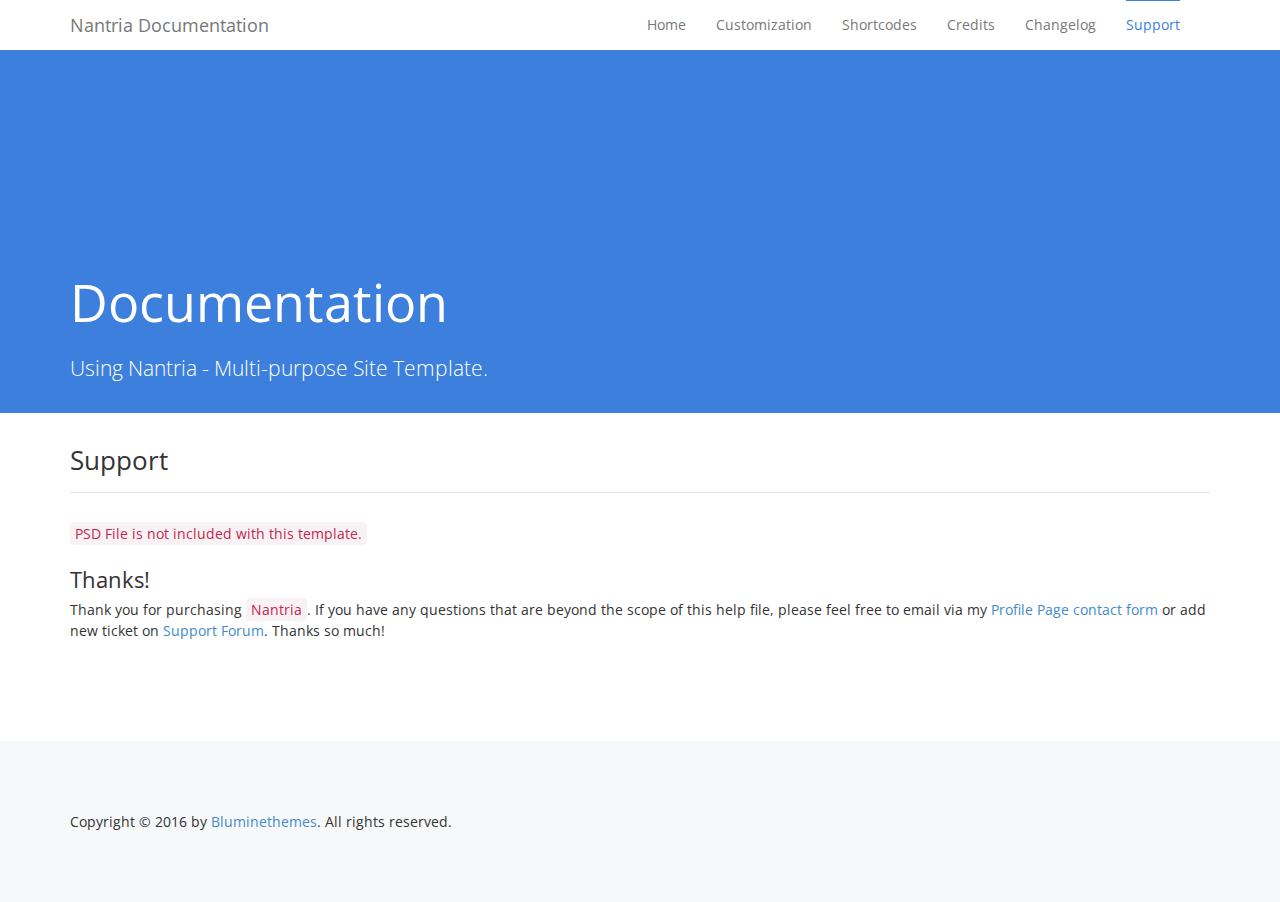
<file: Nantria Documentation/support.html>
<!DOCTYPE html>
<html lang="en">
<head>
    <meta charset="utf-8">
    <meta http-equiv="X-UA-Compatible" content="IE=edge">
    <meta name="viewport" content="width=device-width, initial-scale=1.0">
    <meta name="description" content="">
    <meta name="author" content="Bluminethemes.com">

    <title>Support | Nantria Documentation</title>

    <!-- Bootstrap core CSS -->
    <link href="css/bootstrap.css" rel="stylesheet">

    <!-- Custom styles for documentation page -->
    <link href="documentation.css" rel="stylesheet">
	<link rel="stylesheet" href="syntax-highlighter/shCore.css" /> <!-- Syntax Highlighter -->
	<link rel="stylesheet" href="syntax-highlighter/shThemeDefault.css" /> <!-- Syntax Highlighter default theme -->
	<link rel="stylesheet" href="css/font-awesome.min.css">

    <!-- HTML5 shim and Respond.js IE8 support of HTML5 elements and media queries -->
    <!--[if lt IE 9]>
      <script src="https://oss.maxcdn.com/libs/html5shiv/3.7.0/html5shiv.js"></script>
      <script src="https://oss.maxcdn.com/libs/respond.js/1.3.0/respond.min.js"></script>
    <![endif]-->
	
	<!-- ==============================================
	JS
	=============================================== -->
	<script type="text/javascript" src="js/jquery-1.10.2.min.js"></script>
	<script type="text/javascript" src="js/jquery-migrate-1.2.1.min.js"></script>
	<script type="text/javascript" src="js/bootstrap.min.js"></script> <!-- Bootstrap -->
	<script type="text/javascript" src="js/jquery.easing.js"></script> <!-- jquery.easing -->
	<script type="text/javascript" src="syntax-highlighter/shCore.js"></script> <!-- Syntax Highlighter -->
	<script type="text/javascript" src="syntax-highlighter/shBrushJScript.js"></script> <!-- Syntax Highlighter Brush -->
	<script type="text/javascript" src="syntax-highlighter/shBrushXml.js"></script> <!-- Syntax Highlighter Xml Brush -->
	<script type="text/javascript" src="syntax-highlighter/shBrushPhp.js"></script> <!-- Syntax Highlighter Php Brush -->
	<script type="text/javascript" src="js/smoothscroll.js"></script> <!-- Smoothscroll -->
	<script type="text/javascript" src="js/documentation.js"></script> <!-- Smoothscroll -->
	
	<!-- Fonts -->
	<link href='http://fonts.googleapis.com/css?family=Open+Sans:400italic,700italic,400,300,700&subset=latin,latin-ext' rel='stylesheet' type='text/css'>
</head>
<body>
	
    <nav class="site-nav navbar navbar-default">
		<div class="container">
			<div class="navbar-header">
				<button type="button" class="navbar-toggle collapsed" data-toggle="collapse" data-target="#navbar" aria-expanded="false" aria-controls="navbar">
					<span class="sr-only">Toggle navigation</span>
					<span class="icon-bar"></span>
					<span class="icon-bar"></span>
					<span class="icon-bar"></span>
				</button>
				<a class="navbar-brand" href="#">Nantria Documentation</a>
			</div>
			<div id="navbar" class="navbar-collapse collapse navbar-right">
				<ul class="nav navbar-nav">
					<li><a href="index.html">Home</a></li>
					<li><a href="customizations.html">Customization</a></li>
					<li><a href="shortcodes.html">Shortcodes</a></li>
					<li><a href="credits.html">Credits</a></li>
					<li><a href="changelog.html">Changelog</a></li>
					<li class="active"><a href="support.html">Support</a></li>
				</ul>
			</div><!--/.nav-collapse -->
		</div>
    </nav>
	
	<div id="top"></div>
	
	<header class="bt-docs-header">
		<div class="container">
			<h1>Documentation</h1>
			<p class="lead">Using Nantria - Multi-purpose Site Template.</p>
		</div>
	</header>
	
    <div class="container bt-docs-container">
		<div class="row">			
			<div class="col-md-12 col-content pl15 pr15" role="main">
			
				<div id="docs-start" class="bs-docs-section">
				
					<h2 id="docs-start-instalation" class="page-header">Support</h2>
					<p><code>PSD File is not included with this template.</code></p>
					<h3>Thanks!</h3>
					<p>Thank you for purchasing <code>Nantria</code>. If you have any questions that are beyond the scope of this help file, please feel free to email via my <a href="http://themeforest.net/user/bluminethemes" target="_blank">Profile Page contact form</a> or add new ticket on <a href="https://bluminethemes.ticksy.com/" target="_blank">Support Forum</a>. Thanks so much!</p>

				</div>
				
			</div>
		</div>
	</div><!-- /.container -->

	<footer class="footer">
		<div class="container">
			<div class="row">
				<div class="col-md-12">
					<p>Copyright &copy; 2016 by <a target="_blank" href="http://themeforest.net/user/bluminethemes">Bluminethemes</a>. All rights reserved.</p>
				</div>
			</div>
		</div>
	</footer>

	<script>
		SyntaxHighlighter.all();
	</script>
</body>
</html>
</file>
<file: Nantria Documentation/syntax-highlighter/shCore.css>
/**
 * SyntaxHighlighter
 * http://alexgorbatchev.com/SyntaxHighlighter
 *
 * SyntaxHighlighter is donationware. If you are using it, please donate.
 * http://alexgorbatchev.com/SyntaxHighlighter/donate.html
 *
 * @version
 * 3.0.83 (July 02 2010)
 * 
 * @copyright
 * Copyright (C) 2004-2010 Alex Gorbatchev.
 *
 * @license
 * Dual licensed under the MIT and GPL licenses.
 */
.syntaxhighlighter a,
.syntaxhighlighter div,
.syntaxhighlighter code,
.syntaxhighlighter table,
.syntaxhighlighter table td,
.syntaxhighlighter table tr,
.syntaxhighlighter table tbody,
.syntaxhighlighter table thead,
.syntaxhighlighter table caption,
.syntaxhighlighter textarea {
  -moz-border-radius: 0 0 0 0 !important;
  -webkit-border-radius: 0 0 0 0 !important;
  background: none !important;
  border: 0 !important;
  bottom: auto !important;
  float: none !important;
  height: auto !important;
  left: auto !important;
  line-height: 1.1em !important;
  margin: 0 !important;
  outline: 0 !important;
  overflow: visible !important;
  padding: 0 !important;
  position: static !important;
  right: auto !important;
  text-align: left !important;
  top: auto !important;
  vertical-align: baseline !important;
  width: auto !important;
  box-sizing: content-box !important;
  font-family: "Consolas", "Bitstream Vera Sans Mono", "Courier New", Courier, monospace !important;
  font-weight: normal !important;
  font-style: normal !important;
  font-size: 1em !important;
  min-height: inherit !important;
  min-height: auto !important;
}

.syntaxhighlighter {
  width: 100% !important;
  margin: 1em 0 1em 0 !important;
  position: relative !important;
  overflow: auto !important;
  font-size: 1em !important;
}
.syntaxhighlighter.source {
  overflow: hidden !important;
}
.syntaxhighlighter .bold {
  font-weight: bold !important;
}
.syntaxhighlighter .italic {
  font-style: italic !important;
}
.syntaxhighlighter .line {
  white-space: pre !important;
}
.syntaxhighlighter table {
  width: 100% !important;
}
.syntaxhighlighter table caption {
  text-align: left !important;
  padding: .5em 0 0.5em 1em !important;
}
.syntaxhighlighter table td.code {
  width: 100% !important;
}
.syntaxhighlighter table td.code .container {
  position: relative !important;
}
.syntaxhighlighter table td.code .container textarea {
  box-sizing: border-box !important;
  position: absolute !important;
  left: 0 !important;
  top: 0 !important;
  width: 100% !important;
  height: 100% !important;
  border: none !important;
  background: white !important;
  padding-left: 1em !important;
  overflow: hidden !important;
  white-space: pre !important;
}
.syntaxhighlighter table td.gutter .line {
  text-align: right !important;
  padding: 0 0.5em 0 1em !important;
}
.syntaxhighlighter table td.code .line {
  padding: 0 1em !important;
}
.syntaxhighlighter.nogutter td.code .container textarea, .syntaxhighlighter.nogutter td.code .line {
  padding-left: 0em !important;
}
.syntaxhighlighter.show {
  display: block !important;
}
.syntaxhighlighter.collapsed table {
  display: none !important;
}
.syntaxhighlighter.collapsed .toolbar {
  padding: 0.1em 0.8em 0em 0.8em !important;
  font-size: 1em !important;
  position: static !important;
  width: auto !important;
  height: auto !important;
}
.syntaxhighlighter.collapsed .toolbar span {
  display: inline !important;
  margin-right: 1em !important;
}
.syntaxhighlighter.collapsed .toolbar span a {
  padding: 0 !important;
  display: none !important;
}
.syntaxhighlighter.collapsed .toolbar span a.expandSource {
  display: inline !important;
}
.syntaxhighlighter .toolbar {
  position: absolute !important;
  right: 1px !important;
  top: 1px !important;
  width: 11px !important;
  height: 11px !important;
  font-size: 10px !important;
  z-index: 10 !important;
}
.syntaxhighlighter .toolbar span.title {
  display: inline !important;
}
.syntaxhighlighter .toolbar a {
  display: block !important;
  text-align: center !important;
  text-decoration: none !important;
  padding-top: 1px !important;
}
.syntaxhighlighter .toolbar a.expandSource {
  display: none !important;
}
.syntaxhighlighter.ie {
  font-size: .9em !important;
  padding: 1px 0 1px 0 !important;
}
.syntaxhighlighter.ie .toolbar {
  line-height: 8px !important;
}
.syntaxhighlighter.ie .toolbar a {
  padding-top: 0px !important;
}
.syntaxhighlighter.printing .line.alt1 .content,
.syntaxhighlighter.printing .line.alt2 .content,
.syntaxhighlighter.printing .line.highlighted .number,
.syntaxhighlighter.printing .line.highlighted.alt1 .content,
.syntaxhighlighter.printing .line.highlighted.alt2 .content {
  background: none !important;
}
.syntaxhighlighter.printing .line .number {
  color: #bbbbbb !important;
}
.syntaxhighlighter.printing .line .content {
  color: black !important;
}
.syntaxhighlighter.printing .toolbar {
  display: none !important;
}
.syntaxhighlighter.printing a {
  text-decoration: none !important;
}
.syntaxhighlighter.printing .plain, .syntaxhighlighter.printing .plain a {
  color: black !important;
}
.syntaxhighlighter.printing .comments, .syntaxhighlighter.printing .comments a {
  color: #008200 !important;
}
.syntaxhighlighter.printing .string, .syntaxhighlighter.printing .string a {
  color: blue !important;
}
.syntaxhighlighter.printing .keyword {
  color: #006699 !important;
  font-weight: bold !important;
}
.syntaxhighlighter.printing .preprocessor {
  color: gray !important;
}
.syntaxhighlighter.printing .variable {
  color: #aa7700 !important;
}
.syntaxhighlighter.printing .value {
  color: #009900 !important;
}
.syntaxhighlighter.printing .functions {
  color: #ff1493 !important;
}
.syntaxhighlighter.printing .constants {
  color: #0066cc !important;
}
.syntaxhighlighter.printing .script {
  font-weight: bold !important;
}
.syntaxhighlighter.printing .color1, .syntaxhighlighter.printing .color1 a {
  color: gray !important;
}
.syntaxhighlighter.printing .color2, .syntaxhighlighter.printing .color2 a {
  color: #ff1493 !important;
}
.syntaxhighlighter.printing .color3, .syntaxhighlighter.printing .color3 a {
  color: red !important;
}
.syntaxhighlighter.printing .break, .syntaxhighlighter.printing .break a {
  color: black !important;
}
</file>
<file: Nantria Documentation/syntax-highlighter/shThemeDefault.css>
/**
 * SyntaxHighlighter
 * http://alexgorbatchev.com/SyntaxHighlighter
 *
 * SyntaxHighlighter is donationware. If you are using it, please donate.
 * http://alexgorbatchev.com/SyntaxHighlighter/donate.html
 *
 * @version
 * 3.0.83 (July 02 2010)
 * 
 * @copyright
 * Copyright (C) 2004-2010 Alex Gorbatchev.
 *
 * @license
 * Dual licensed under the MIT and GPL licenses.
 */
.syntaxhighlighter {
  background-color: #F7F7F9 !important;
  padding-top: 10px;
  padding-bottom: 10px;
  border: 1px solid #E1E1E8;
  border-radius: 4px;
}
.syntaxhighlighter .line.alt1 {
  background-color: #F7F7F9 !important;
}
.syntaxhighlighter .line.alt2 {
  background-color: #F7F7F9 !important;
}
.syntaxhighlighter .line.highlighted.alt1, .syntaxhighlighter .line.highlighted.alt2 {
  background-color: #e0e0e0 !important;
}
.syntaxhighlighter .line.highlighted.number {
  color: black !important;
}
.syntaxhighlighter table caption {
  color: black !important;
}
.syntaxhighlighter .gutter {
  color: #afafaf !important;
}
.syntaxhighlighter .gutter .line {
  border-right: 3px solid #E1E1E8 !important;
}
.syntaxhighlighter .gutter .line.highlighted {
  background-color: #6ce26c !important;
  color: white !important;
}
.syntaxhighlighter.printing .line .content {
  border: none !important;
}
.syntaxhighlighter.collapsed {
  overflow: visible !important;
}
.syntaxhighlighter.collapsed .toolbar {
  color: blue !important;
  background: white !important;
  border: 1px solid #6ce26c !important;
}
.syntaxhighlighter.collapsed .toolbar a {
  color: blue !important;
}
.syntaxhighlighter.collapsed .toolbar a:hover {
  color: red !important;
}
.syntaxhighlighter .toolbar {
  color: white !important;
  background: #6ce26c !important;
  border: none !important;
  display: none;
}
.syntaxhighlighter .toolbar a {
  color: white !important;
}
.syntaxhighlighter .toolbar a:hover {
  color: black !important;
}
.syntaxhighlighter .plain, .syntaxhighlighter .plain a {
  color: #2F6F9F !important;
}
.syntaxhighlighter .comments, .syntaxhighlighter .comments a {
  color: #008200 !important;
}
.syntaxhighlighter .string, .syntaxhighlighter .string a {
  color: #D44950 !important;
}
.syntaxhighlighter .keyword {
  color: #2F6F9F !important;
}
.syntaxhighlighter .preprocessor {
  color: gray !important;
}
.syntaxhighlighter .variable {
  color: #aa7700 !important;
}
.syntaxhighlighter .value {
  color: #009900 !important;
}
.syntaxhighlighter .functions {
  color: #ff1493 !important;
}
.syntaxhighlighter .constants {
  color: #0066cc !important;
}
.syntaxhighlighter .script {
  font-weight: bold !important;
  color: #006699 !important;
  background-color: none !important;
}
.syntaxhighlighter .color1, .syntaxhighlighter .color1 a {
  color: #4F9FCF !important;
}
.syntaxhighlighter .color2, .syntaxhighlighter .color2 a {
  color: #ff1493 !important;
}
.syntaxhighlighter .color3, .syntaxhighlighter .color3 a {
  color: red !important;
}

.syntaxhighlighter .keyword {
  font-weight: bold !important;
}
</file>
<file: Nantria Documentation/documentation.css>
/* ==================================================================
	1.0 Resets
================================================================== */

html, body, div, span, applet, object, iframe,
h1, h2, h3, h4, h5, h6, p, blockquote, pre,
a, abbr, acronym, address, big, cite, code,
del, dfn, em, img, ins, kbd, q, s, samp,
small, strike, strong, sub, sup, tt, var,
b, u, i, center,
dl, dt, dd, ol, ul, li,
fieldset, form, label, legend,
table, caption, tbody, tfoot, thead, tr, th, td,
article, aside, canvas, details, embed, 
figure, figcaption, footer, header, hgroup, 
menu, nav, output, ruby, section, summary,
time, mark, audio, video {
	margin: 0;
	padding: 0;
	border: 0;
	font-size: 100%;
	font: inherit;
	vertical-align: baseline;
}

/* HTML5 display-role reset for older browsers */
article, aside, details, figcaption, figure, 
footer, header, hgroup, menu, nav, section {
	display: block;
}
body {
	line-height: 1;
}
ol, ul {
	list-style: none;
}
blockquote, q {
	quotes: none;
}
blockquote:before, blockquote:after,
q:before, q:after {
	content: '';
	content: none;
}
table {
	border-collapse: collapse;
	border-spacing: 0;
}

/* ==================================================================
	2.0 General Styles
================================================================== */

body {
	font-family: 'Open Sans', Helvetica, Arial, sans-serif;
	font-size: 14px;
	line-height: 21px;
	color: #333;
	background-color: #fff;
	position: relative;
}

h1 {
	font-family: 'Open Sans', Helvetica, Arial, sans-serif;
	font-size: 36px;
	line-height: 44px;
	margin-bottom: 20px;
	color: #333333;
}

h2 {
	font-family: 'Open Sans', Helvetica, Arial, sans-serif;
	color: #333333;
	font-size: 26px;
	line-height: 34px;
}

h3 {
	font-family: 'Open Sans', Helvetica, Arial, sans-serif;
	color: #333333;
	font-size: 22px;
	line-height: 30px;
	margin-bottom: 5px;
	font-weight: 400;
}

h4 {
	font-family: 'Open Sans', Helvetica, Arial, sans-serif;
	color: #333333;
	font-size: 18px;
	line-height: 26px;
	margin-bottom: 20px;
	font-weight: 400;
}

h5 {
	font-family: 'Open Sans', Helvetica, Arial, sans-serif;
	color: #333333;
	font-size: 14px;
	line-height: 22px;
	font-weight: 300;
}

a:hover, a > *:hover {
	text-decoration: none;
}

em {
	font-style: italic;
}

strong {
	color: #55ACEE;
	font-weight: bold;
}

hr {
	border: none;
	height: 1px;
	background: #0f0f0f;
	box-shadow: 1px 1px #333333;
	margin: 0;
	padding: 0;
	margin-bottom: 30px;
}

p {
	margin-bottom: 20px;
}

p span, ul li span {
	color: #00b3ff;
}

a {
	outline: none;
	-moz-transition: all 300ms linear;
	-ms-transition: all 300ms linear;
	-o-transition: all 300ms linear;
	-webkit-transition: all 300ms linear;
	transition: all 300ms linear;
}

a:hover,
a:focus {
	outline: none;
	text-decoration: none;
}

ol {
	list-style: decimal;
}

ol li span {
	color: #00b3ff;
}

ul.list {
	list-style-type: disc;
}

code {
	padding: 2px 5px;
}

.highlight {
	color: #55acee;
}

.img-center {
	display: block;
	margin: 0 auto;
}


/* ==================================================================
	3.0 Layout
================================================================== */

.bt-docs-container {
	position: relative;
}

.container-fluid {
	padding: 0 15px;
}

.col-content {
	padding: 30px;
}

.bs-docs-section {
	margin-bottom: 70px;

}

.bs-docs-box {
	padding-top: 35px;
	padding-bottom: 35px;
}

.bs-docs-box.first {
	padding-top: 0;
}

.bs-docs-box p:last-child {
	margin-bottom: 0 !important;
}

.bs-docs-box ol {
	padding-left: 30px;
}

.pl15 {
	padding-left: 15px;
}

.pr15 {
	padding-right: 15px;
}


/* ==================================================================
	3.0 Nav
================================================================== */

.site-nav {
	margin: 0;
	background: #fff;
	border: 0;
}

.navbar-default .navbar-nav > .active > a, .navbar-default .navbar-nav > .active > a:hover, .navbar-default .navbar-nav > .active > a:focus {
    color: #3d7fdc;
    background-color: #fff;
	box-shadow: inset 0 1px 0 #3d7fdc;
}

.navbar-nav > li > a {
    padding-left: 0;
    padding-right: 0;
	margin-left: 15px;
    margin-right: 15px;
}

/* ==================================================================
	3.0 Header
================================================================== */

.bt-docs-header {
	padding-top: 220px;
	padding-bottom: 30px;
	padding-left: 15px;
	padding-right: 15px;
	overflow: hidden;
	background: #3d7fdc;
	color: #fff;
}

.bt-docs-header h1 {
	color: #fff;
	font-size: 52px;
	line-height: 64px;
}

.bt-docs-header p {
	margin: 0;
}


/* ==================================================================
	3.0 Sidebar
================================================================== */

.col-sidebar {
	position: relative;
	padding: 30px 0;
	background: #262b31;
}

.bt-docs-sidebar {
	position: relative;
	overflow: hidden;
}

.bt-docs-sidebar .nav>li>a {
	border-radius: 0px;
	background: transparent;
	padding: 7px 30px;
	color: #8d97a1;
	-moz-transition: all 300ms linear;
	-ms-transition: all 300ms linear;
	-o-transition: all 300ms linear;
	-webkit-transition: all 300ms linear;
	transition: all 300ms linear;
}

.bt-docs-sidebar .nav>li>a:hover { 
	color: #fff;
	background: #3d7fdc;
}

.bt-docs-sidebar .nav>li i.fa {
    display: block;
	float: right;
	line-height: 28px;
}

.bt-docs-sidebar ul ul {
    padding-bottom: 0;
	padding-left: 15px;
}

.sidebar-overlay {
	position: absolute;
    overflow: hidden;
    background: #262b31;
    top: 0;
    bottom: 0;
    left: 0;
    right: 0;
}

.sidebar-title {
	margin: 0;
	padding: 10px 30px;
	font-family: 'Open Sans', sans-serif;
	font-size: 16px;
	line-height: 32px;
	color: #fff;
}

.back-to-top {
	display: block;
	position: fixed;
	bottom: 30px;
	right: 30px;
	width: 38px;
	height: 38px;
	background: #000a1e;
	background: rgba(0, 10, 30, 0.7);
	cursor: pointer;
	z-index: 9000;
	font-size: 18px;
	line-height: 37px;
	text-align: center;
	color: #fff;
	border: 0;
	opacity: 1;
	-webkit-transition: all 0.5s ease;
    -moz-transition: all 0.5s ease;
    transition: all 0.5s ease;
}

.backToTop.fadein {
	opacity: 1;
}

.back-to-top:hover {
	color: #3d7fdc;
	text-decoration: none;
}

.back-to-top:focus {
	color: #333;
	text-decoration: none;
}








h1[id] {
    padding-top: 20px;
    margin-top: 0;
}

h1[id]:first-child {
    padding-top: 0;
}

h2.page-header,
h3.page-header {
    padding-bottom: 15px;
    margin: 0;
	margin-bottom: 30px;
    border-bottom: 1px solid #e5e7e9;
}

h1.page-header {
    border-bottom: 1px solid #e5e5e5;
}

.divider {
    clear: both;
    position: relative;
	overflow: hidden;
    width: 100%;
    margin: 50px 0;
    border-top: 1px solid #e5e5e5;
}

.footer {
	background: #f7f8f9;
	overflow: hidden;
	padding: 70px 0;
}

.footer p {
	margin: 0;
}

.updates-list {
	list-style: initial;
}

.show-grid {
	overflow: hidden;
}

.show-grid [class^=col-], .show-grid [class^=col_] {
    padding-top: 10px;
    padding-bottom: 10px;
    background-color: #f7f7f9;
    border: 1px solid #e1e1e8;
    text-overflow: ellipsis;
    white-space: nowrap;
    overflow: hidden;
}

.mb20 {
	margin-bottom: 20px !important;
}
</file>
